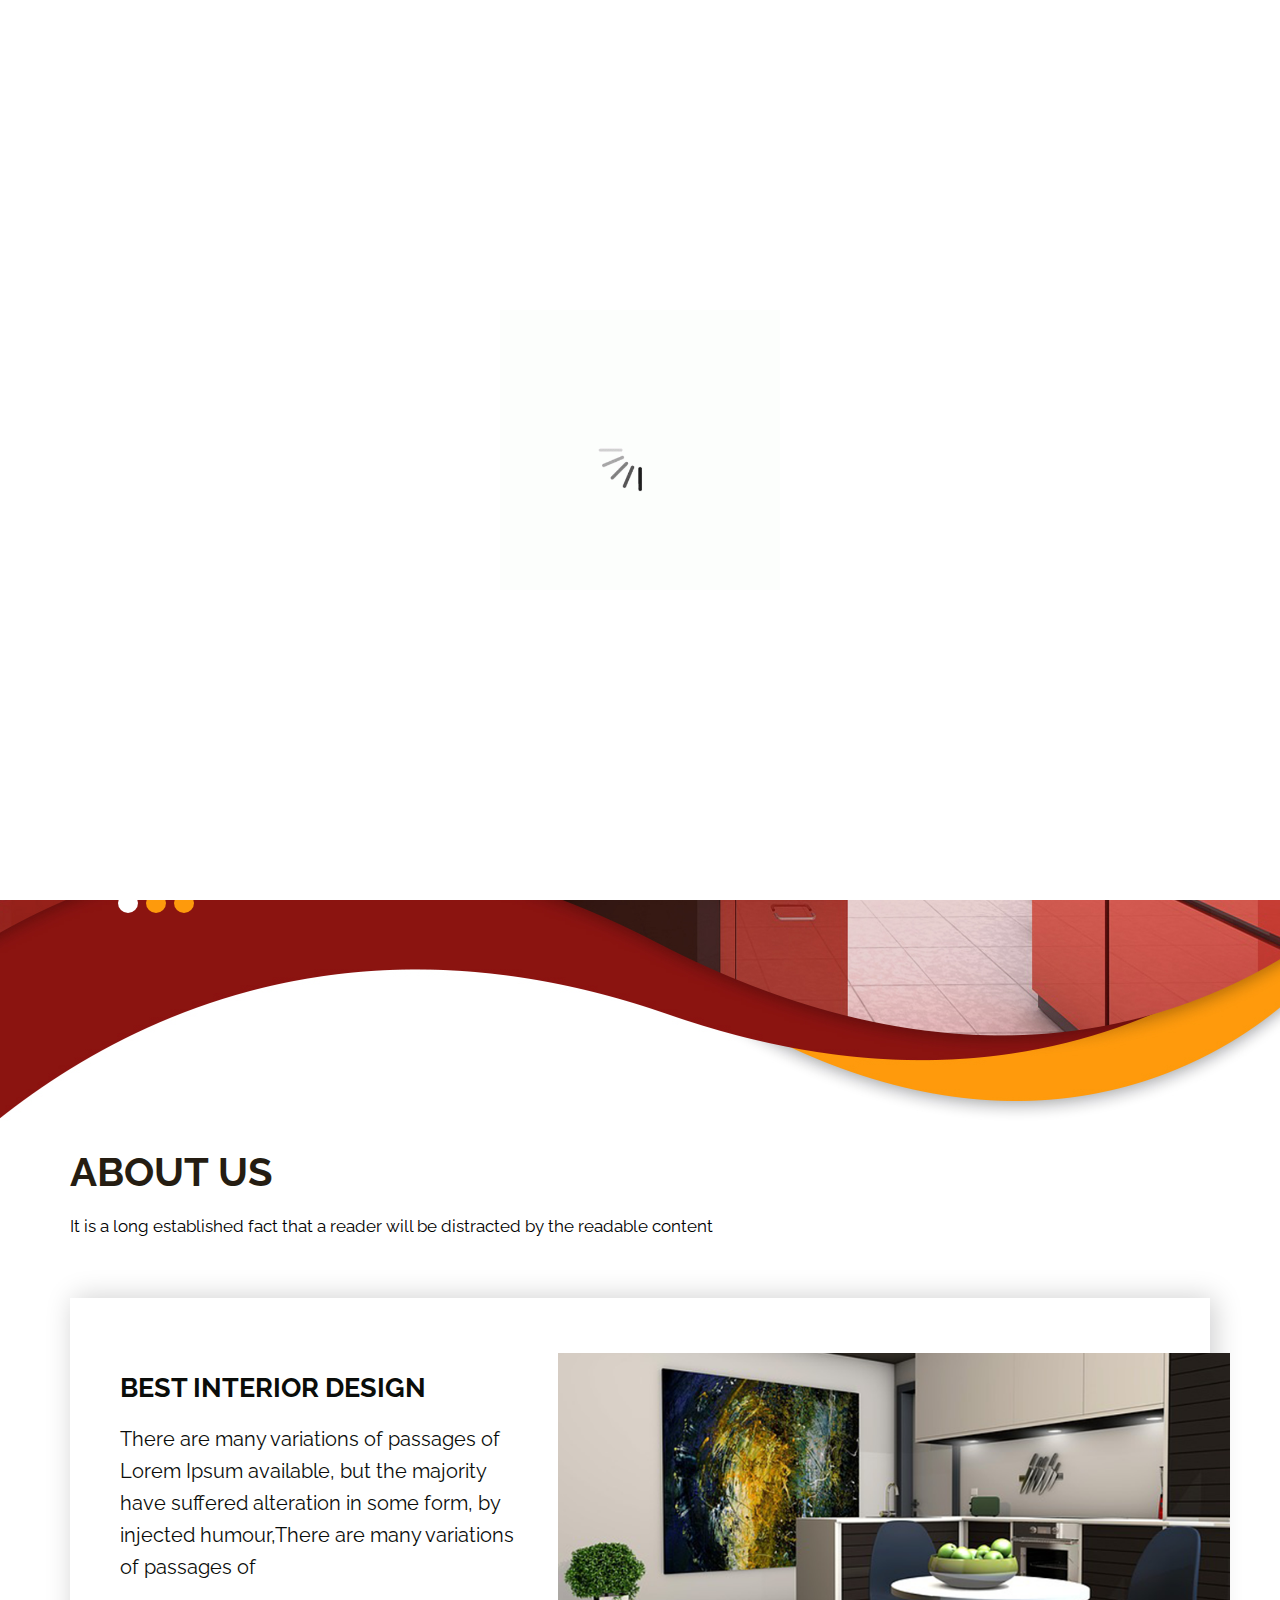
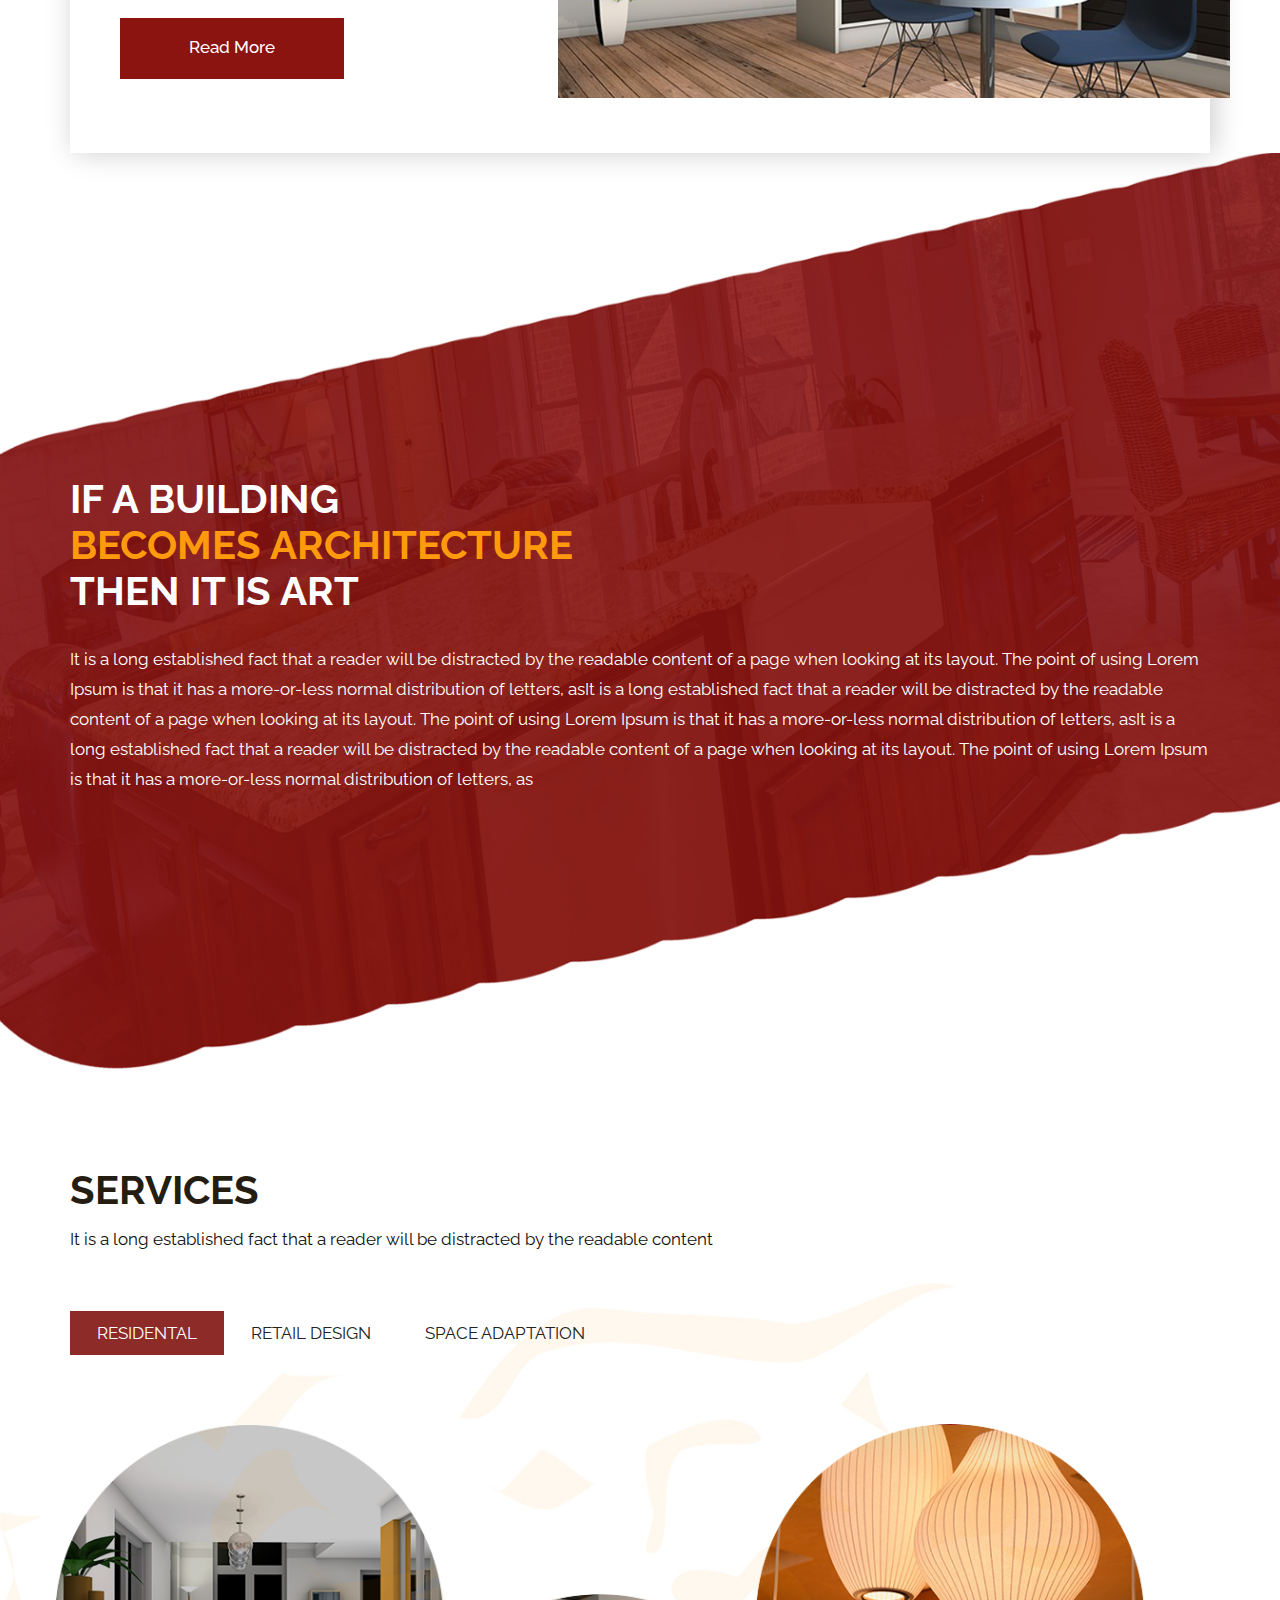
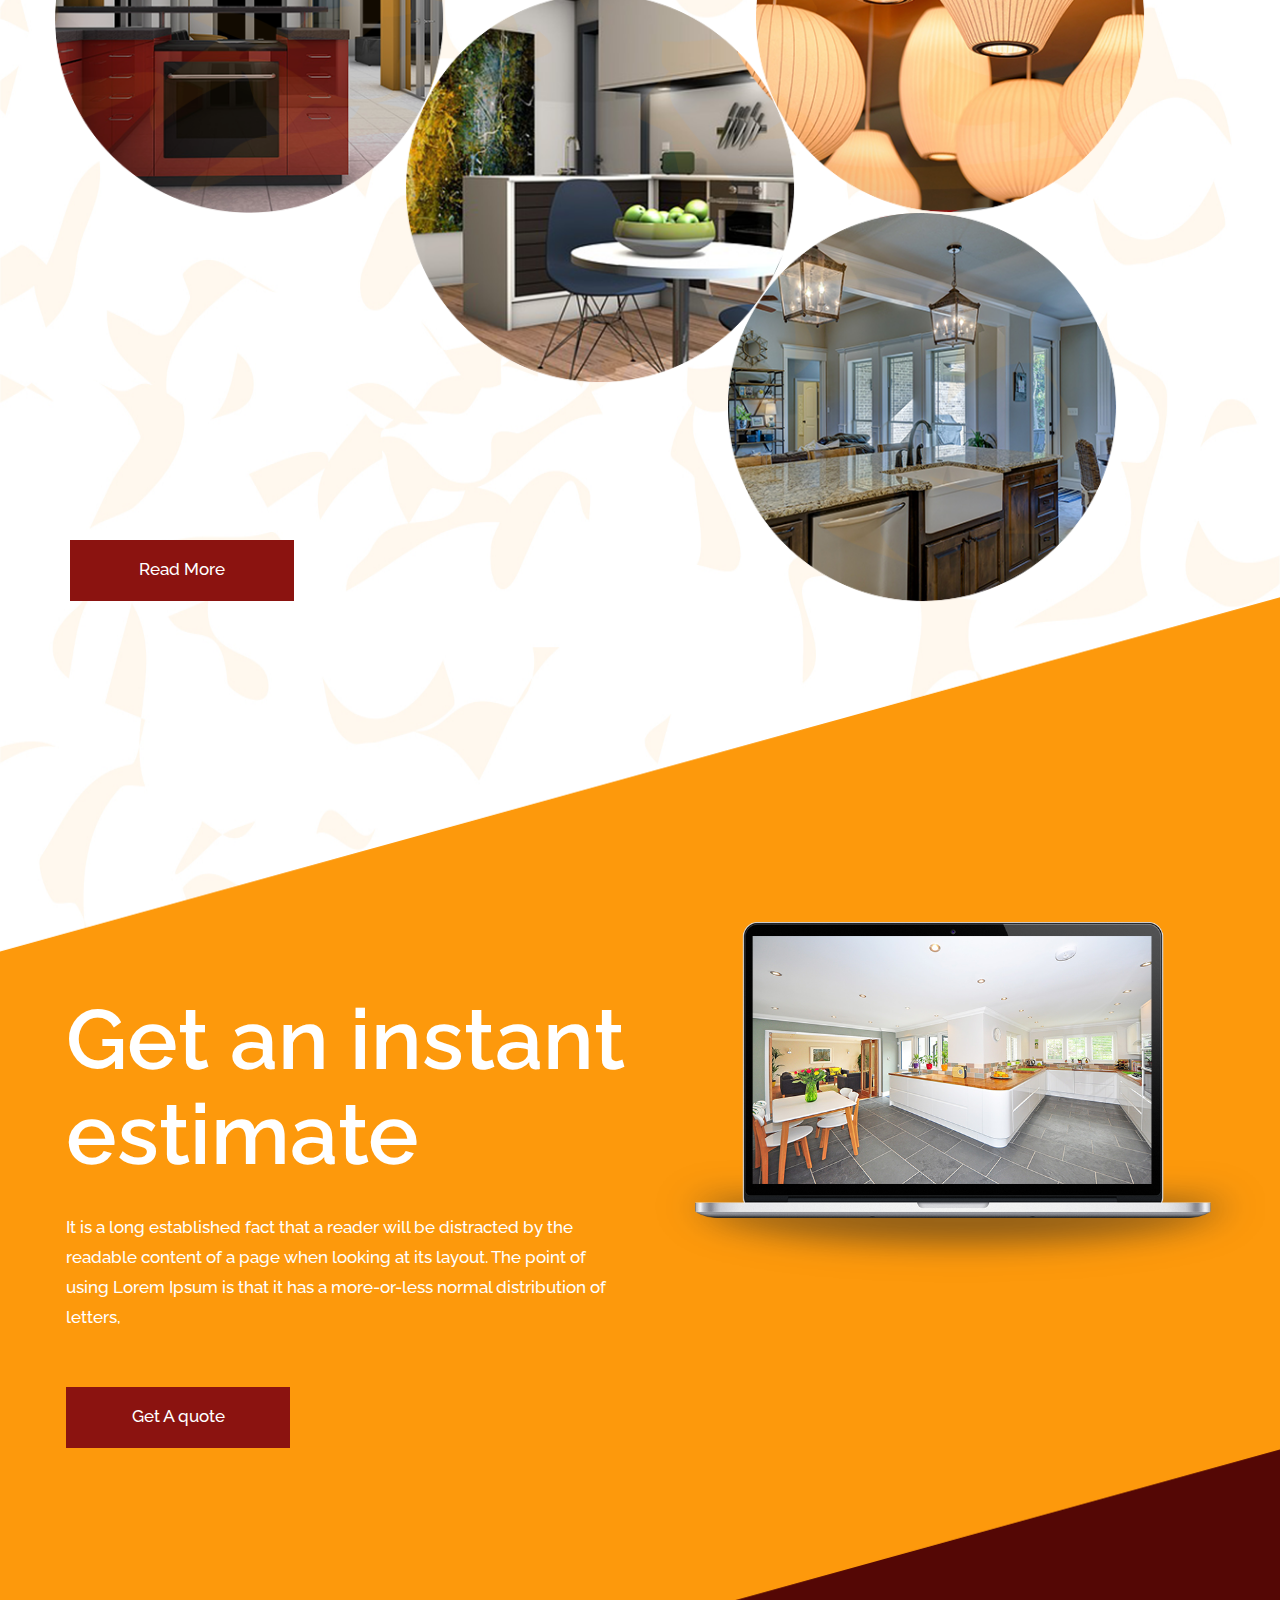
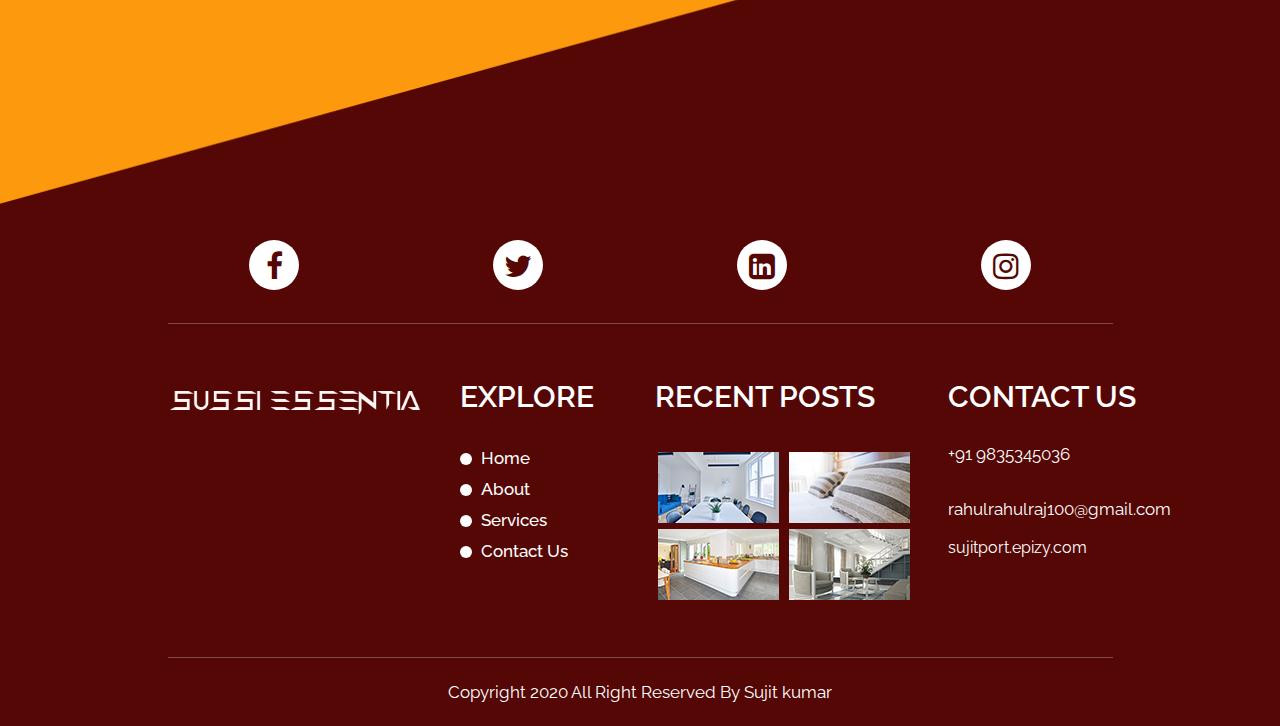
<file: Responsive architect design/index.html>
<!DOCTYPE html>
<html lang="en">
   <head>
      <!-- basic -->
      <meta charset="utf-8">
      <meta http-equiv="X-UA-Compatible" content="IE=edge">
      <!-- mobile metas -->
      <meta name="viewport" content="width=device-width, initial-scale=1">
      <meta name="viewport" content="initial-scale=1, maximum-scale=1">
      <!-- site metas -->
      <title>Susiessentia</title>
      <meta name="keywords" content="">
      <meta name="description" content="">
      <meta name="author" content="">
      <!-- bootstrap css -->
      <link rel="stylesheet" href="css/bootstrap.min.css">
      <!-- style css -->
      <link rel="stylesheet" href="css/style.css">
      <!-- responsive-->
      <link rel="stylesheet" href="css/responsive.css">
      <!-- awesome fontfamily -->
      <link rel="stylesheet" href="https://cdnjs.cloudflare.com/ajax/libs/font-awesome/4.7.0/css/font-awesome.min.css">
      <!--[if lt IE 9]>
      <script src="https://oss.maxcdn.com/html5shiv/3.7.3/html5shiv.min.js"></script>
      <script src="https://oss.maxcdn.com/respond/1.4.2/respond.min.js"></script><![endif]-->
   </head>
   <!-- body -->
   <body class="main-layout">
      <!-- loader  -->
      <div class="loader_bg">
         <div class="loader"><img src="images/loading.gif" alt="" /></div>
      </div>
      <!-- end loader -->
      <div id="mySidepanel" class="sidepanel">
         <a href="javascript:void(0)" class="closebtn" onclick="closeNav()">×</a>
         <a href="index.html">Home</a>
         <a href="about.html">About</a>
         <a href="services.html">Services</a>
         <a href="contact.html">Contact</a>
      </div>
      <!-- header -->
      <header>
         <!-- header inner -->
         <div class="head-top">
            <div class="container-fluid">
               <div class="row">
                  <div class="col-sm-3">
                     <div class="logo">
                        <a href="index.html"><img src="images/logo.png" /></a>
                     </div>
                  </div>
                  <div class="col-sm-9">
                     <ul class="email text_align_right">
                        <li class="d_none"> <i class="fa fa-map-marker" aria-hidden="true"></i>Bihar</li>
                        <li class="d_none"><i class="fa fa-phone" aria-hidden="true"></i>+91 9835345036</li>
                        <li class="d_none"> <a href="#"><i class="fa fa-envelope" aria-hidden="true"></i>rahulrahulraj100@gmail.com</a></li>
                        <li class="d_none"> <a href="#">Login <i class="fa fa-user" aria-hidden="true"></i></a> </li>
                        <li class="d_none"><i class="fa fa-search" style="cursor: pointer;" aria-hidden="true"></i></li>
                        <li> <button class="openbtn" onclick="openNav()"><img src="images/menu_btn.png"></button></li>
                     </ul>
                  </div>
               </div>
            </div>
         </div>
      </header>
      <!-- end header -->
      <!-- start slider section -->
      <div class=" banner_main">
         <div id="myCarousel" class="carousel slide" data-ride="carousel">
            <ol class="carousel-indicators">
               <li data-target="#myCarousel" data-slide-to="0" class="active"></li>
               <li data-target="#myCarousel" data-slide-to="1"></li>
               <li data-target="#myCarousel" data-slide-to="2"></li>
            </ol>
            <div class="carousel-inner">
               <div class="carousel-item active">
                  <div class="container">
                     <div class="carousel-caption relative">
                        <div class="bg_white">
                           <h1>Welcome To our <span class="yello">Interior Design</span></h1>
                           <p>It is a long established fact that a reader will be distracted by the readable content of a page when looking at its layout. The point of using Lorem Ipsum is that it has a more-or-less normal distribution of letters, as</p>
                        </div>
                        <a class="read_more ban_btn" href="Javascript:void(0)">Read More</a>
                     </div>
                  </div>
               </div>
               <div class="carousel-item">
                  <div class="container">
                     <div class="carousel-caption relative">
                        <div class="bg_white">
                           <h1>Welcome To our <span class="yello">Interior Design</span></h1>
                           <p>It is a long established fact that a reader will be distracted by the readable content of a page when looking at its layout. The point of using Lorem Ipsum is that it has a more-or-less normal distribution of letters, as</p>
                        </div>
                        <a class="read_more ban_btn" href="Javascript:void(0)">Read More</a>
                     </div>
                  </div>
               </div>
               <div class="carousel-item">
                  <div class="container">
                     <div class="carousel-caption relative">
                        <div class="bg_white">
                           <h1>Welcome To our <span class="yello">Interior Design</span></h1>
                           <p>It is a long established fact that a reader will be distracted by the readable content of a page when looking at its layout. The point of using Lorem Ipsum is that it has a more-or-less normal distribution of letters, as</p>
                        </div>
                        <a class="read_more ban_btn" href="Javascript:void(0)">Read More</a>
                     </div>
                  </div>
               </div>
            </div>
            <a class="carousel-control-prev" href="#myCarousel" role="button" data-slide="prev">
            <span class="carousel-control-prev-icon" aria-hidden="true"></span>
            <span class="sr-only">Previous</span>
            </a>
            <a class="carousel-control-next" href="#myCarousel" role="button" data-slide="next">
            <span class="carousel-control-next-icon" aria-hidden="true"></span>
            <span class="sr-only">Next</span>
            </a>
         </div>
      </div>
      <!-- end slider section -->
      <!-- six_box-->
      <div id="about" class="about top_layer">
         <div class="container">
            <div class="row">
               <div class="col-sm-12">
                  <div class="titlepage">
                     <h2>About us</h2>
                     <p>It is a long established fact that a reader will be distracted by the readable content </p>
                  </div>
               </div>
               <div class=" col-sm-12">
                  <div class="about_box">
                     <div class="row d_flex">
                        <div class="col-md-5">
                           <div class="about_box_text">
                              <h3>Best INTERIOR Design</h3>
                              <p>There are many variations of passages of 
                                 Lorem Ipsum available, but the majority 
                                 have suffered alteration in some 
                                 form, by injected humour,There are many 
                                 variations of passages of 
                              </p>
                              <a class="read_more" href="Javascript:void(0)">Read More</a>
                           </div>
                        </div>
                        <div class=" col-md-7  pppp">
                           <div class="about_box_img">
                              <figure><img src="images/about_img.png" alt="#" /></figure>
                           </div>
                        </div>
                     </div>
                  </div>
               </div>
            </div>
         </div>
      </div>
      <!-- end six_box-->
      <!-- building -->
      <div class="building">
         <div class="container">
            <div class="row">
               <div class="col-md-12">
                  <div class="titlepage">
                     <h2>IF A BUILDING <br><span class="yello">BECOMES ARCHITECTURE <br></span> THEN IT IS ART</h2>
                     <p>It is a long established fact that a reader will be distracted by the readable content of a page when looking at its layout. The point of using Lorem Ipsum is that it has a more-or-less normal distribution of letters, asIt is a long established fact that a reader will be distracted by the readable content of a page when looking at its layout. The point of using Lorem Ipsum is that it has a more-or-less normal distribution of letters, asIt is a long established fact that a reader will be distracted by the readable content of a page when looking at its layout. The point of using Lorem Ipsum is that it has a more-or-less normal distribution of letters, as</p>
                  </div>
               </div>
            </div>
         </div>
      </div>
      <!-- end building -->
      <!-- services -->
      <div class="services_main">
         <div class="container">
            <div class="row">
               <div class="col-md-12">
                  <div class="titlepage">
                     <h2>Services</h2>
                     <span>It is a long established fact that a reader will be distracted by the readable content </span>
                  </div>
               </div>
            </div>
            <div class="row">
               <div class="col-sm-12">
                  <ul class="nav nav-tabs md-tabs border_none" id="myTabMD" role="tablist">
                     <li class="nav-item lisertab">
                        <a class="nav-link servi_tab active" id="home-tab-md" data-toggle="tab" href="#home-md" role="tab" aria-controls="home-md"
                           aria-selected="true">RESIDENTAL</a>
                     </li>
                     <li class="nav-item lisertab">
                        <a class="nav-link servi_tab" id="profile-tab-md" data-toggle="tab" href="#profile-md" role="tab" aria-controls="profile-md"
                           aria-selected="false">RETAIL DESIGN</a>
                     </li>
                     <li class="nav-item lisertab">
                        <a class="nav-link servi_tab" id="contact-tab-md" data-toggle="tab" href="#contact-md" role="tab" aria-controls="contact-md"
                           aria-selected="false">SPACE ADAPTATION</a>
                     </li>
                  </ul>
                  <div class="tab-content card back_bg" id="myTabContentMD">
                     <div class="tab-pane fade show active" id="home-md" role="tabpanel" aria-labelledby="home-tab-md">
                        <div class="row">
                           <div class="col-md-4 col-sm-6 padding_0 margin_right20">
                              <div class="services">
                                 <div class="services_img">
                                    <figure><img src="images/service_img1.png" alt="#" />  </figure>
                                    <div class="ho_dist">
                                       <span>Reader will be distracted</span>
                                    </div>
                                 </div>
                              </div>
                           </div>
                           <div class="col-md-4 col-sm-6 padding_0 margin_top70p margin_right20 margin_left20">
                              <div class="services">
                                 <div class="services_img">
                                    <figure><img src="images/service_img2.png" alt="#" />  </figure>
                                    <div class="ho_dist">
                                       <span>Reader will be distracted</span>
                                    </div>
                                 </div>
                              </div>
                           </div>
                           <div class="col-md-4 col-sm-6 padding_0 margin_left20">
                              <div class="services">
                                 <div class="services_img">
                                    <figure><img src="images/service_img3.png" alt="#" />  </figure>
                                    <div class="ho_dist">
                                       <span>Reader will be distracted</span>
                                    </div>
                                 </div>
                              </div>
                           </div>
                           <div class="col-md-4 offset-md-8 col-sm-6 padding_0 margin_top170">
                              <div class="services margin_left60">
                                 <div class="services_img">
                                    <figure><img src="images/service_img4.png" alt="#" />  </figure>
                                    <div class="ho_dist">
                                       <span>Reader will be distracted</span>
                                    </div>
                                 </div>
                              </div>
                           </div>
                           <div class="col-sm-6 margin_top40">
                              <a class="read_more " href="Javascript:void(0)">Read More</a>
                           </div>
                        </div>
                     </div>
                     <div class="tab-pane fade" id="profile-md" role="tabpanel" aria-labelledby="profile-tab-md">
                        <div class="row">
                           <div class="col-md-4 col-sm-6 padding_0 margin_right20">
                              <div class="services">
                                 <div class="services_img">
                                    <figure><img src="images/service_img3.png" alt="#" />  </figure>
                                    <div class="ho_dist">
                                       <span>Reader will be distracted</span>
                                    </div>
                                 </div>
                              </div>
                           </div>
                           <div class="col-md-4 col-sm-6 padding_0 margin_top70p margin_right20 margin_left20">
                              <div class="services">
                                 <div class="services_img">
                                    <figure><img src="images/service_img2.png" alt="#" />  </figure>
                                    <div class="ho_dist">
                                       <span>Reader will be distracted</span>
                                    </div>
                                 </div>
                              </div>
                           </div>
                           <div class="col-md-4 col-sm-6 padding_0 margin_left20">
                              <div class="services">
                                 <div class="services_img">
                                    <figure><img src="images/service_img4.png" alt="#" />  </figure>
                                    <div class="ho_dist">
                                       <span>Reader will be distracted</span>
                                    </div>
                                 </div>
                              </div>
                           </div>
                           <div class="col-md-4 offset-md-8 col-sm-6 padding_0 margin_top170">
                              <div class="services margin_left60">
                                 <div class="services_img">
                                    <figure><img src="images/service_img1.png" alt="#" />  </figure>
                                    <div class="ho_dist">
                                       <span>Reader will be distracted</span>
                                    </div>
                                 </div>
                              </div>
                           </div>
                           <div class="col-sm-6 margin_top40">
                              <a class="read_more " href="Javascript:void(0)">Read More</a>
                           </div>
                        </div>
                     </div>
                     <div class="tab-pane fade" id="contact-md" role="tabpanel" aria-labelledby="contact-tab-md">
                        <div class="row">
                           <div class="col-md-4 col-sm-6 padding_0 margin_right20">
                              <div class="services">
                                 <div class="services_img">
                                    <figure><img src="images/service_img4.png" alt="#" />  </figure>
                                    <div class="ho_dist">
                                       <span>Reader will be distracted</span>
                                    </div>
                                 </div>
                              </div>
                           </div>
                           <div class="col-md-4 col-sm-6 padding_0 margin_top70p margin_right20 margin_left20">
                              <div class="services">
                                 <div class="services_img">
                                    <figure><img src="images/service_img2.png" alt="#" />  </figure>
                                    <div class="ho_dist">
                                       <span>Reader will be distracted</span>
                                    </div>
                                 </div>
                              </div>
                           </div>
                           <div class="col-md-4 col-sm-6 padding_0 margin_left20">
                              <div class="services">
                                 <div class="services_img">
                                    <figure><img src="images/service_img1.png" alt="#" />  </figure>
                                    <div class="ho_dist">
                                       <span>Reader will be distracted</span>
                                    </div>
                                 </div>
                              </div>
                           </div>
                           <div class="col-md-4 offset-md-8 col-sm-6 padding_0 margin_top170">
                              <div class="services margin_left60">
                                 <div class="services_img">
                                    <figure><img src="images/service_img3.png" alt="#" />  </figure>
                                    <div class="ho_dist">
                                       <span>Reader will be distracted</span>
                                    </div>
                                 </div>
                              </div>
                           </div>
                           <div class="col-sm-6 margin_top40">
                              <a class="read_more " href="Javascript:void(0)">Read More</a>
                           </div>
                        </div>
                     </div>
                  </div>
               </div>
            </div>
         </div>
      </div>
      <!-- end services -->
      <!-- instant -->
      <div class="instant">
         <div class="container-fluid">
            <div class="row">
               <div class="col-md-6">
                  <div class="titlepage text_align_left">
                     <h2>Get an instant estimate</h2>
                     <p>It is a long established fact that a reader will be distracted by the readable content of a page when looking at its layout. The point of using Lorem Ipsum is that it has a more-or-less normal distribution of letters,</p>
                     <a class="read_more" href="Javascript:void(0)">Get A quote</a>
                  </div>
               </div>
               <div class="col-md-6">
                  <div class="instant_img">
                     <figure><img src="images/pc.png" alt="#"/></figure>
                  </div>
               </div>
            </div>
         </div>
      </div>
      <!-- end instant -->
      <!-- footer -->
      <footer>
         <div class="footer">
            <div class="container">
               <div class="row">
                  <div class="col-md-10 offset-md-1">
                     <ul class="social_icon text_align_center">
                        <li> <a href="#"><i class="fa fa-facebook-f"></i></a></li>
                        <li> <a href="#"><i class="fa fa-twitter"></i></a></li>
                        <li> <a href="#"><i class="fa fa-linkedin-square" aria-hidden="true"></i></a></li>
                        <li> <a href="#"><i class="fa fa-instagram" aria-hidden="true"></i></a></li>
                     </ul>
                  </div>
                  <div class="col-md-4 col-sm-6">
                     <div class="reader">
                        <a href="index.html"><img src="images/logo.png" alt="#"/></a>
                        <p class="padd_flet40"></p>
                     </div>
                  </div>
                  <div class="col-md-2 col-sm-6">
                     <div class="reader">
                        <h3>Explore</h3>
                        <ul class="xple_menu">
                           <li><a href="index.html">Home</a></li>
                           <li><a href="about.html">About</a></li>
                           <li><a href="services.html">Services</a></li>
                           <li><a href="contact.html">Contact Us</a></li>
                        </ul>
                     </div>
                  </div>
                  <div class="col-md-3 col-sm-6">
                     <div class="reader">
                        <h3>Recent Posts</h3>
                        <ul class="re_post">
                           <li><img src="images/re_img1.jpg" alt="#"/></li>
                           <li><img src="images/re_img2.jpg" alt="#"/></li>
                           <li><img src="images/re_img3.jpg" alt="#"/></li>
                           <li><img src="images/re_img4.jpg" alt="#"/></li>
                        </ul>
                     </div>
                  </div>
                  <div class="col-md-3 col-sm-6">
                     <div class="reader">
                        <h3>Contact Us</h3>
                        <p>+91 9835345036 </p>
                        <p>rahulrahulraj100@gmail.com </p>
                        <a href="http://sujitport.epizy.com/?i=1">sujitport.epizy.com</a>
                     </div>
                  </div>
               </div>
            </div>
            <div class="copyright text_align_center">
               <div class="container">
                  <div class="row">
                     <div class="col-md-10 offset-md-1">
                        <p>Copyright 2020 All Right Reserved By <a href="http://sujitport.epizy.com/?i=1">Sujit kumar</a></p>
                     </div>
                  </div>
               </div>
            </div>
         </div>
      </footer>
      <!-- end footer -->
      <!-- Javascript files-->
      <script src="js/jquery.min.js"></script>
      <script src="js/bootstrap.bundle.min.js"></script>
      <script src="js/custom.js"></script>
      <script src="js/jquery-3.0.0.min.js"></script>
   </body>
</html>
</file>
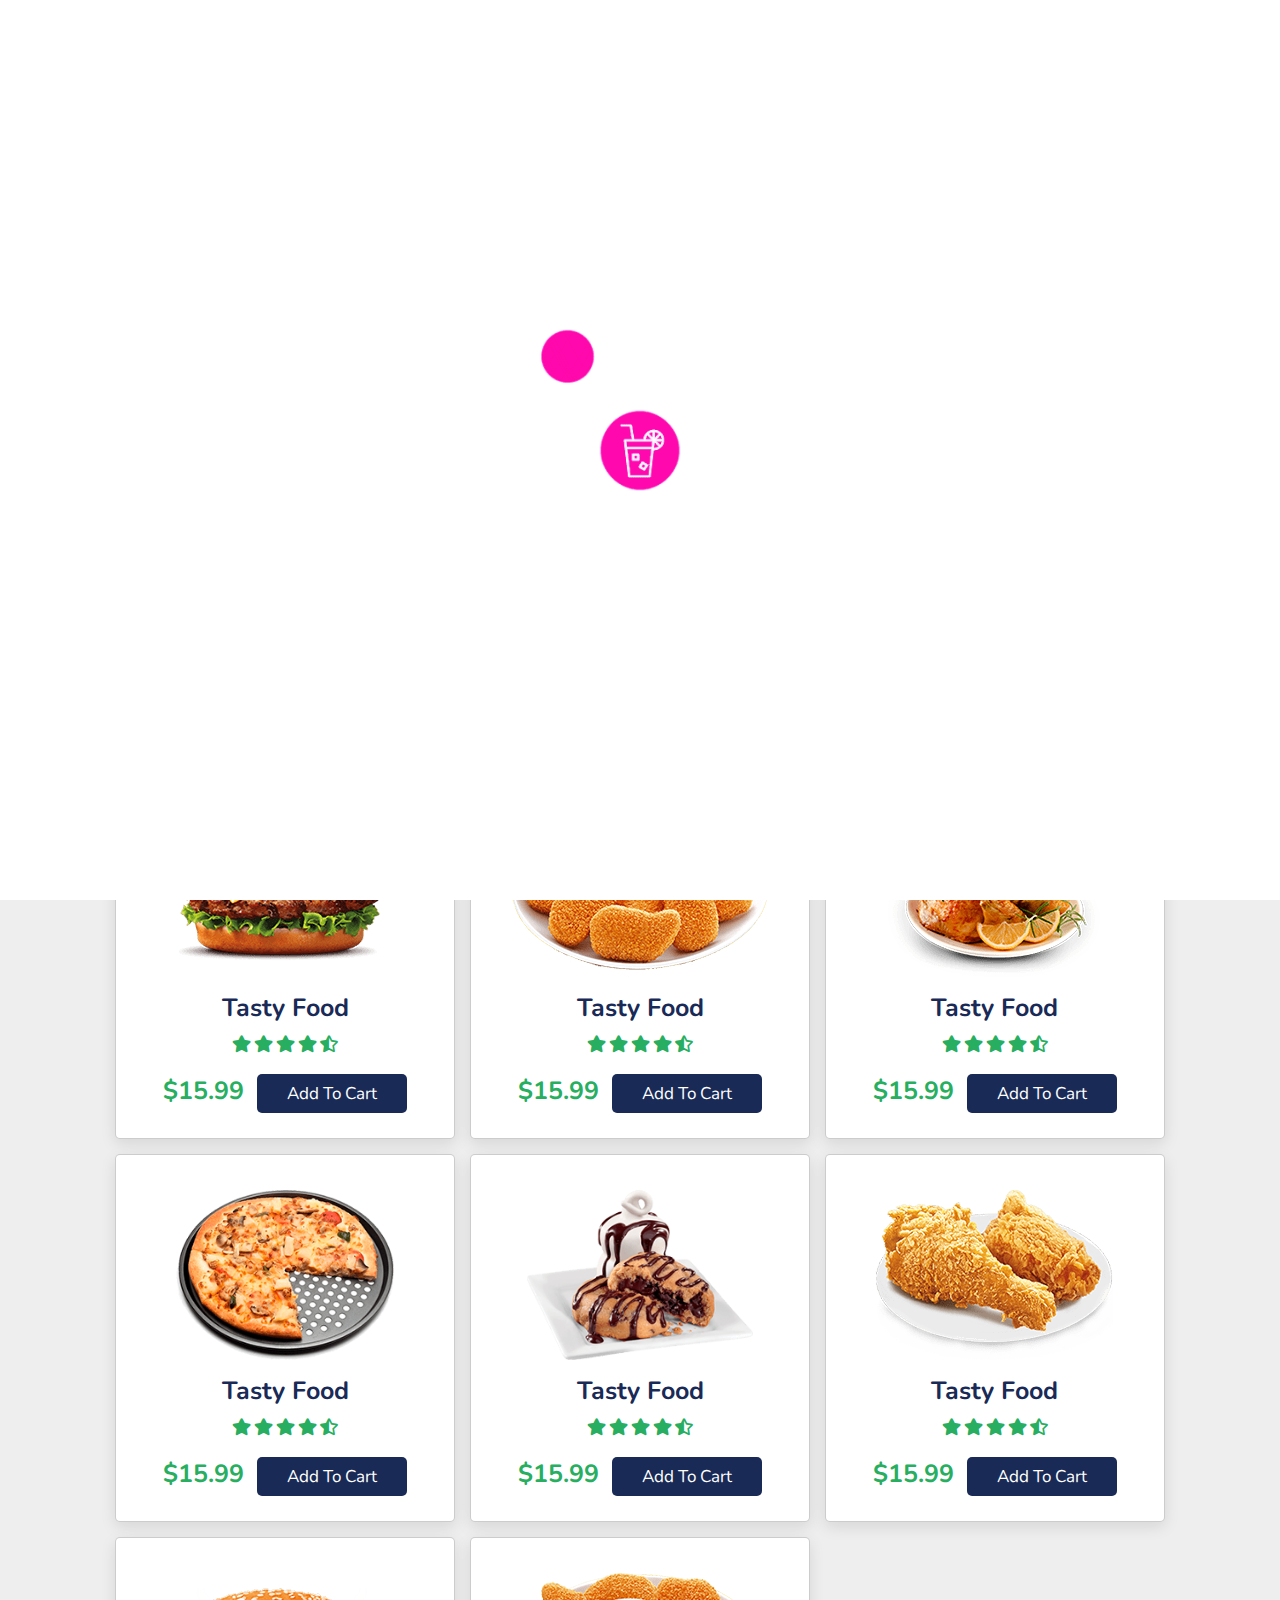
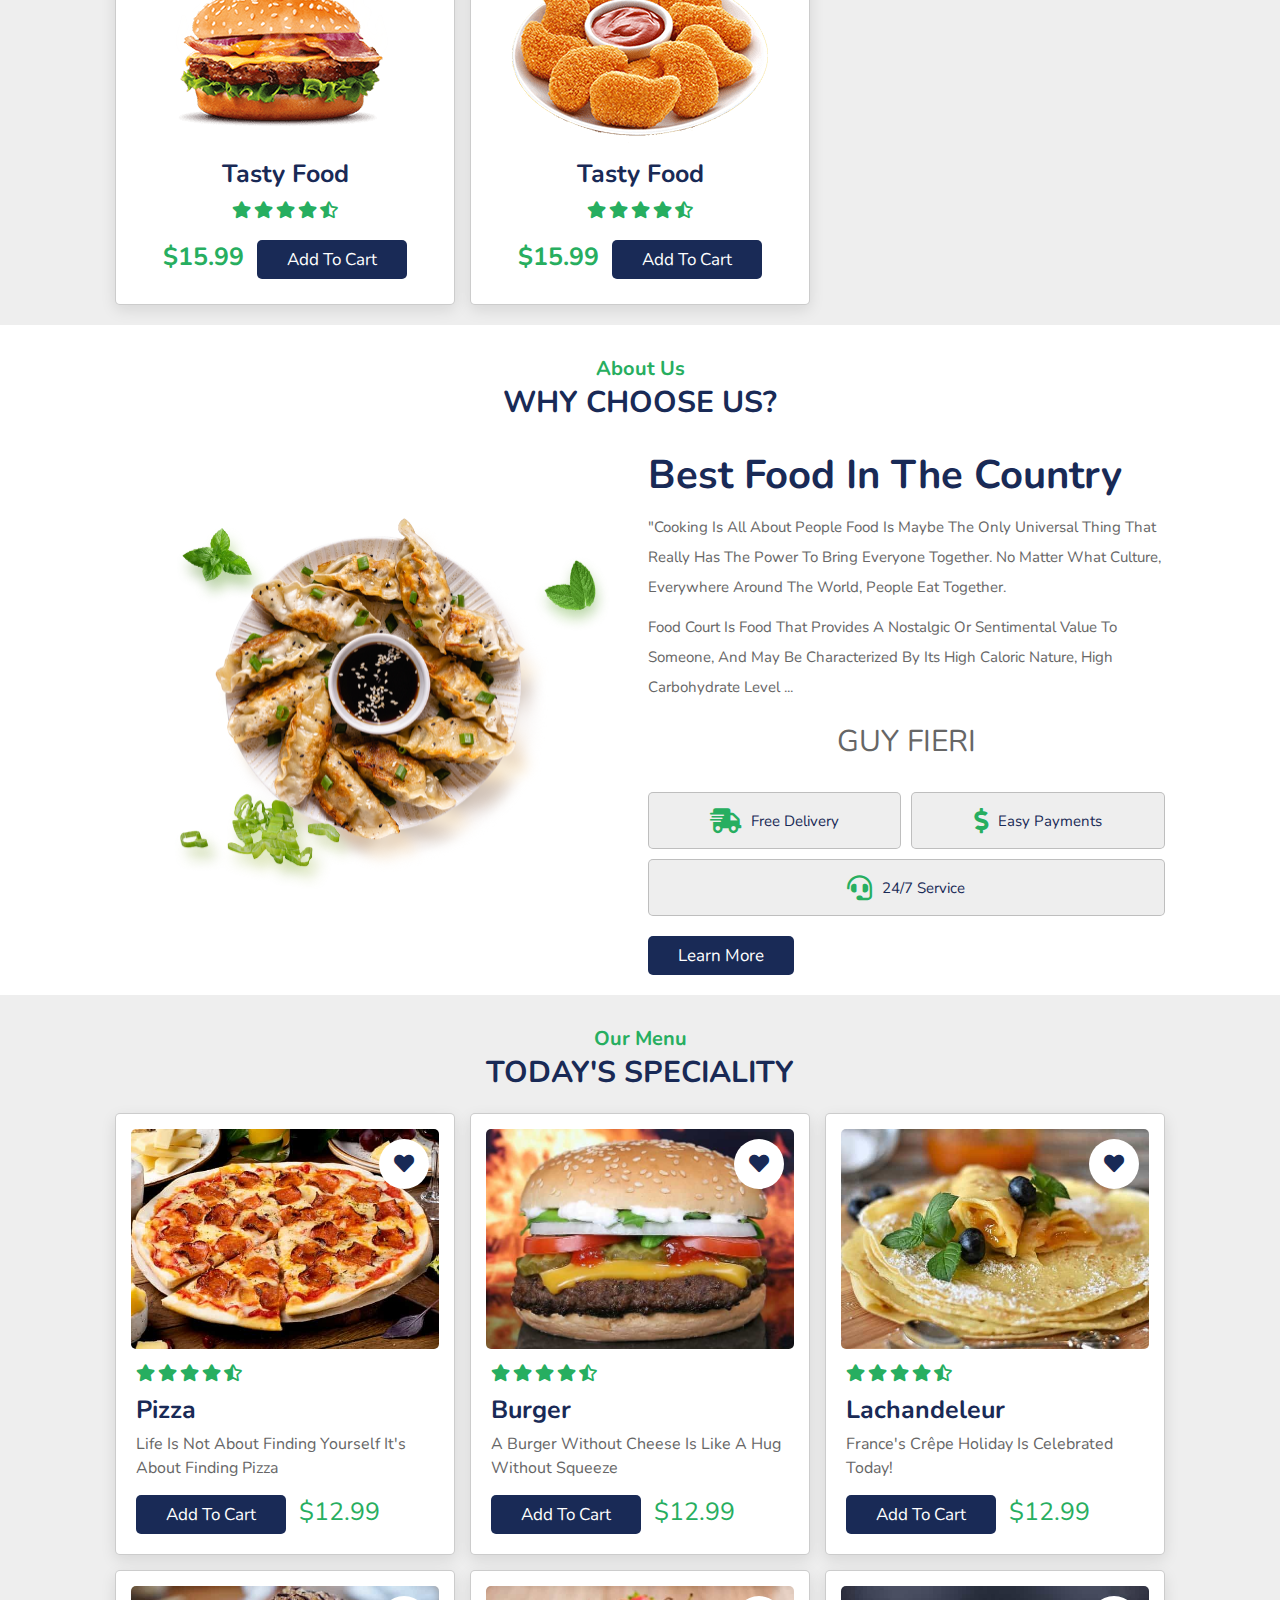
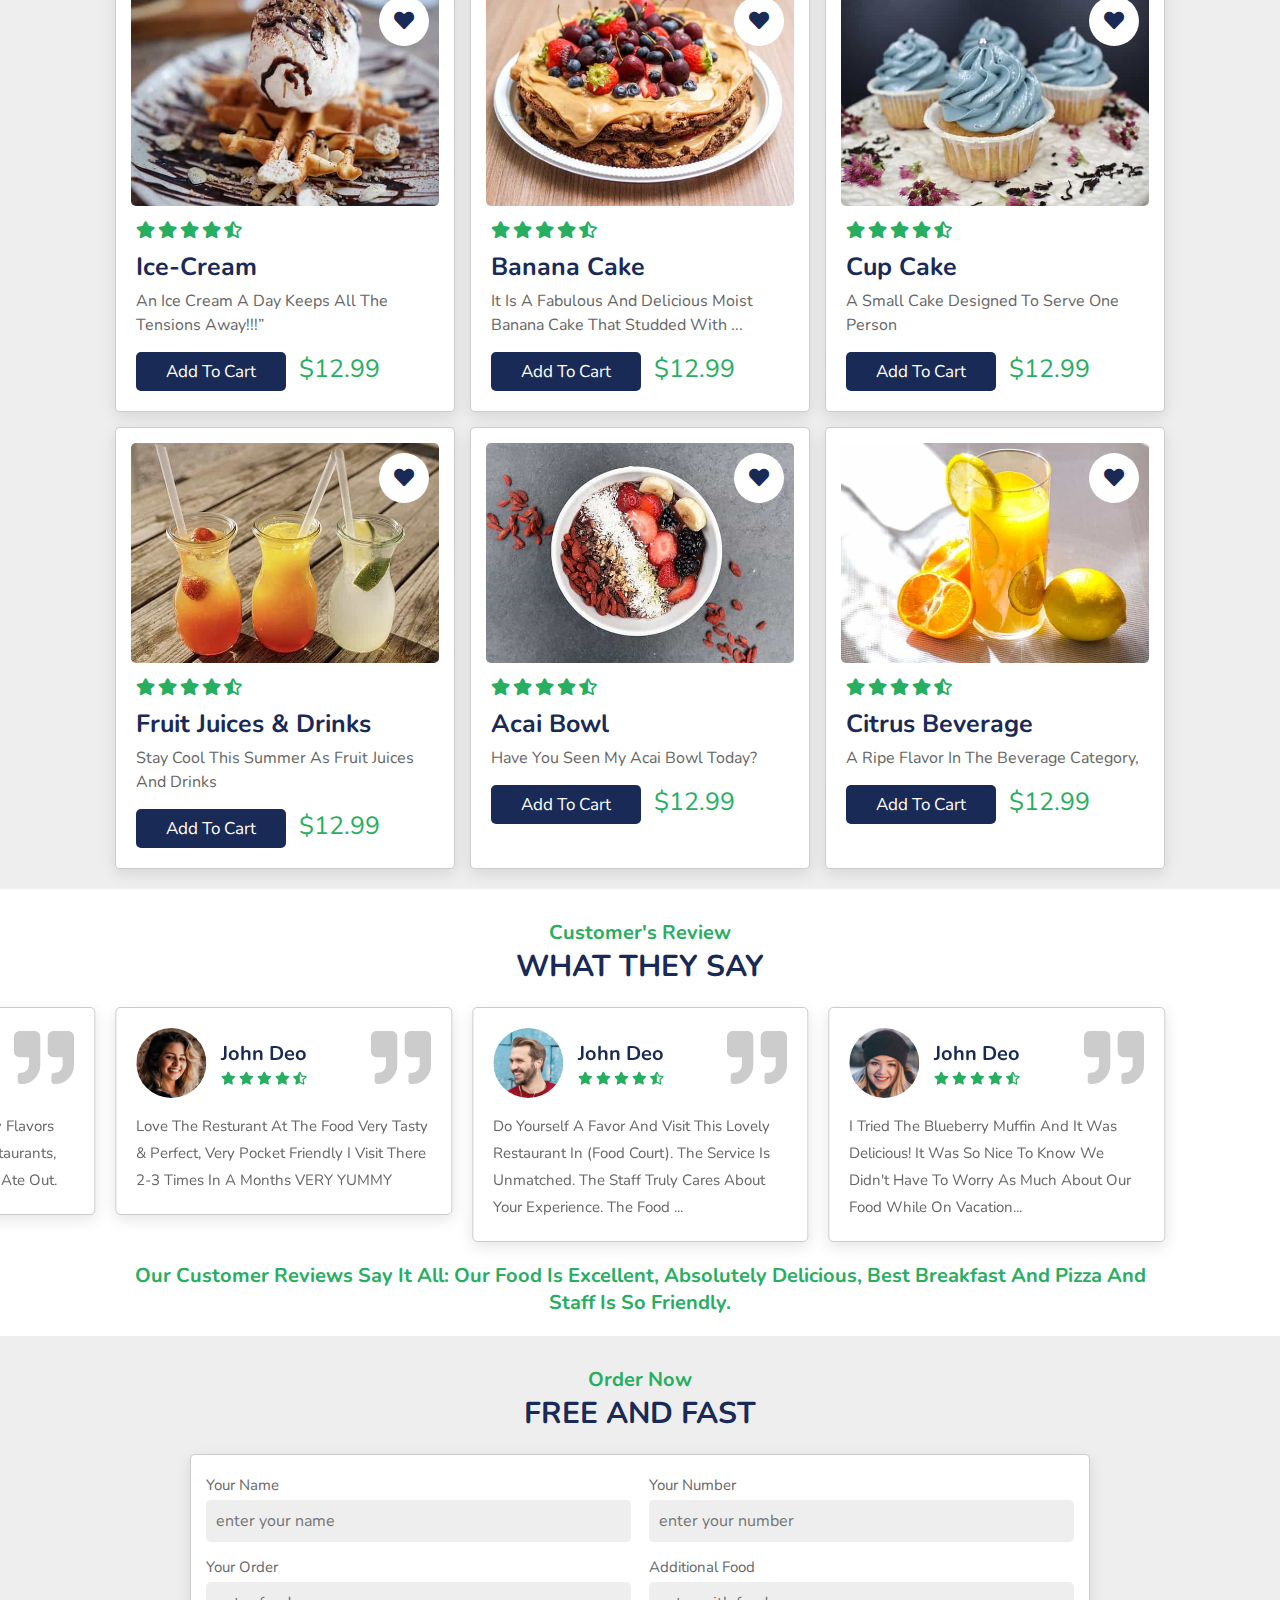
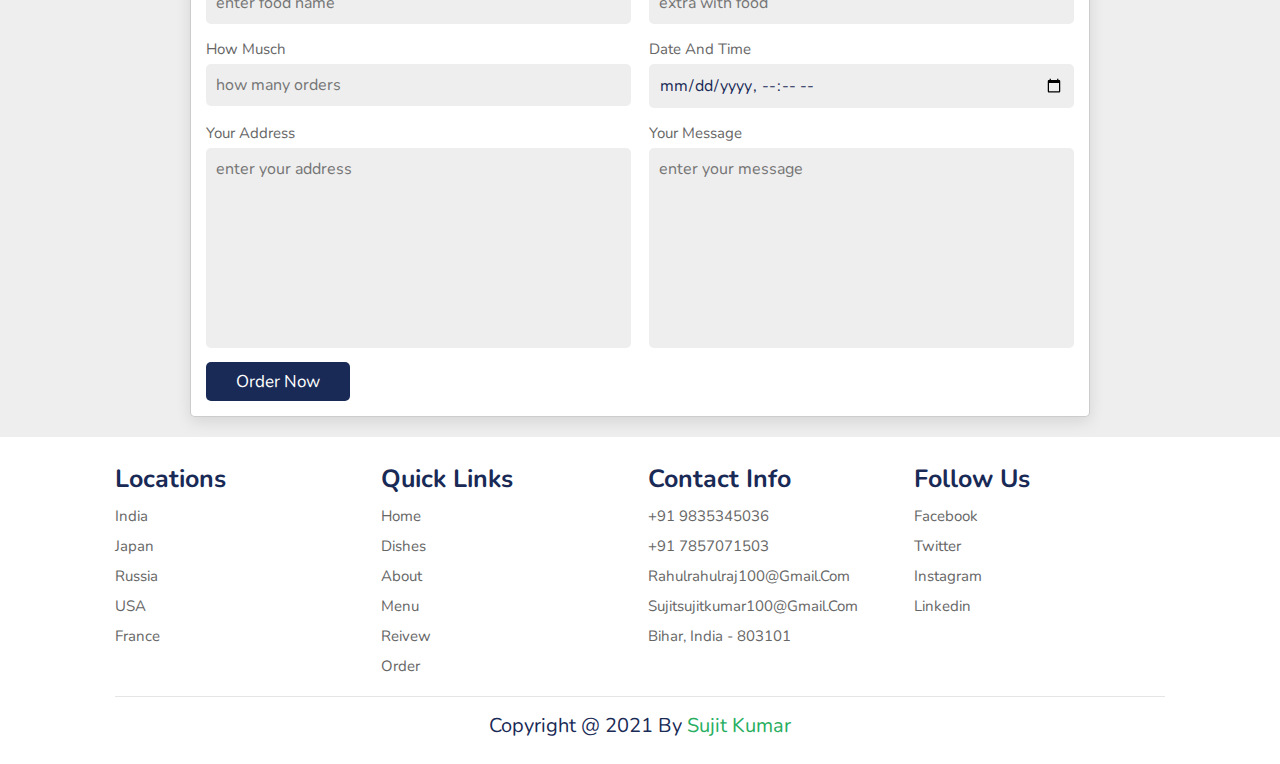
<file: Responsive restourant site/index.html>
<!DOCTYPE html>
<html lang="en">
<head>
    <meta charset="UTF-8">
    <meta http-equiv="X-UA-Compatible" content="IE=edge">
    <meta name="viewport" content="width=device-width, initial-scale=1.0">
    <title> Food Court</title>

    <link rel="stylesheet" href="https://unpkg.com/swiper/swiper-bundle.min.css" />

    <!-- font awesome cdn link  -->
    <link rel="stylesheet" href="https://cdnjs.cloudflare.com/ajax/libs/font-awesome/5.15.3/css/all.min.css">

    <!-- custom css file link  -->
    <link rel="stylesheet" href="css/style.css">

</head>
<body>
    
<!-- header section starts      -->

<header>

    <a href="#" class="logo"><i class="fas fa-utensils"></i>Food Court.</a>

    <nav class="navbar">
        <a class="active" href="#home">home</a>
        <a href="#dishes">dishes</a>
        <a href="#about">about</a>
        <a href="#menu">menu</a>
        <a href="#review">review</a>
        <a href="#order">order</a>
    </nav>

    <div class="icons">
        <i class="fas fa-bars" id="menu-bars"></i>
        <i class="fas fa-search" id="search-icon"></i>
        <a href="#" class="fas fa-heart"></a>
        <a href="#" class="fas fa-shopping-cart"></a>
    </div>

</header>

<!-- header section ends-->

<!-- search form  -->

<form action="" id="search-form">
    <input type="search" placeholder="search here..." name="" id="search-box">
    <label for="search-box" class="fas fa-search"></label>
    <i class="fas fa-times" id="close"></i>
</form>

<!-- home section starts  -->

<section class="home" id="home">

    <div class="swiper-container home-slider">

        <div class="swiper-wrapper wrapper">

            <div class="swiper-slide slide">
                <div class="content">
                    <span>our special dish</span>
                    <h3>spicy noodles</h3>
                    <p>All the dreamers in all the world are dizzy in the noodle</p>
                    <a href="#" class="btn">order now</a>
                </div>
                <div class="image">
                    <img src="images/home-img-1.png" alt="">
                </div>
            </div>

            <div class="swiper-slide slide">
                <div class="content">
                    <span>our special dish</span>
                    <h3>fried chicken</h3>
                    <p>I love eating chicken with my hand. It makes me want to snarl at people even more than usual.</p>
                    <a href="#" class="btn">order now</a>
                </div>
                <div class="image">
                    <img src="images/home-img-2.png" alt="">
                </div>
            </div>

            <div class="swiper-slide slide">
                <div class="content">
                    <span>our special dish</span>
                    <h3>hot pizza</h3>
                    <p>There's no better feeling in the world than a warm pizza box on your lap.</p>
                    <a href="#" class="btn">order now</a>
                </div>
                <div class="image">
                    <img src="images/home-img-3.png" alt="">
                </div>
            </div>

        </div>

        <div class="swiper-pagination"></div>

    </div>

</section>

<!-- home section ends -->

<!-- dishes section starts  -->

<section class="dishes" id="dishes">

    <h3 class="sub-heading"> our dishes </h3>
    <h1 class="heading"> popular dishes </h1>

    <div class="box-container">

        <div class="box">
            <a href="#" class="fas fa-heart"></a>
            <a href="#" class="fas fa-eye"></a>
            <img src="images/dish-1.png" alt="">
            <h3>tasty food</h3>
            <div class="stars">
                <i class="fas fa-star"></i>
                <i class="fas fa-star"></i>
                <i class="fas fa-star"></i>
                <i class="fas fa-star"></i>
                <i class="fas fa-star-half-alt"></i>
            </div>
            <span>$15.99</span>
            <a href="#" class="btn">add to cart</a>
        </div>

        <div class="box">
            <a href="#" class="fas fa-heart"></a>
            <a href="#" class="fas fa-eye"></a>
            <img src="images/dish-2.png" alt="">
            <h3>tasty food</h3>
            <div class="stars">
                <i class="fas fa-star"></i>
                <i class="fas fa-star"></i>
                <i class="fas fa-star"></i>
                <i class="fas fa-star"></i>
                <i class="fas fa-star-half-alt"></i>
            </div>
            <span>$15.99</span>
            <a href="#" class="btn">add to cart</a>
        </div>

        <div class="box">
            <a href="#" class="fas fa-heart"></a>
            <a href="#" class="fas fa-eye"></a>
            <img src="images/dish-3.png" alt="">
            <h3>tasty food</h3>
            <div class="stars">
                <i class="fas fa-star"></i>
                <i class="fas fa-star"></i>
                <i class="fas fa-star"></i>
                <i class="fas fa-star"></i>
                <i class="fas fa-star-half-alt"></i>
            </div>
            <span>$15.99</span>
            <a href="#" class="btn">add to cart</a>
        </div>

        <div class="box">
            <a href="#" class="fas fa-heart"></a>
            <a href="#" class="fas fa-eye"></a>
            <img src="images/dish-4.png" alt="">
            <h3>tasty food</h3>
            <div class="stars">
                <i class="fas fa-star"></i>
                <i class="fas fa-star"></i>
                <i class="fas fa-star"></i>
                <i class="fas fa-star"></i>
                <i class="fas fa-star-half-alt"></i>
            </div>
            <span>$15.99</span>
            <a href="#" class="btn">add to cart</a>
        </div>

        <div class="box">
            <a href="#" class="fas fa-heart"></a>
            <a href="#" class="fas fa-eye"></a>
            <img src="images/dish-5.png" alt="">
            <h3>tasty food</h3>
            <div class="stars">
                <i class="fas fa-star"></i>
                <i class="fas fa-star"></i>
                <i class="fas fa-star"></i>
                <i class="fas fa-star"></i>
                <i class="fas fa-star-half-alt"></i>
            </div>
            <span>$15.99</span>
            <a href="#" class="btn">add to cart</a>
        </div>

        <div class="box">
            <a href="#" class="fas fa-heart"></a>
            <a href="#" class="fas fa-eye"></a>
            <img src="images/dish-6.png" alt="">
            <h3>tasty food</h3>
            <div class="stars">
                <i class="fas fa-star"></i>
                <i class="fas fa-star"></i>
                <i class="fas fa-star"></i>
                <i class="fas fa-star"></i>
                <i class="fas fa-star-half-alt"></i>
            </div>
            <span>$15.99</span>
            <a href="#" class="btn">add to cart</a>
        </div>
        
        <div class="box">
            <a href="#" class="fas fa-heart"></a>
            <a href="#" class="fas fa-eye"></a>
            <img src="images/dish-1.png" alt="">
            <h3>tasty food</h3>
            <div class="stars">
                <i class="fas fa-star"></i>
                <i class="fas fa-star"></i>
                <i class="fas fa-star"></i>
                <i class="fas fa-star"></i>
                <i class="fas fa-star-half-alt"></i>
            </div>
            <span>$15.99</span>
            <a href="#" class="btn">add to cart</a>
        </div>

        <div class="box">
            <a href="#" class="fas fa-heart"></a>
            <a href="#" class="fas fa-eye"></a>
            <img src="images/dish-2.png" alt="">
            <h3>tasty food</h3>
            <div class="stars">
                <i class="fas fa-star"></i>
                <i class="fas fa-star"></i>
                <i class="fas fa-star"></i>
                <i class="fas fa-star"></i>
                <i class="fas fa-star-half-alt"></i>
            </div>
            <span>$15.99</span>
            <a href="#" class="btn">add to cart</a>
        </div>


    </div>

</section>

<!-- dishes section ends -->

<!-- about section starts  -->

<section class="about" id="about">

    <h3 class="sub-heading"> about us </h3>
    <h1 class="heading"> why choose us? </h1>

    <div class="row">

        <div class="image">
            <img src="images/about-img.png" alt="">
        </div>

        <div class="content">
            <h3>best food in the country</h3>
            <p>"Cooking is all about people food is maybe the only universal thing that really has the power to bring everyone together. No matter what culture, everywhere around the world, people eat together.</p>
            <p> food Court is food that provides a nostalgic or sentimental value to someone, and may be characterized by its high caloric nature, high carbohydrate level ...</p>
            <p style="text-align: center; font-size:3em">GUY FIERI</p>
            <div class="icons-container">
                <div class="icons">
                    <i class="fas fa-shipping-fast"></i>
                    <span>free delivery</span>
                </div>
                <div class="icons">
                    <i class="fas fa-dollar-sign"></i>
                    <span>easy payments</span>
                </div>
                <div class="icons">
                    <i class="fas fa-headset"></i>
                    <span>24/7 service</span>
                </div>
            </div>
            <a href="#" class="btn">learn more</a>
        </div>

    </div>

</section>

<!-- about section ends -->

<!-- menu section starts  -->

<section class="menu" id="menu">

    <h3 class="sub-heading"> our menu </h3>
    <h1 class="heading"> today's speciality </h1>

    <div class="box-container">

        <div class="box">
            <div class="image">
                <img src="images/menu-1.jpg" alt="">
                <a href="#" class="fas fa-heart"></a>
            </div>
            <div class="content">
                <div class="stars">
                    <i class="fas fa-star"></i>
                    <i class="fas fa-star"></i>
                    <i class="fas fa-star"></i>
                    <i class="fas fa-star"></i>
                    <i class="fas fa-star-half-alt"></i>
                </div>
                <h3>pizza</h3>
                <p>Life is not about finding yourself It's about finding pizza</p>
                <a href="#" class="btn">add to cart</a>
                <span class="price">$12.99</span>
            </div>
        </div>

        <div class="box">
            <div class="image">
                <img src="images/menu-2.jpg" alt="">
                <a href="#" class="fas fa-heart"></a>
            </div>
            <div class="content">
                <div class="stars">
                    <i class="fas fa-star"></i>
                    <i class="fas fa-star"></i>
                    <i class="fas fa-star"></i>
                    <i class="fas fa-star"></i>
                    <i class="fas fa-star-half-alt"></i>
                </div>
                <h3>Burger</h3>
                <p>A burger without cheese is like a hug without squeeze</p>
                <a href="#" class="btn">add to cart</a>
                <span class="price">$12.99</span>
            </div>
        </div>

        <div class="box">
            <div class="image">
                <img src="images/menu-3.jpg" alt="">
                <a href="#" class="fas fa-heart"></a>
            </div>
            <div class="content">
                <div class="stars">
                    <i class="fas fa-star"></i>
                    <i class="fas fa-star"></i>
                    <i class="fas fa-star"></i>
                    <i class="fas fa-star"></i>
                    <i class="fas fa-star-half-alt"></i>
                </div>
                <h3>lachandeleur</h3>
                <p>France's Crêpe Holiday is celebrated today!</p>
                <a href="#" class="btn">add to cart</a>
                <span class="price">$12.99</span>
            </div>
        </div>

        <div class="box">
            <div class="image">
                <img src="images/menu-4.jpg" alt="">
                <a href="#" class="fas fa-heart"></a>
            </div>
            <div class="content">
                <div class="stars">
                    <i class="fas fa-star"></i>
                    <i class="fas fa-star"></i>
                    <i class="fas fa-star"></i>
                    <i class="fas fa-star"></i>
                    <i class="fas fa-star-half-alt"></i>
                </div>
                <h3> Ice-cream</h3>
                <p>An ice cream a day keeps all the tensions away!!!”</p>
                <a href="#" class="btn">add to cart</a>
                <span class="price">$12.99</span>
            </div>
        </div>

        <div class="box">
            <div class="image">
                <img src="images/menu-5.jpg" alt="">
                <a href="#" class="fas fa-heart"></a>
            </div>
            <div class="content">
                <div class="stars">
                    <i class="fas fa-star"></i>
                    <i class="fas fa-star"></i>
                    <i class="fas fa-star"></i>
                    <i class="fas fa-star"></i>
                    <i class="fas fa-star-half-alt"></i>
                </div>
                <h3> Banana Cake</h3>
                <p>It is a fabulous and delicious moist banana cake that studded with ...</p>
                <a href="#" class="btn">add to cart</a>
                <span class="price">$12.99</span>
            </div>
        </div>

        <div class="box">
            <div class="image">
                <img src="images/menu-6.jpg" alt="">
                <a href="#" class="fas fa-heart"></a>
            </div>
            <div class="content">
                <div class="stars">
                    <i class="fas fa-star"></i>
                    <i class="fas fa-star"></i>
                    <i class="fas fa-star"></i>
                    <i class="fas fa-star"></i>
                    <i class="fas fa-star-half-alt"></i>
                </div>
                <h3>Cup Cake</h3>
                <p>A small cake designed to serve one person</p>
                <a href="#" class="btn">add to cart</a>
                <span class="price">$12.99</span>
            </div>
        </div>

        <div class="box">
            <div class="image">
                <img src="images/menu-7.jpg" alt="">
                <a href="#" class="fas fa-heart"></a>
            </div>
            <div class="content">
                <div class="stars">
                    <i class="fas fa-star"></i>
                    <i class="fas fa-star"></i>
                    <i class="fas fa-star"></i>
                    <i class="fas fa-star"></i>
                    <i class="fas fa-star-half-alt"></i>
                </div>
                <h3>Fruit Juices &amp; Drinks</h3>
                <p>Stay cool this summer as Fruit juices and Drinks</p>
                <a href="#" class="btn">add to cart</a>
                <span class="price">$12.99</span>
            </div>
        </div>

        <div class="box">
            <div class="image">
                <img src="images/menu-8.jpg" alt="">
                <a href="#" class="fas fa-heart"></a>
            </div>
            <div class="content">
                <div class="stars">
                    <i class="fas fa-star"></i>
                    <i class="fas fa-star"></i>
                    <i class="fas fa-star"></i>
                    <i class="fas fa-star"></i>
                    <i class="fas fa-star-half-alt"></i>
                </div>
                <h3>Acai Bowl</h3>
                <p>Have you seen my acai bowl today?</p>
                <a href="#" class="btn">add to cart</a>
                <span class="price">$12.99</span>
            </div>
        </div>

        <div class="box">
            <div class="image">
                <img src="images/menu-9.jpg" alt="">
                <a href="#" class="fas fa-heart"></a>
            </div>
            <div class="content">
                <div class="stars">
                    <i class="fas fa-star"></i>
                    <i class="fas fa-star"></i>
                    <i class="fas fa-star"></i>
                    <i class="fas fa-star"></i>
                    <i class="fas fa-star-half-alt"></i>
                </div>
                <h3>Citrus beverage</h3>
                <p>A ripe flavor in the beverage category, </p>
                <a href="#" class="btn">add to cart</a>
                <span class="price">$12.99</span>
            </div>
        </div>

    </div>

</section>

<!-- menu section ends -->

<!-- review section starts  -->

<section class="review" id="review">

    <h3 class="sub-heading"> customer's review </h3>
    <h1 class="heading"> what they say </h1>

    <div class="swiper-container review-slider">

        <div class="swiper-wrapper">

            <div class="swiper-slide slide">
                <i class="fas fa-quote-right"></i>
                <div class="user">
                    <img src="images/pic-1.png" alt="">
                    <div class="user-info">
                        <h3>john deo</h3>
                        <div class="stars">
                            <i class="fas fa-star"></i>
                            <i class="fas fa-star"></i>
                            <i class="fas fa-star"></i>
                            <i class="fas fa-star"></i>
                            <i class="fas fa-star-half-alt"></i>
                        </div>
                    </div>
                </div>
                <p>Do yourself a favor and visit this lovely restaurant in (Food Court). The service is unmatched. The staff truly cares about your experience. The food ...</p>
            </div>

            <div class="swiper-slide slide">
                <i class="fas fa-quote-right"></i>
                <div class="user">
                    <img src="images/pic-2.png" alt="">
                    <div class="user-info">
                        <h3>john deo</h3>
                        <div class="stars">
                            <i class="fas fa-star"></i>
                            <i class="fas fa-star"></i>
                            <i class="fas fa-star"></i>
                            <i class="fas fa-star"></i>
                            <i class="fas fa-star-half-alt"></i>
                        </div>
                    </div>
                </div>
                <p>I tried the blueberry muffin and it was delicious! It was so nice to know we didn't have to worry as much about our food while on vacation...</p>
            </div>

            <div class="swiper-slide slide">
                <i class="fas fa-quote-right"></i>
                <div class="user">
                    <img src="images/pic-3.png" alt="">
                    <div class="user-info">
                        <h3>john deo</h3>
                        <div class="stars">
                            <i class="fas fa-star"></i>
                            <i class="fas fa-star"></i>
                            <i class="fas fa-star"></i>
                            <i class="fas fa-star"></i>
                            <i class="fas fa-star-half-alt"></i>
                        </div>
                    </div>
                </div>
                <p>My family and I like to try new flavors and visit different types of restaurants, so every weekend we liked to ate out. </p>
            </div>

            <div class="swiper-slide slide">
                <i class="fas fa-quote-right"></i>
                <div class="user">
                    <img src="images/pic-4.png" alt="">
                    <div class="user-info">
                        <h3>john deo</h3>
                        <div class="stars">
                            <i class="fas fa-star"></i>
                            <i class="fas fa-star"></i>
                            <i class="fas fa-star"></i>
                            <i class="fas fa-star"></i>
                            <i class="fas fa-star-half-alt"></i>
                        </div>
                    </div>
                </div>
                <p>Love the Resturant at the food very tasty &amp; perfect, very pocket friendly i visit there 2-3 times in a months VERY YUMMY</p>
            </div>

        </div>
        
        <h3 class="sub-heading" style="margin-top: 10px;">Our customer reviews say it all: our food is excellent, absolutely delicious, best breakfast and pizza and staff is so friendly.</h3>

    </div>
    
</section>

<!-- review section ends -->

<!-- order section starts  -->

<section class="order" id="order">

    <h3 class="sub-heading"> order now </h3>
    <h1 class="heading"> free and fast </h1>

    <form action="">

        <div class="inputBox">
            <div class="input">
                <span>your name</span>
                <input type="text" placeholder="enter your name">
            </div>
            <div class="input">
                <span>your number</span>
                <input type="number" placeholder="enter your number">
            </div>
        </div>
        <div class="inputBox">
            <div class="input">
                <span>your order</span>
                <input type="text" placeholder="enter food name">
            </div>
            <div class="input">
                <span>additional food</span>
                <input type="test" placeholder="extra with food">
            </div>
        </div>
        <div class="inputBox">
            <div class="input">
                <span>how musch</span>
                <input type="number" placeholder="how many orders">
            </div>
            <div class="input">
                <span>date and time</span>
                <input type="datetime-local">
            </div>
        </div>
        <div class="inputBox">
            <div class="input">
                <span>your address</span>
                <textarea name="" placeholder="enter your address" id="" cols="30" rows="10"></textarea>
            </div>
            <div class="input">
                <span>your message</span>
                <textarea name="" placeholder="enter your message" id="" cols="30" rows="10"></textarea>
            </div>
        </div>

        <input type="submit" value="order now" class="btn">

    </form>

</section>

<!-- order section ends -->

<!-- footer section starts  -->

<section class="footer">

    <div class="box-container">

        <div class="box">
            <h3>locations</h3>
            <a href="#">india</a>
            <a href="#">japan</a>
            <a href="#">russia</a>
            <a href="#">USA</a>
            <a href="#">france</a>
        </div>

        <div class="box">
            <h3>quick links</h3>
            <a href="#">home</a>
            <a href="#">dishes</a>
            <a href="#">about</a>
            <a href="#">menu</a>
            <a href="#">reivew</a>
            <a href="#">order</a>
        </div>

        <div class="box">
            <h3>contact info</h3>
            <a href="#">+91 9835345036</a>
            <a href="#">+91 7857071503</a>
            <a href="#">rahulrahulraj100@gmail.com</a>
            <a href="#">sujitsujitkumar100@gmail.com</a>
            <a href="#">Bihar, india - 803101</a>
        </div>

        <div class="box">
            <h3>follow us</h3>
            <a href="#">facebook</a>
            <a href="#">twitter</a>
            <a href="#">instagram</a>
            <a href="#">linkedin</a>
        </div>

    </div>

    <div class="credit"> copyright @ 2021 by <span>Sujit Kumar</span> </div>

</section>

<!-- footer section ends -->

<!-- loader part  -->
<div class="loader-container">
    <img src="images/loader.gif" alt="">
</div>





















<script src="https://unpkg.com/swiper/swiper-bundle.min.js"></script>

<!-- custom js file link  -->
<script src="js/script.js"></script>

</body>
</html>
</file>
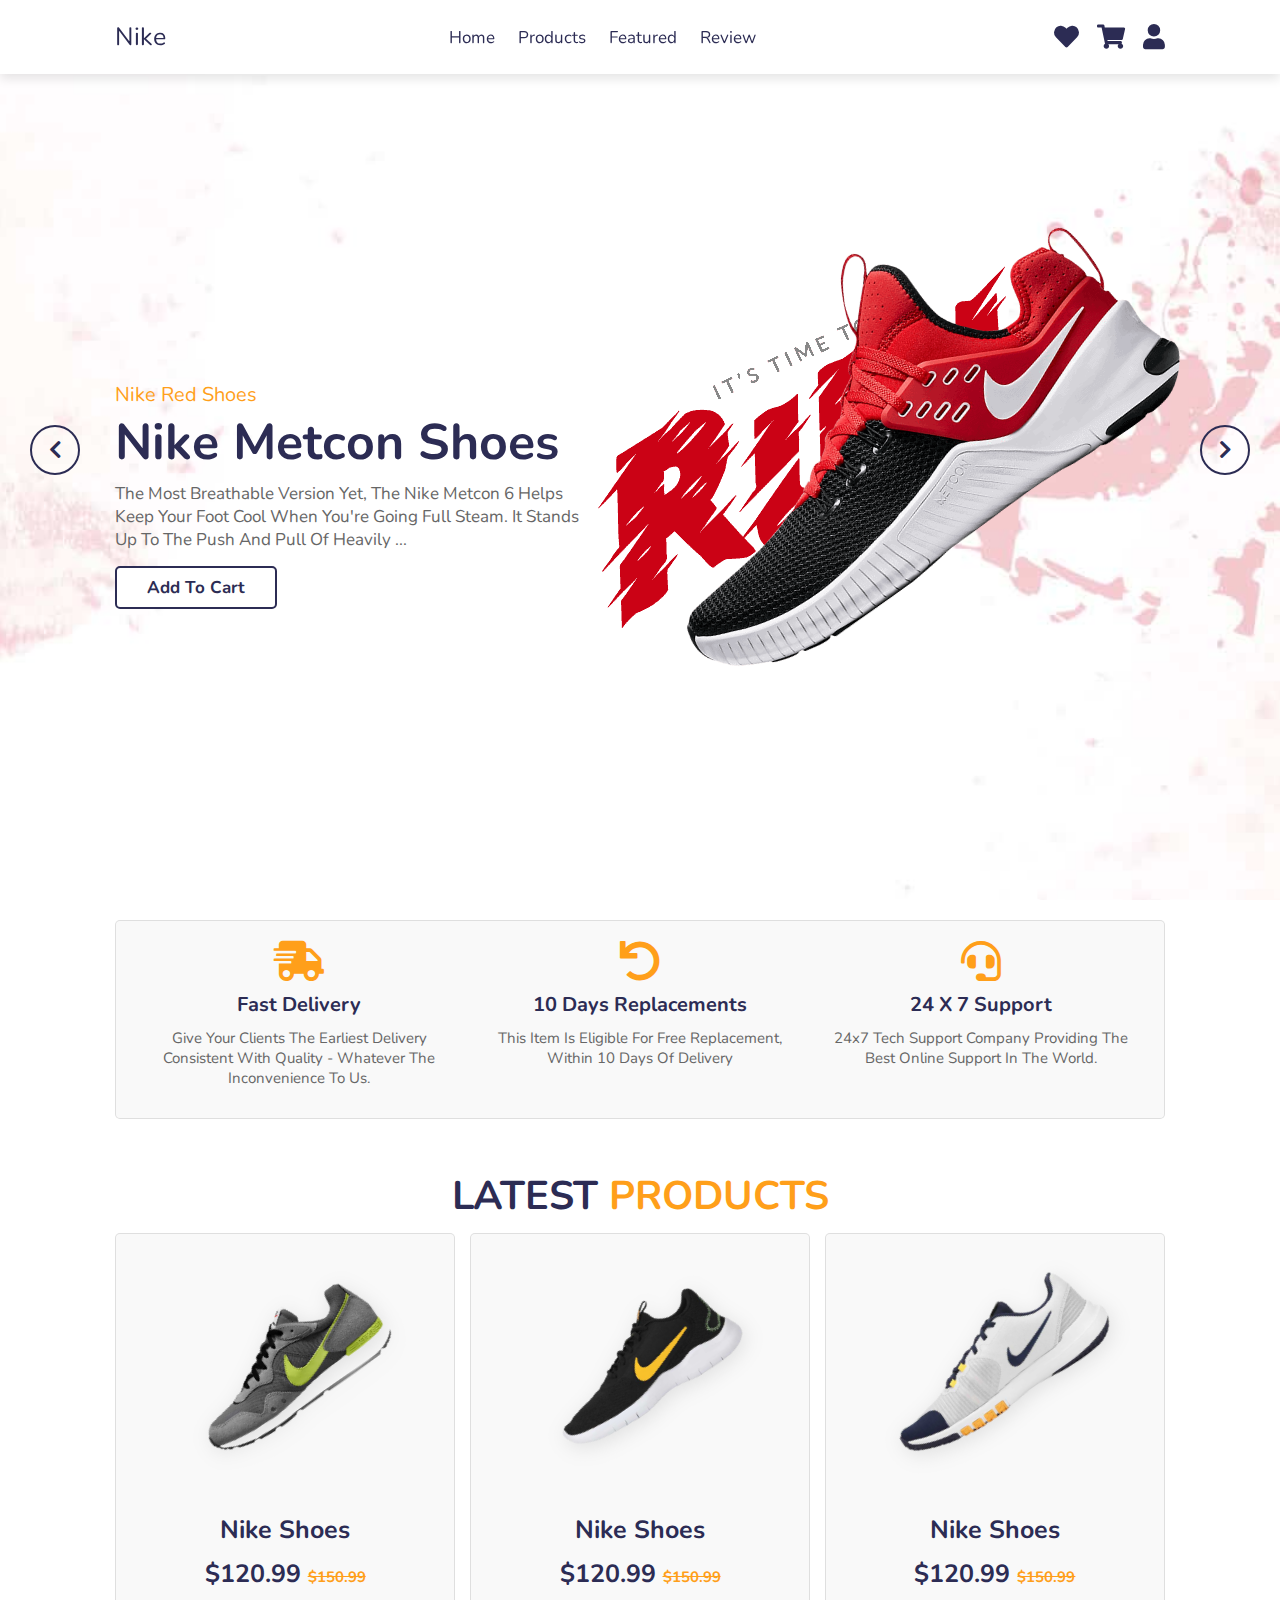
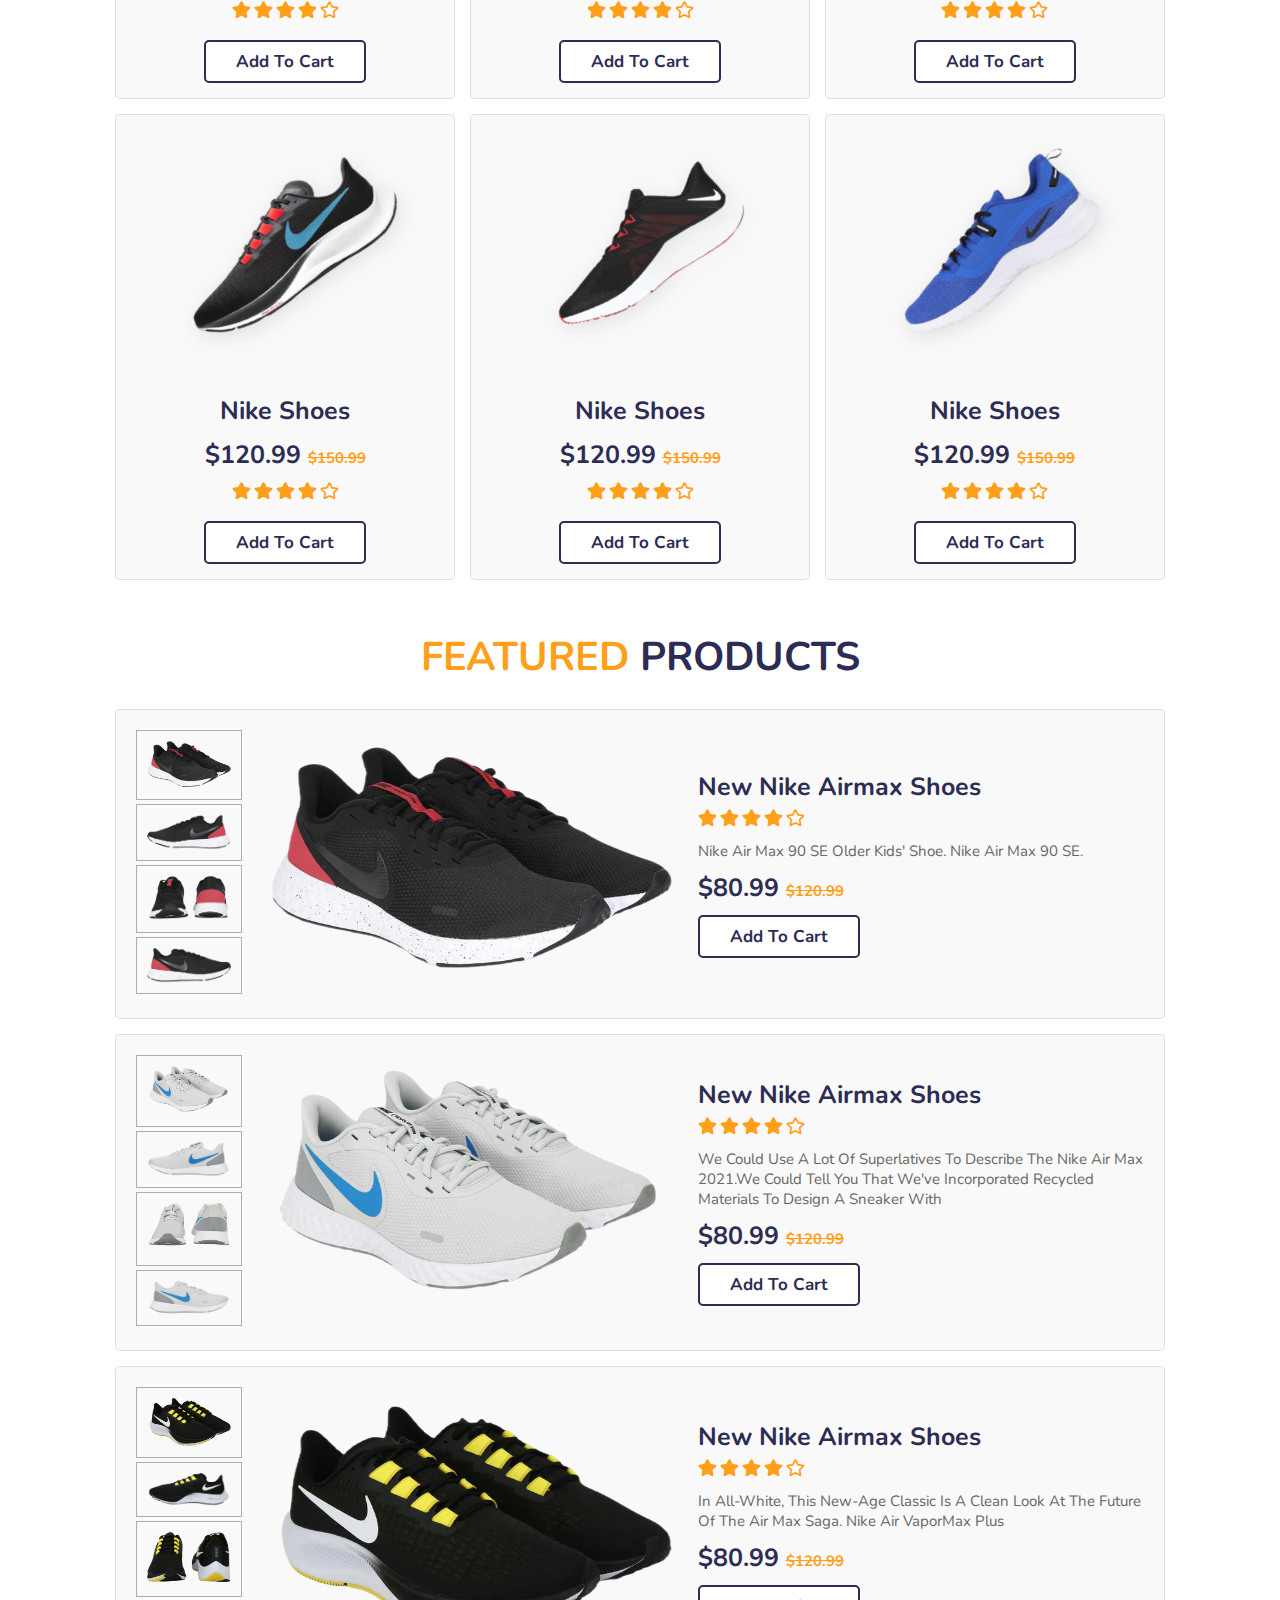
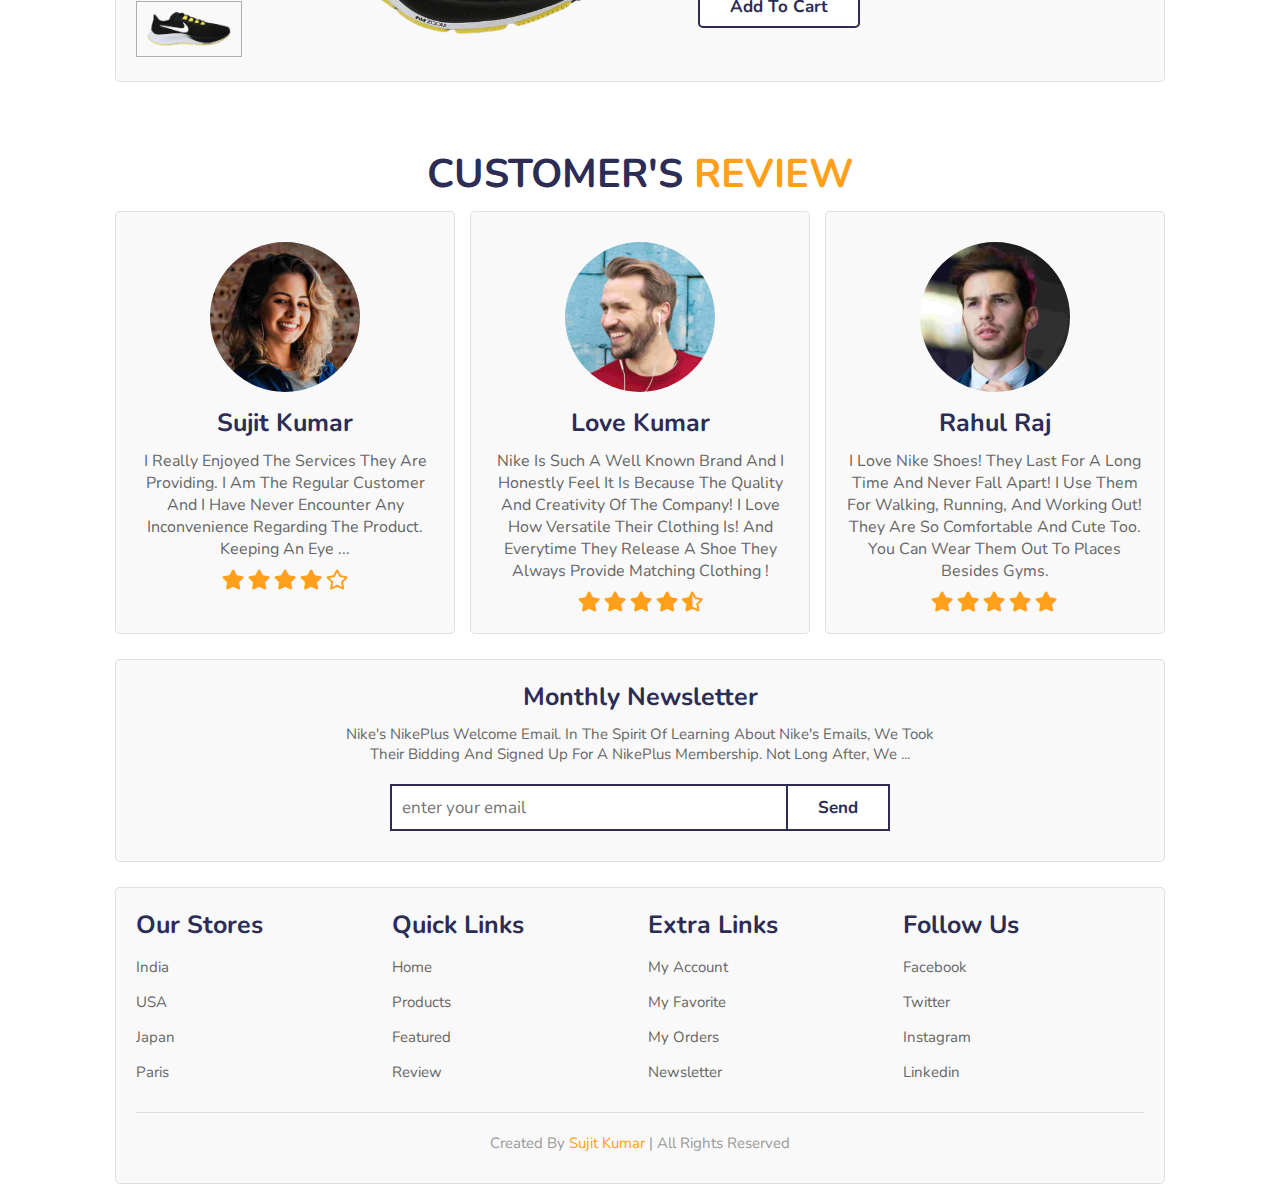
<file: Responsive shoe store/index.html>
<!DOCTYPE html>
<html lang="en">
<head>
    <meta charset="UTF-8">
    <meta name="viewport" content="width=device-width, initial-scale=1.0">
    <title>complete responsive ecommerce website design tutorial</title>

    <!-- font awesome cdn link  -->
    <link rel="stylesheet" href="https://cdnjs.cloudflare.com/ajax/libs/font-awesome/5.15.3/css/all.min.css">

    <!-- custom css file link  -->
    <link rel="stylesheet" href="style.css">

</head>
<body>

<!-- header section starts  -->

<header>

    <div id="menu-bar" class="fas fa-bars"></div>

    <a href="#" class="logo">nike</a>

    <nav class="navbar">
        <a href="#home">home</a>
        <a href="#products">products</a>
        <a href="#featured">featured</a>
        <a href="#review">review</a>
    </nav>

    <div class="icons">
        <a href="#" class="fas fa-heart"></a>
        <a href="#" class="fas fa-shopping-cart"></a>
        <a href="#" class="fas fa-user"></a>
    </div>

</header>

<!-- header section ends -->

<!-- home section starts  -->

<section class="home" id="home">

    <div class="slide-container active">
        <div class="slide">
            <div class="content">
                <span>nike red shoes</span>
                <h3>nike metcon shoes</h3>
                <p>The most breathable version yet, the Nike Metcon 6 helps keep your foot cool when you're going full steam. It stands up to the push and pull of heavily ...</p>
                <a href="#" class="btn">add to cart</a>
            </div>
            <div class="image">
                <img src="images/home-shoe-1.png" class="shoe" alt="">
                <img src="images/home-text-1.png" class="text" alt="">
            </div>
        </div>
    </div>

    <div class="slide-container">
        <div class="slide">
            <div class="content">
                <span>nike blue shoes</span>
                <h3>nike metcon shoes</h3>
                <p>Your personal Nike co-creation starts here. Make something they've never seen before by creating your own iconic sneakers with Nike By You.</p>
                <a href="#" class="btn">add to cart</a>
            </div>
            <div class="image">
                <img src="images/home-shoe-2.png" class="shoe" alt="">
                <img src="images/home-text-2.png" class="text" alt="">
            </div>
        </div>
    </div>

    <div class="slide-container">
        <div class="slide">
            <div class="content">
                <span>nike yellow shoes</span>
                <h3>nike metcon shoes</h3>
                <p>Modern &amp; Bold Yellow NIKE Product Flyer Idea - Venngage Flyer Examples - New ... Creative Front-end Developer from Portugal - Nike Air Hub Instagram, Shoe.</p>
                <a href="#" class="btn">add to cart</a>
            </div>
            <div class="image">
                <img src="images/home-shoe-3.png" class="shoe" alt="">
                <img src="images/home-text-3.png" class="text" alt="">
            </div>
        </div>
    </div>

    <div id="prev" class="fas fa-chevron-left" onclick="prev()"></div>
    <div id="next" class="fas fa-chevron-right" onclick="next()"></div>

</section>

<!-- home section ends -->

<!-- service section starts  -->

<section class="service">

    <div class="box-container">

        <div class="box">
            <i class="fas fa-shipping-fast"></i>
            <h3>fast delivery</h3>
            <p>Give your clients the earliest delivery consistent with quality - whatever the inconvenience to us. </p>
        </div>

        <div class="box">
            <i class="fas fa-undo"></i>
            <h3>10 days replacements</h3>
            <p>This item is eligible for free replacement, within 10 days of delivery</p>
        </div>

        <div class="box">
            <i class="fas fa-headset"></i>
            <h3>24 x 7 support</h3>
            <p>24x7 Tech Support company providing the best online support in the world.</p>
        </div>

    </div>

</section>

<!-- service section ends -->

<!-- products section starts  -->

<section class="products" id="products">

    <h1 class="heading"> latest <span>products</span> </h1>

    <div class="box-container">

        <div class="box">
            <div class="icons">
                <a href="#" class="fas fa-heart"></a>
                <a href="#" class="fas fa-share"></a>
                <a href="#" class="fas fa-eye"></a>
            </div>
            <img src="images/product-1.png" alt="">
            <div class="content">
                <h3>nike shoes</h3>
                <div class="price">$120.99 <span>$150.99</span></div>
                <div class="stars">
                    <i class="fas fa-star"></i>
                    <i class="fas fa-star"></i>
                    <i class="fas fa-star"></i>
                    <i class="fas fa-star"></i>
                    <i class="far fa-star"></i>
                </div>
                <a href="#" class="btn">add to cart</a>
            </div>
        </div>

        <div class="box">
            <div class="icons">
                <a href="#" class="fas fa-heart"></a>
                <a href="#" class="fas fa-share"></a>
                <a href="#" class="fas fa-eye"></a>
            </div>
            <img src="images/product-2.png" alt="">
            <div class="content">
                <h3>nike shoes</h3>
                <div class="price">$120.99 <span>$150.99</span></div>
                <div class="stars">
                    <i class="fas fa-star"></i>
                    <i class="fas fa-star"></i>
                    <i class="fas fa-star"></i>
                    <i class="fas fa-star"></i>
                    <i class="far fa-star"></i>
                </div>
                <a href="#" class="btn">add to cart</a>
            </div>
        </div>

        <div class="box">
            <div class="icons">
                <a href="#" class="fas fa-heart"></a>
                <a href="#" class="fas fa-share"></a>
                <a href="#" class="fas fa-eye"></a>
            </div>
            <img src="images/product-3.png" alt="">
            <div class="content">
                <h3>nike shoes</h3>
                <div class="price">$120.99 <span>$150.99</span></div>
                <div class="stars">
                    <i class="fas fa-star"></i>
                    <i class="fas fa-star"></i>
                    <i class="fas fa-star"></i>
                    <i class="fas fa-star"></i>
                    <i class="far fa-star"></i>
                </div>
                <a href="#" class="btn">add to cart</a>
            </div>
        </div>

        <div class="box">
            <div class="icons">
                <a href="#" class="fas fa-heart"></a>
                <a href="#" class="fas fa-share"></a>
                <a href="#" class="fas fa-eye"></a>
            </div>
            <img src="images/product-4.png" alt="">
            <div class="content">
                <h3>nike shoes</h3>
                <div class="price">$120.99 <span>$150.99</span></div>
                <div class="stars">
                    <i class="fas fa-star"></i>
                    <i class="fas fa-star"></i>
                    <i class="fas fa-star"></i>
                    <i class="fas fa-star"></i>
                    <i class="far fa-star"></i>
                </div>
                <a href="#" class="btn">add to cart</a>
            </div>
        </div>

        <div class="box">
            <div class="icons">
                <a href="#" class="fas fa-heart"></a>
                <a href="#" class="fas fa-share"></a>
                <a href="#" class="fas fa-eye"></a>
            </div>
            <img src="images/product-5.png" alt="">
            <div class="content">
                <h3>nike shoes</h3>
                <div class="price">$120.99 <span>$150.99</span></div>
                <div class="stars">
                    <i class="fas fa-star"></i>
                    <i class="fas fa-star"></i>
                    <i class="fas fa-star"></i>
                    <i class="fas fa-star"></i>
                    <i class="far fa-star"></i>
                </div>
                <a href="#" class="btn">add to cart</a>
            </div>
        </div>

        <div class="box">
            <div class="icons">
                <a href="#" class="fas fa-heart"></a>
                <a href="#" class="fas fa-share"></a>
                <a href="#" class="fas fa-eye"></a>
            </div>
            <img src="images/product-6.png" alt="">
            <div class="content">
                <h3>nike shoes</h3>
                <div class="price">$120.99 <span>$150.99</span></div>
                <div class="stars">
                    <i class="fas fa-star"></i>
                    <i class="fas fa-star"></i>
                    <i class="fas fa-star"></i>
                    <i class="fas fa-star"></i>
                    <i class="far fa-star"></i>
                </div>
                <a href="#" class="btn">add to cart</a>
            </div>
        </div>

    </div>

</section>

<!-- products section ends -->

<!-- featured section starts  -->

<section class="featured" id="featured">

    <h1 class="heading"> <span>featured</span> products </h1>

    <div class="row">
        <div class="image-container">
            <div class="small-image">
                <img src="images/f-img-1.1.png" class="featured-image-1" alt="">
                <img src="images/f-img-1.2.png" class="featured-image-1" alt="">
                <img src="images/f-img-1.3.png" class="featured-image-1" alt="">
                <img src="images/f-img-1.4.png" class="featured-image-1" alt="">
            </div>
            <div class="big-image">
                <img src="images/f-img-1.1.png" class="big-image-1" alt="">
            </div>
        </div>
        <div class="content">
            <h3>new nike airmax shoes</h3>
            <div class="stars">
                <i class="fas fa-star"></i>
                <i class="fas fa-star"></i>
                <i class="fas fa-star"></i>
                <i class="fas fa-star"></i>
                <i class="far fa-star"></i>
            </div>
            <p>Nike Air Max 90 SE Older Kids' Shoe. Nike Air Max 90 SE.</p>
            <div class="price">$80.99 <span>$120.99</span></div>
            <a href="#" class="btn">add to cart</a>
        </div>
    </div>

    <div class="row">
        <div class="image-container">
            <div class="small-image">
                <img src="images/f-img-2.1.png" class="featured-image-2" alt="">
                <img src="images/f-img-2.2.png" class="featured-image-2" alt="">
                <img src="images/f-img-2.3.png" class="featured-image-2" alt="">
                <img src="images/f-img-2.4.png" class="featured-image-2" alt="">
            </div>
            <div class="big-image">
                <img src="images/f-img-2.1.png" class="big-image-2" alt="">
            </div>
        </div>
        <div class="content">
            <h3>new nike airmax shoes</h3>
            <div class="stars">
                <i class="fas fa-star"></i>
                <i class="fas fa-star"></i>
                <i class="fas fa-star"></i>
                <i class="fas fa-star"></i>
                <i class="far fa-star"></i>
            </div>
            <p>We could use a lot of superlatives to describe the Nike Air Max 2021.We could tell you that we've incorporated recycled materials to design a sneaker with</p>
            <div class="price">$80.99 <span>$120.99</span></div>
            <a href="#" class="btn">add to cart</a>
        </div>
    </div>

    <div class="row">
        <div class="image-container">
            <div class="small-image">
                <img src="images/f-img-3.1.png" class="featured-image-3" alt="">
                <img src="images/f-img-3.2.png" class="featured-image-3" alt="">
                <img src="images/f-img-3.3.png" class="featured-image-3" alt="">
                <img src="images/f-img-3.4.png" class="featured-image-3" alt="">
            </div>
            <div class="big-image">
                <img src="images/f-img-3.1.png" class="big-image-3" alt="">
            </div>
        </div>
        <div class="content">
            <h3>new nike airmax shoes</h3>
            <div class="stars">
                <i class="fas fa-star"></i>
                <i class="fas fa-star"></i>
                <i class="fas fa-star"></i>
                <i class="fas fa-star"></i>
                <i class="far fa-star"></i>
            </div>
            <p>In all-white, this new-age classic is a clean look at the future of the Air Max saga. Nike Air VaporMax Plus</p>
            <div class="price">$80.99 <span>$120.99</span></div>
            <a href="#" class="btn">add to cart</a>
        </div>
    </div>

</section>

<!-- featured section ends -->

<!-- review section starts  -->

<section class="review" id="review">

    <h1 class="heading"> customer's <span>review</span> </h1>

    <div class="box-container">

        <div class="box">
            <img src="images/pic1.png" alt="">
            <h3>Sujit Kumar</h3>
            <p>I really enjoyed the services they are providing. I am the regular customer and I have never encounter any inconvenience regarding the product. Keeping an eye ...</p>
            <div class="stars">
                <i class="fas fa-star"></i>
                <i class="fas fa-star"></i>
                <i class="fas fa-star"></i>
                <i class="fas fa-star"></i>
                <i class="far fa-star"></i>
            </div>
        </div>

        <div class="box">
            <img src="images/pic2.png" alt="">
            <h3>Love kumar</h3>
            <p>Nike is such a well known brand and I honestly feel it is because the quality and creativity of the company! I love how versatile their clothing is! And everytime they release a shoe they always provide matching clothing !</p>
            <div class="stars">
                <i class="fas fa-star"></i>
                <i class="fas fa-star"></i>
                <i class="fas fa-star"></i>
                <i class="fas fa-star"></i>
                <i class="fas fa-star-half-alt"></i>
            </div>
        </div>

        <div class="box">
            <img src="images/pic3.png" alt="">
            <h3>Rahul Raj</h3>
            <p>I love Nike shoes! They last for a long time and never fall apart! I use them for walking, running, and working out! They are so comfortable and cute too. You can wear them out to places besides gyms. </p>
            <div class="stars">
                <i class="fas fa-star"></i>
                <i class="fas fa-star"></i>
                <i class="fas fa-star"></i>
                <i class="fas fa-star"></i>
                <i class="fas fa-star"></i>
            </div>
        </div>

    </div>

</section>

<!-- review section ends -->

<!-- newsletter section starts  -->

<section class="newsletter">

    <div class="content">
        <h3>monthly newsletter</h3>
        <p>Nike's NikePlus Welcome Email. In the spirit of learning about Nike's emails, we took their bidding and signed up for a NikePlus membership. Not long after, we ...</p>
        <form action="">
            <input type="email" placeholder="enter your email" class="box">
            <input type="submit" value="send" class="btn">
        </form>
    </div>

</section>

<!-- newsletter section ends -->

<!-- footer section  -->

<section class="footer">

    <div class="box-container">

        <div class="box">
            <h3>our stores</h3>
            <a href="#">india</a>
            <a href="#">USA</a>
            <a href="#">japan</a>
            <a href="#">paris</a>
        </div>

        <div class="box">
            <h3>quick links</h3>
            <a href="#">home</a>
            <a href="#">products</a>
            <a href="#">featured</a>
            <a href="#">review</a>
        </div>

        <div class="box">
            <h3>extra links</h3>
            <a href="#">my account</a>
            <a href="#">my favorite</a>
            <a href="#">my orders</a>
            <a href="#">newsletter</a>
        </div>

        <div class="box">
            <h3>follow us</h3>
            <a href="#">facebook</a>
            <a href="#">twitter</a>
            <a href="#">instagram</a>
            <a href="#">linkedin</a>
        </div>

        <div class="credit">created by <span> Sujit Kumar </span> | all rights reserved</div>

    </div>
</section>


















<!-- custom js file link  -->
<script src="script.js"></script>

</body>
</html>
</file>
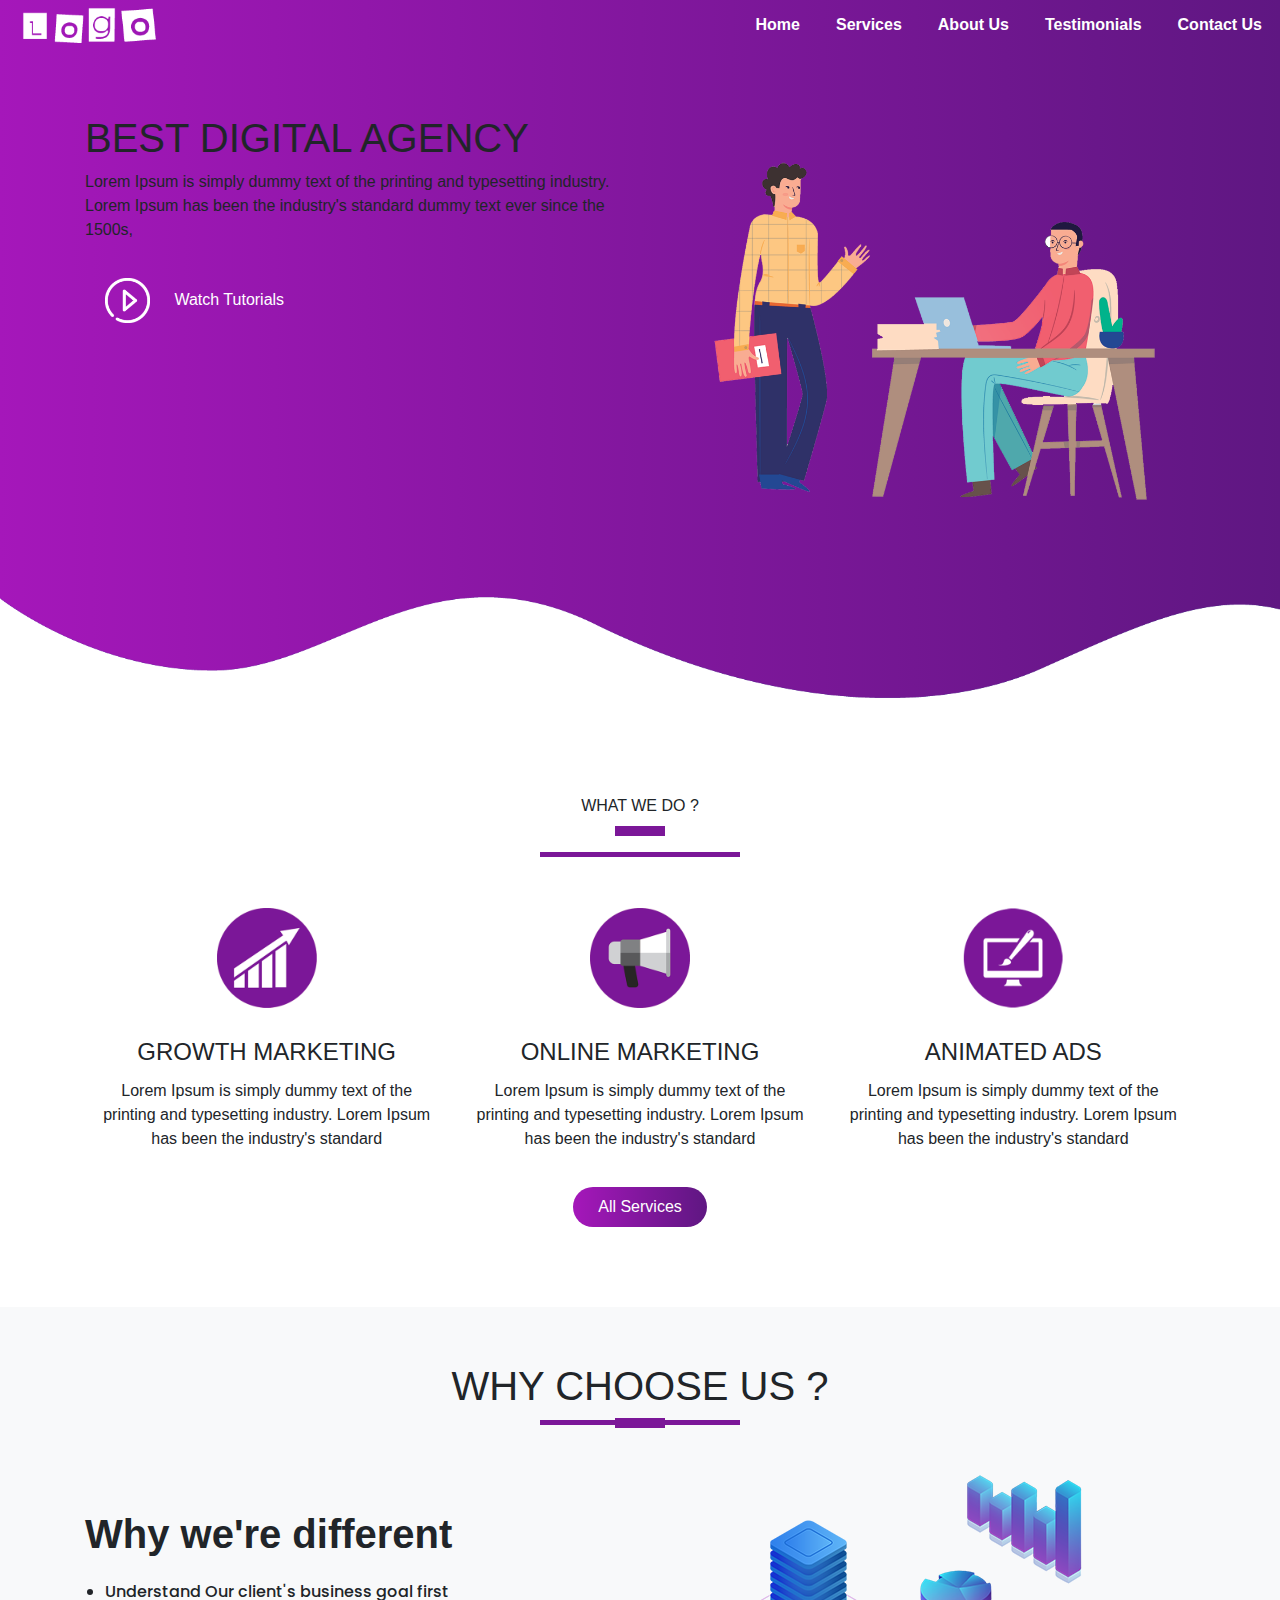
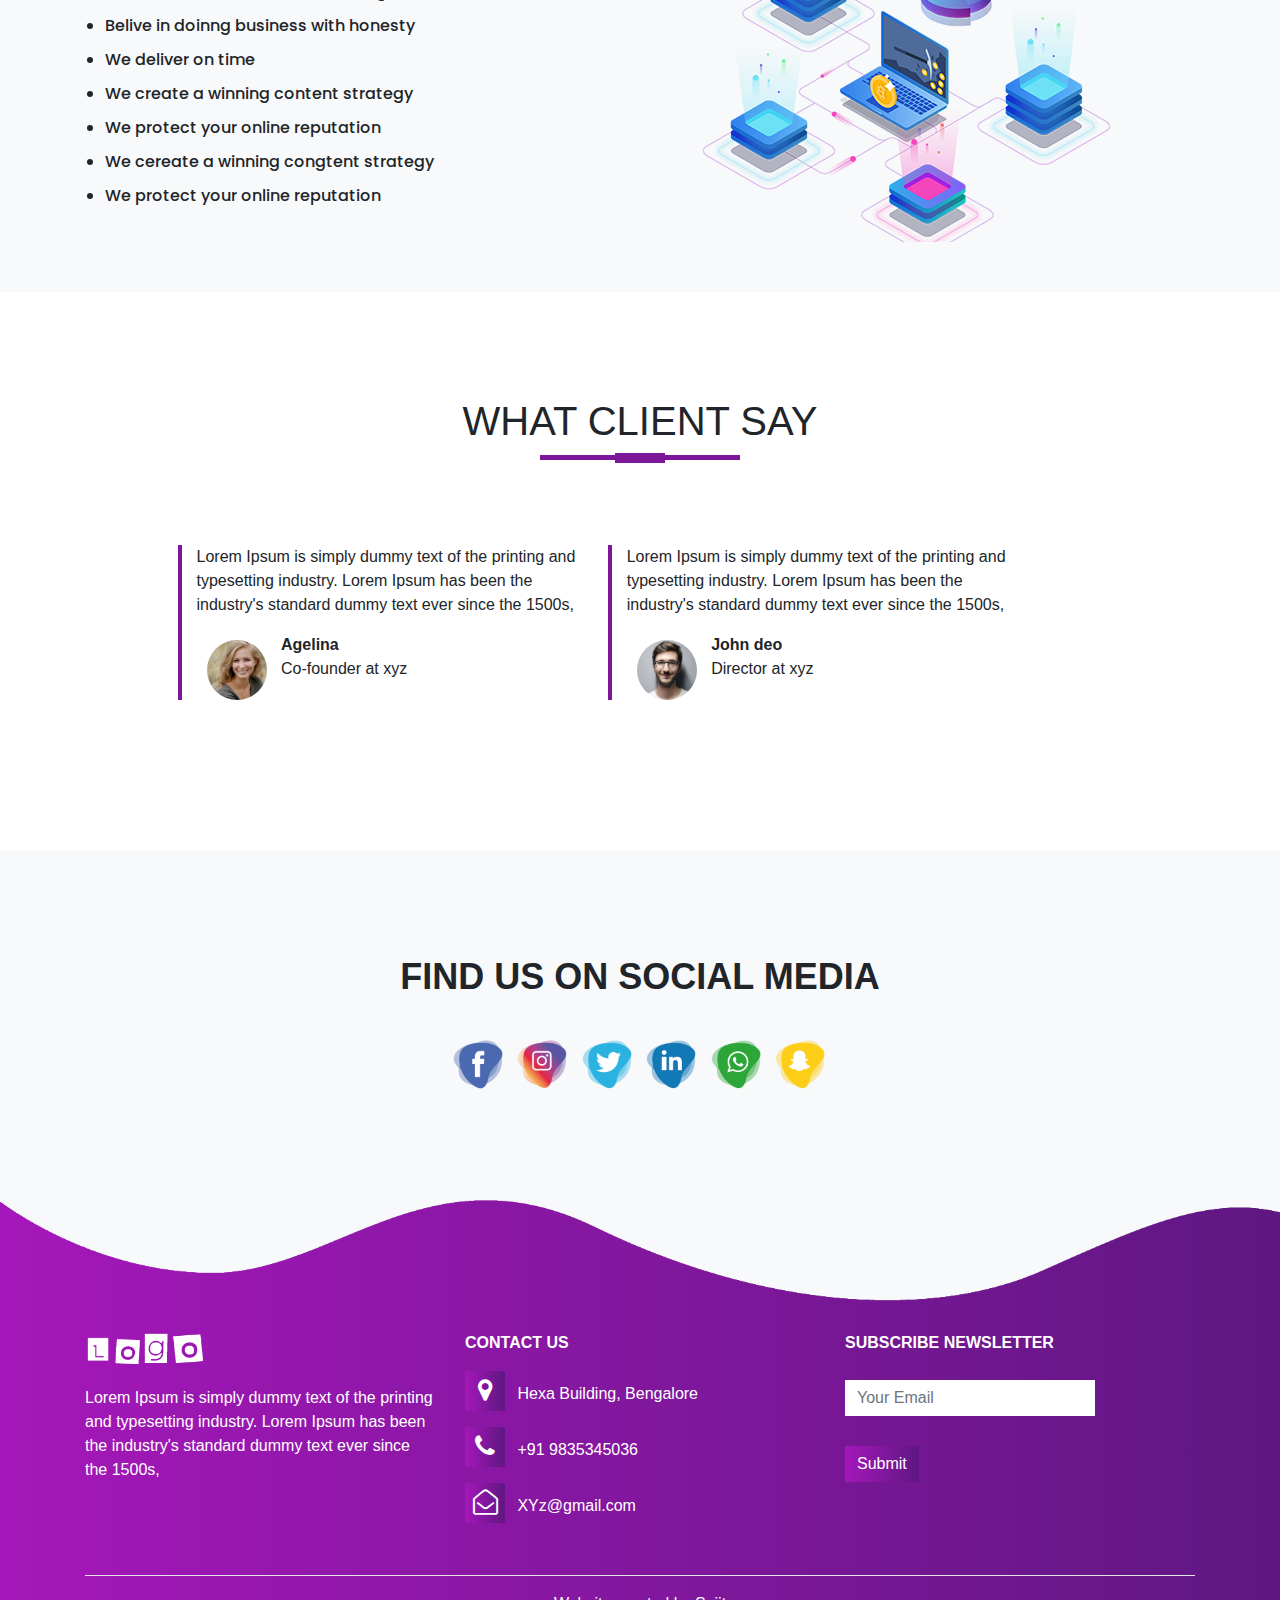
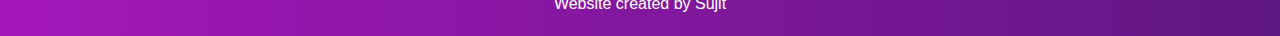
<file: Responsive wedesign/index.html>
<!DOCTYPE html>

<html lang="en">
<head>

<title>Responsive design</title>    

<!--================ ICONS  ===================================-->

<link rel="stylesheet" href="https://stackpath.bootstrapcdn.com/font-awesome/4.7.0/css/font-awesome.min.css">

<!--================  CSS  ===================================-->    

<link rel="stylesheet" href="style.css">

<!--================  BOOTSTRAP  ===================================-->

<link rel="stylesheet" href="https://stackpath.bootstrapcdn.com/bootstrap/4.2.1/css/bootstrap.min.css">
<script src="https://code.jquery.com/jquery-3.3.1.slim.min.js"></script>
<script src="https://stackpath.bootstrapcdn.com/bootstrap/4.2.1/js/bootstrap.min.js"></script>

</head>
<body>

<!--========================   NAVIGATION  ===================================-->

<section id="nav-bar">
<nav class="navbar navbar-expand-lg navbar-light">
  <a class="navbar-brand" href="#"><img src="images/demo-logo.png"></a>
  <button class="navbar-toggler" type="button" data-toggle="collapse" data-target="#navbarNav" aria-controls="navbarNav" aria-expanded="false" aria-label="Toggle navigation">
   <i class="fa fa-bars"></i>
    </button>
  <div class="collapse navbar-collapse" id="navbarNav">
    <ul class="navbar-nav ml-auto">
      <li class="nav-item">
        <a class="nav-link" href="#top">Home</a>
      </li>
      <li class="nav-item">
        <a class="nav-link" href="#services">Services</a>
      </li>
      <li class="nav-item">
        <a class="nav-link" href="#about-us">About Us</a>
      </li>
      <li class="nav-item">
        <a class="nav-link" href="#testimonials">Testimonials</a>
      </li>
      <li class="nav-item">
        <a class="nav-link" href="#footer">Contact Us</a>
      </li>    
    </ul>
  </div>
</nav>
</section>

<!--========================   NAVIGATION  ===================================-->

<section id="banner">
    <div class="container">
        <div class="row">
            <div class="col-md-6">
                <h1 class="promo-title">BEST DIGITAL AGENCY</h1>
                <p>Lorem Ipsum is simply dummy text of the printing and typesetting industry. Lorem Ipsum has been the industry's standard dummy text ever since the 1500s, </p>
                <a href="#"><img src="images/play.png" class="play-btn"> Watch Tutorials</a>
            </div>
            <div class="col-md-6">
                <img src="images/home2.png" class="img-fluid">
            </div>
        </div>
    </div>
    
    <img src="images/wave1.png" class="bottom-img">
</section>  
    
<!--========================   BANNER  ===================================-->
<section id="services">
    <div class="container text-center">
        <p class="title">WHAT WE DO ?</p>
        <div class="row text-center">
            <div class="col-md-4 services">
                <img src="images/service1.png" class="service-img">
                <h4>Growth Marketing</h4>
                <p>Lorem Ipsum is simply dummy text of the printing and typesetting industry. Lorem Ipsum has been the industry's standard</p>
            </div>
            <div class="col-md-4 services">
                <img src="images/service2.png" class="service-img">
                <h4>Online Marketing</h4>
                <p>Lorem Ipsum is simply dummy text of the printing and typesetting industry. Lorem Ipsum has been the industry's standard</p>
            </div>
            <div class="col-md-4 services">
                <img src="images/service3.png" class="service-img">
                <h4>Animated Ads</h4>
                <p>Lorem Ipsum is simply dummy text of the printing and typesetting industry. Lorem Ipsum has been the industry's standard</p>
            </div>
        </div>
        <button type="button" class="btn btn-primary">All Services</button>
    </div>
    
</section>    

<!--========================   ABOUT US  ===================================-->
    
<section id="about-us">
    <div class="container">
        <h1 class="title text-center">WHY CHOOSE US ?</h1>
    <div class="row">
        <div class="col-md-6">
        <p class="about-title">Why we're different</p>
            <ul>
                <li>Understand Our client's business goal first</li>
                <li>Belive in doinng business with honesty</li>
                <li>We deliver on time</li>
                <li>We create a winning content strategy</li>
                <li>We protect your online reputation</li>
                <li>We cereate a winning congtent strategy</li>
                <li>We protect your online reputation</li>
            </ul>
        </div>
        <div class="col-md-6">
            <img src="images/network.png" class="img-fluid">
        </div>
    </div>
    </div>
</section>
    
    <!--========================   TESTIMONIALS  ===================================-->
<section id="testimonials">    
    <div class="container">
        <h1 class="title text-center">WHAT CLIENT SAY</h1>
        <div class="row offset-1">
        <div class="col-md-5 testimonials">
            <p>Lorem Ipsum is simply dummy text of the printing and typesetting industry. Lorem Ipsum has been the industry's standard dummy text ever since the 1500s,</p>
        <img src="images/user1.jpg">
        <p class="user-details"><b>Agelina</b><br> Co-founder at xyz</p>    
        </div>
        <div class="col-md-5 testimonials">
            <p>Lorem Ipsum is simply dummy text of the printing and typesetting industry. Lorem Ipsum has been the industry's standard dummy text ever since the 1500s,</p>
        <img src="images/user2.jpg">
        <p class="user-details"><b>John deo</b><br> Director at xyz</p>    
        </div>
        </div>
    </div>
</section>    
    
 <!------------ Social Media section ----------------->   
    
<section id="social-media">
    <div class="container text-center">
        <p>FIND US ON SOCIAL MEDIA</p>
        <div class="social-icons">
        <a href="#"><img src="images/facebook-icon.png"> </a>
        <a href="#"><img src="images/instagram-icon.png"> </a>
        <a href="#"><img src="images/twitter-icon.png"> </a>
        <a href="#"><img src="images/linkedin-icon.png"> </a>
        <a href="#"><img src="images/whatsapp-icon.png"> </a>
        <a href="#"><img src="images/snapchat-icon.png"> </a>
        </div>
    </div>
</section>    
    
<!------------ Social Media section -----------------> 

<section id="footer">
    <img src="images/wave2.png" class="footer-img">    
    <div class="container">
        <div class="row">
        <div class="col-md-4 footer-box">
            <img src="images/demo-logo.png">
             <p>Lorem Ipsum is simply dummy text of the printing and typesetting industry. Lorem Ipsum has been the industry's standard dummy text ever since the 1500s,</p>
        </div>
        
        <div class="col-md-4 footer-box">
            <p><b>CONTACT US</b></p>
            <P><i class="fa fa-map-marker"></i> Hexa Building, Bengalore</P>
            <P><i class="fa fa-phone"></i> +91 9835345036</P>
            <p><i class="fa fa-envelope-open-o"></i> XYz@gmail.com</p>
            
            </div>
         <div class="col-md-4 footer-box">
            <p><b>SUBSCRIBE NEWSLETTER</b></p>
            <input type="email" class="form-control" placeholder="Your Email">
            <button type="button" class="btn btn-primary">Submit</button>            
            </div>

        
        </div>
    <hr>
        <p class="copyright">Website created by Sujit</p>
    </div>
    
</section> 
    
    <!------------ Scroll js ----------------->
    <script src="smooth-scroll.js"></script>
    <script>
	var scroll = new SmoothScroll('a[href*="#"]');
    </script>
    
</body>
</html>
</file>
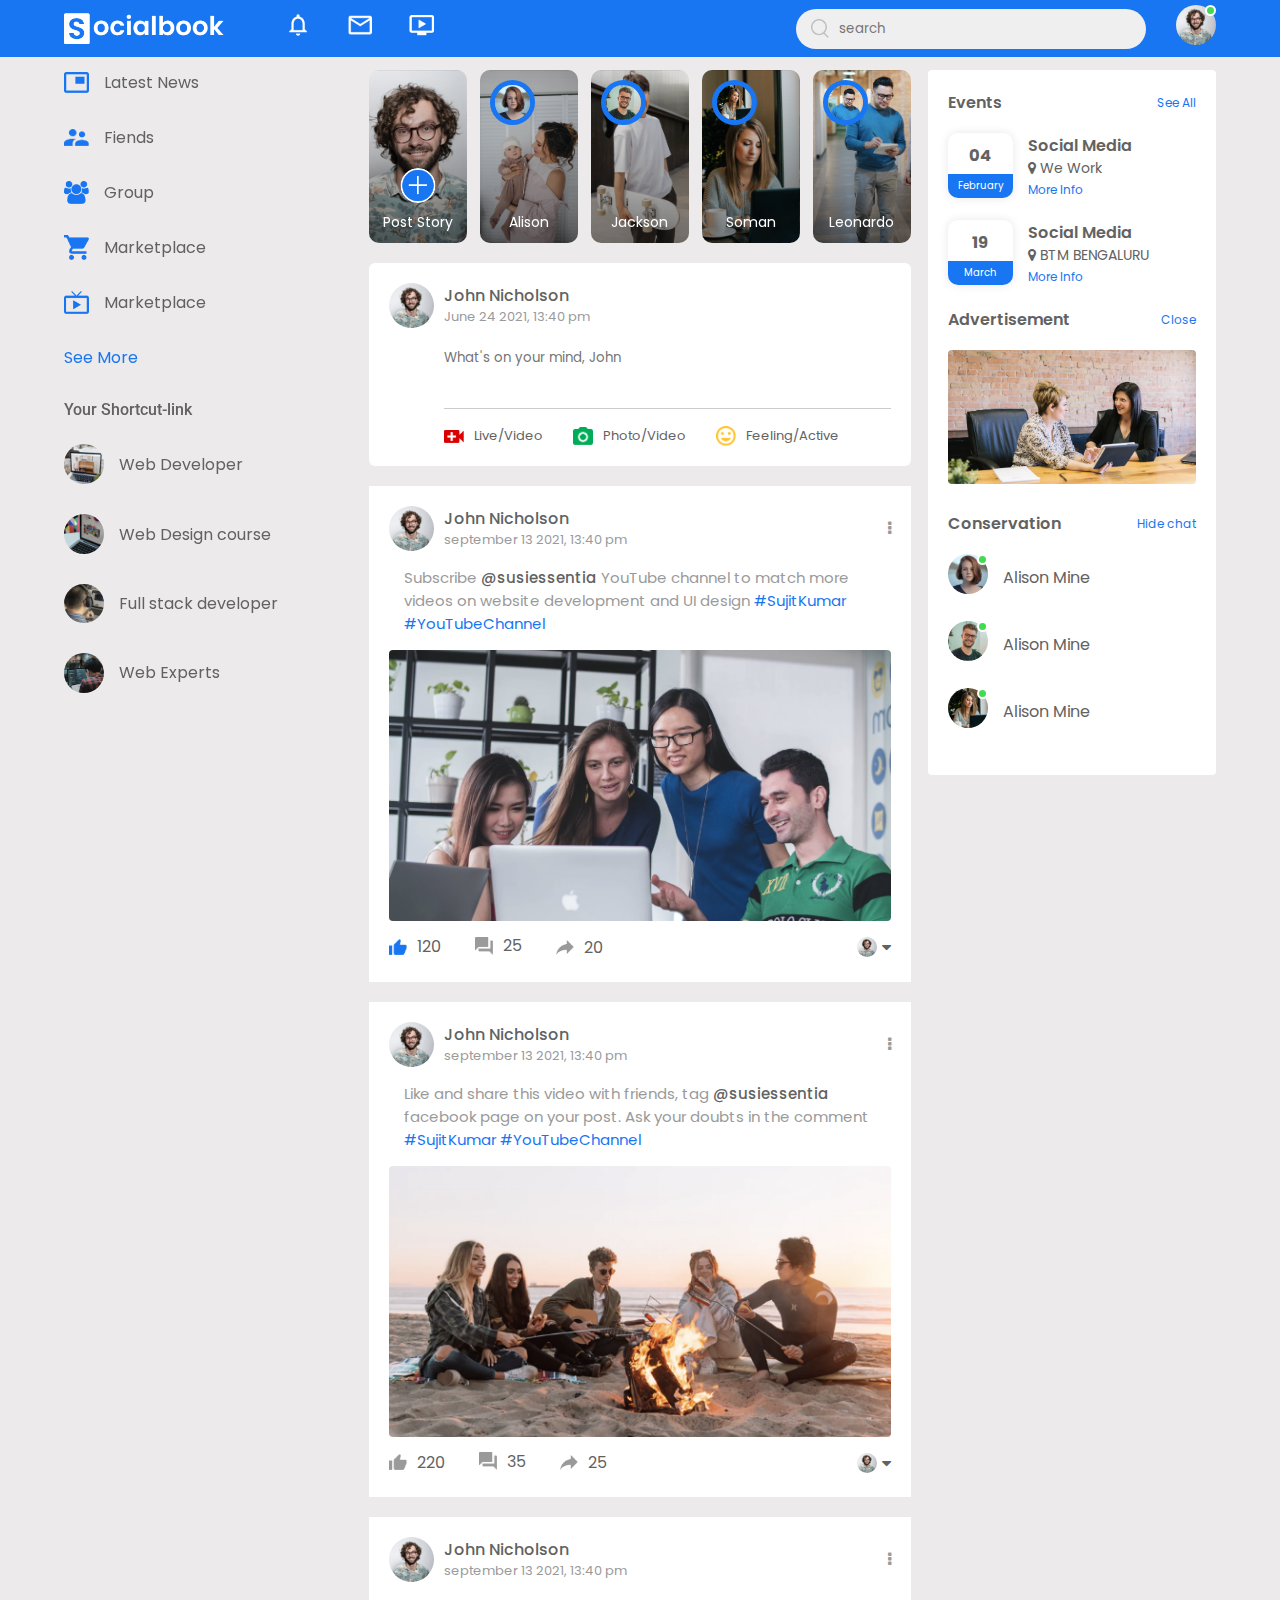
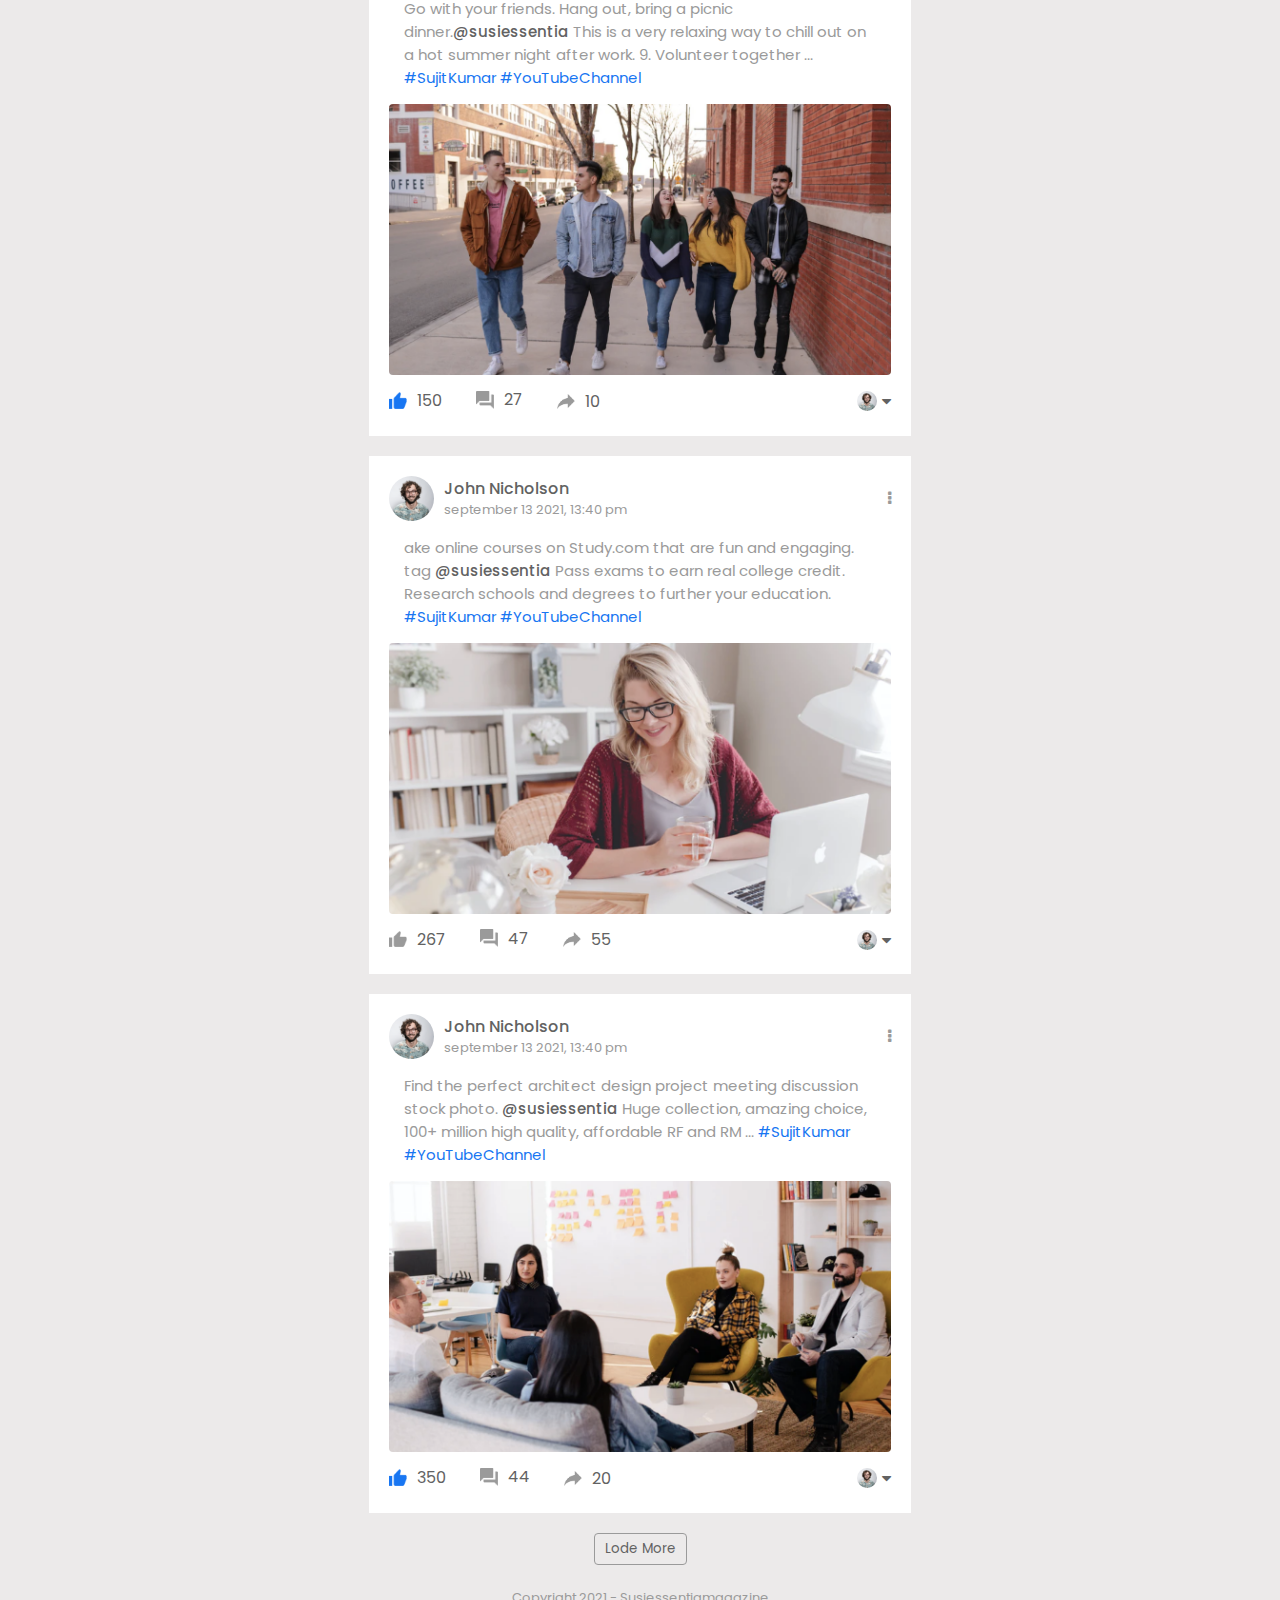
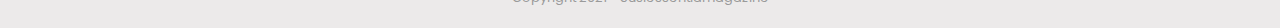
<file: Social book/index.html>
<!DOCTYPE html>
<html lang="en">

<head>
    <meta charset="utf-8">
    <meta http-equiv="X-UA-Compatible" content="IE=edge">
    <meta name="viewport" content="width=device-width, initial-scale=1.0">
    <!--================ ICONS  ===================================-->
   <link rel="stylesheet" href="https://stackpath.bootstrapcdn.com/font-awesome/4.7.0/css/font-awesome.min.css" integrity="sha384-wvfXpqpZZVQGK6TAh5PVlGOfQNHSoD2xbE+QkPxCAFlNEevoEH3Sl0sibVcOQVnN" crossorigin="anonymous">
    <!--================  CSS  ===================================-->
    <link rel="stylesheet" href="style.css">
    
    <title>Social book</title>   
</head>
    <body>
    
       <!--================  NAVIGATION  ===================================-->
    
        <nav>
        <div class="nav-left">
            
            <img src="images/logo.png" class="logo">    
            
            <ul>
                <li><img src="images/notification.png"></li>
                <li><img src="images/inbox.png"></li>
                <li><img src="images/video.png"></li>
            
            </ul>
            
            </div>
        <div class="nav-right">
        
            <div class="search-box">
                <img src="images/search.png">
                <input type="text" placeholder="search">
            </div>
            <div class="nav-user-icon online" onclick="settingsMenuToggle()">
                <img src="images/profile-pic.png">
            </div>
            </div>
            <!------------------ setting-menu ------------------------>
            <div class="settings-menu">
                
                <div id="dark-btn">
                    <span></span>
                    
                </div>
                
                <div class="settings-menu-inner">
                    <div class="user-profile">
                        <img src="images/profile-pic.png">
                        <div>
                            <p>John Nicholson</p>
                            <a href="#">See your Profile</a>
                        </div>
                    </div>
                   <hr> 
                <div class="user-profile">
                        <img src="images/feedback.png">
                        <div>
                            <p>Give Feedback</p>
                            <a href="#">Help us to improvr the new design</a>
                        </div>
                    </div> 
                    <hr>
                    <div class="settings-links">
                        <img src="images/setting.png" class="settings-icon">
                        <a href="#">Setting &amp; Privacy <img src="images/arrow.png" width="10px"> </a>
                    </div>
                    <div class="settings-links">
                        <img src="images/help.png" class="settings-icon">
                        <a href="#">Help &amp; Support <img src="images/arrow.png" width="10px"> </a>
                    </div>
                    <div class="settings-links">
                        <img src="images/display.png" class="settings-icon">
                        <a href="#">Display &amp; Assesbility <img src="images/arrow.png" width="10px"> </a>
                    </div>
                    <div class="settings-links">
                        <img src="images/logout.png" class="settings-icon">
                        <a href="#">Logout &amp; Assesbility <img src="images/arrow.png" width="10px"> </a>
                    </div>
                </div>
            </div>
        </nav>
        
        <!--================  CONTENT  ===================================-->
        
        <div class="container">
    
        <!------------------ left-sidebar------------------------>    
            <div class="left-sidebar">
                <div class="imp-links">
                    <a href="#"><img src="images/news.png">Latest News</a>
                    <a href="#"><img src="images/friends.png">Fiends</a>
                    <a href="#"><img src="images/group.png">Group</a>
                    <a href="#"><img src="images/marketplace.png">Marketplace</a>
                    <a href="#"><img src="images/watch.png">Marketplace</a>
                    <a href="#">See More</a>
                </div>
                <div class="shortcut-links">
                    <p>Your Shortcut-link</p>
                    <a href="#"><img src="images/shortcut-1.png"> Web Developer </a>
                    <a href="#"><img src="images/shortcut-2.png"> Web Design course </a>
                    <a href="#"><img src="images/shortcut-3.png"> Full stack developer </a>
                    <a href="#"><img src="images/shortcut-4.png"> Web Experts</a>
                
                </div>
            </div>
        <!------------------ Main-Content------------------------>
            <div class="main-content">
                <div class="story-gallery">
                <div class="story story1">
                    <img src="images/upload.png" alt="">
                    <p>Post Story</p>
                </div>
                <div class="story story2">
                    <img src="images/member-1.png" alt="">
                    <p>Alison</p>
                </div>
                <div class="story story3">
                    <img src="images/member-2.png" alt="">
                    <p>Jackson</p>
                </div>
                <div class="story story4">
                    <img src="images/member-3.png" alt="">
                    <p>Soman</p>
                </div>
                <div class="story story5">
                    <img src="images/member-4.png" alt="">
                    <p>Leonardo</p>
                </div>
               </div>
            
                
                <div class="write-post-container">
                    <div class="user-profile">
                        <img src="images/profile-pic.png">
                        <div>
                            <p>John Nicholson</p>
                            <span>June 24 2021, 13:40 pm</span>
                        </div>
                    </div>
                
                <div class="post-input-container">
                        <textarea rows="3" placeholder="What's on your mind, John"></textarea>
                        <div class="add-post-links">
                            <a href="#"><img src="images/live-video.png">Live/Video</a>
                            <a href="#"><img src="images/photo.png">Photo/Video</a>
                            <a href="#"><img src="images/feeling.png">Feeling/Active</a>
                        </div>
                    </div>
                </div>
                
            <div class="post-container">
                <div class="post-row">
                    <div class="user-profile">
                    <img src="images/profile-pic.png">
                    <div>
                    <p>John Nicholson</p>
                         <span>september 13 2021, 13:40 pm</span>
                    </div>
                </div>
                    <a href=""><i class="fa fa-ellipsis-v"></i></a>
                </div>
                <p class="post-text">Subscribe <span>@susiessentia</span> YouTube channel to match more videos on website development and UI design <a href="#"> #SujitKumar</a> <a href="#"> #YouTubeChannel</a></p>
                <img src="images/feed-image-1.png" class="post-img">
                <div class="post-row">
                    <div class="activity-icons">
                        <div><img src="images/like-blue.png">120 </div>
                        <div><img src="images/comments.png">25 </div>
                        <div><img src="images/share.png">20 </div>
                    </div>
                    <div class="post-profile-icon">
                        <img src="images/profile-pic.png">  <i class="fa fa-caret-down"></i>  
                    </div>
                </div>
            </div>
                
                <div class="post-container">
                <div class="post-row">
                    <div class="user-profile">
                    <img src="images/profile-pic.png">
                    <div>
                    <p>John Nicholson</p>
                         <span>september 13 2021, 13:40 pm</span>
                    </div>
                </div>
                    <a href=""><i class="fa fa-ellipsis-v"></i></a>
                </div>
                <p class="post-text">Like and share this video with friends, tag <span>@susiessentia</span> facebook page on your post. Ask your doubts in the comment  <a href="#"> #SujitKumar</a> <a href="#"> #YouTubeChannel</a></p>
                <img src="images/feed-image-2.png" class="post-img">
                <div class="post-row">
                    <div class="activity-icons">
                        <div><img src="images/like.png">220 </div>
                        <div><img src="images/comments.png">35 </div>
                        <div><img src="images/share.png">25 </div>
                    </div>
                    <div class="post-profile-icon">
                        <img src="images/profile-pic.png">  <i class="fa fa-caret-down"></i>  
                    </div>
                </div>
            </div>
                
                <div class="post-container">
                <div class="post-row">
                    <div class="user-profile">
                    <img src="images/profile-pic.png">
                    <div>
                    <p>John Nicholson</p>
                         <span>september 13 2021, 13:40 pm</span>
                    </div>
                </div>
                    <a href=""><i class="fa fa-ellipsis-v"></i></a>
                </div>
                <p class="post-text">Go with your friends. Hang out, bring a picnic dinner.<span>@susiessentia</span> This is a very relaxing way to chill out on a hot summer night after work. 9. Volunteer together ...  <a href="#"> #SujitKumar</a> <a href="#"> #YouTubeChannel</a></p>
                <img src="images/feed-image-3.png" class="post-img">
                <div class="post-row">
                    <div class="activity-icons">
                        <div><img src="images/like-blue.png">150 </div>
                        <div><img src="images/comments.png">27 </div>
                        <div><img src="images/share.png">10 </div>
                    </div>
                    <div class="post-profile-icon">
                        <img src="images/profile-pic.png">  <i class="fa fa-caret-down"></i>  
                    </div>
                </div>
            </div>
                
                <div class="post-container">
                <div class="post-row">
                    <div class="user-profile">
                    <img src="images/profile-pic.png">
                    <div>
                    <p>John Nicholson</p>
                         <span>september 13 2021, 13:40 pm</span>
                    </div>
                </div>
                    <a href=""><i class="fa fa-ellipsis-v"></i></a>
                </div>
                <p class="post-text">ake online courses on Study.com that are fun and engaging. tag <span>@susiessentia</span> Pass exams to earn real college credit. Research schools and degrees to further your education.  <a href="#"> #SujitKumar</a> <a href="#"> #YouTubeChannel</a></p>
                <img src="images/feed-image-4.png" class="post-img">
                <div class="post-row">
                    <div class="activity-icons">
                        <div><img src="images/like.png">267 </div>
                        <div><img src="images/comments.png">47 </div>
                        <div><img src="images/share.png">55 </div>
                    </div>
                    <div class="post-profile-icon">
                        <img src="images/profile-pic.png">  <i class="fa fa-caret-down"></i>  
                    </div>
                </div>
            </div>
                
                <div class="post-container">
                <div class="post-row">
                    <div class="user-profile">
                    <img src="images/profile-pic.png">
                    <div>
                    <p>John Nicholson</p>
                         <span>september 13 2021, 13:40 pm</span>
                    </div>
                </div>
                    <a href=""><i class="fa fa-ellipsis-v"></i></a>
                </div>
                <p class="post-text">Find the perfect architect design project meeting discussion stock photo. <span>@susiessentia</span> Huge collection, amazing choice, 100+ million high quality, affordable RF and RM ...<a href="#"> #SujitKumar</a> <a href="#"> #YouTubeChannel</a></p>
                <img src="images/feed-image-5.png" class="post-img">
                <div class="post-row">
                    <div class="activity-icons">
                        <div><img src="images/like-blue.png">350 </div>
                        <div><img src="images/comments.png">44 </div>
                        <div><img src="images/share.png">20 </div>
                    </div>
                    <div class="post-profile-icon">
                        <img src="images/profile-pic.png">  <i class="fa fa-caret-down"></i>  
                    </div>
                </div>
            </div>
                
                <button type="button" class="lode-more-btn">Lode More </button>
        </div>
            
        <!------------------ Right-sidebar------------------------>
            
            <div class="right-sidebar">
                <div class="sidebar-title">
                    <h4>Events</h4>
                    <a href="`#">See All</a>    
                </div>
            
                <div class="event">
                    <div class="left-event">
                        <h3>04</h3>
                        <span>February</span>
                    </div>
                    <div class="right-event">
                        <h4>Social Media</h4>
                        <p><i class="fa fa-map-marker"></i> We Work</p>
                        <a href="#">More Info</a>
                    </div>
                </div>    
                
                <div class="event">
                    <div class="left-event">
                        <h3>19</h3>
                        <span>March</span>
                    </div>
                    <div class="right-event">
                        <h4>Social Media</h4>
                        <p><i class="fa fa-map-marker" aria-hidden="true"></i> BTM BENGALURU</p>
                        <a href="#">More Info</a>
                    </div>
                </div>    
                <div class="sidebar-title">
                    <h4>Advertisement</h4>
                    <a href="#">Close</a>
                </div>
                    <img src="images/advertisement.png" class="sidebar-ads">
                
                 <div class="sidebar-title">
                    <h4>Conservation</h4>
                    <a href="#">Hide chat</a>
                </div>
                
                <div class="online-list">
                    <div class="online">
                        <img src="images/member-1.png">
                    </div>
                        <p>Alison Mine</p>
                </div>
                
                <div class="online-list">
                    <div class="online">
                        <img src="images/member-2.png">
                    </div>
                        <p>Alison Mine</p>
                </div>
                
                <div class="online-list">
                    <div class="online">
                        <img src="images/member-3.png">
                    </div>
                        <p>Alison Mine</p>
                </div>
            </div>
    </div>
        
        
    <div class="footer">
    <p>Copyright 2021 - Susiessentiamagazine</p>    
    </div> 
        
    <script src="script.js"></script>    
    </body>
</html>
</file>
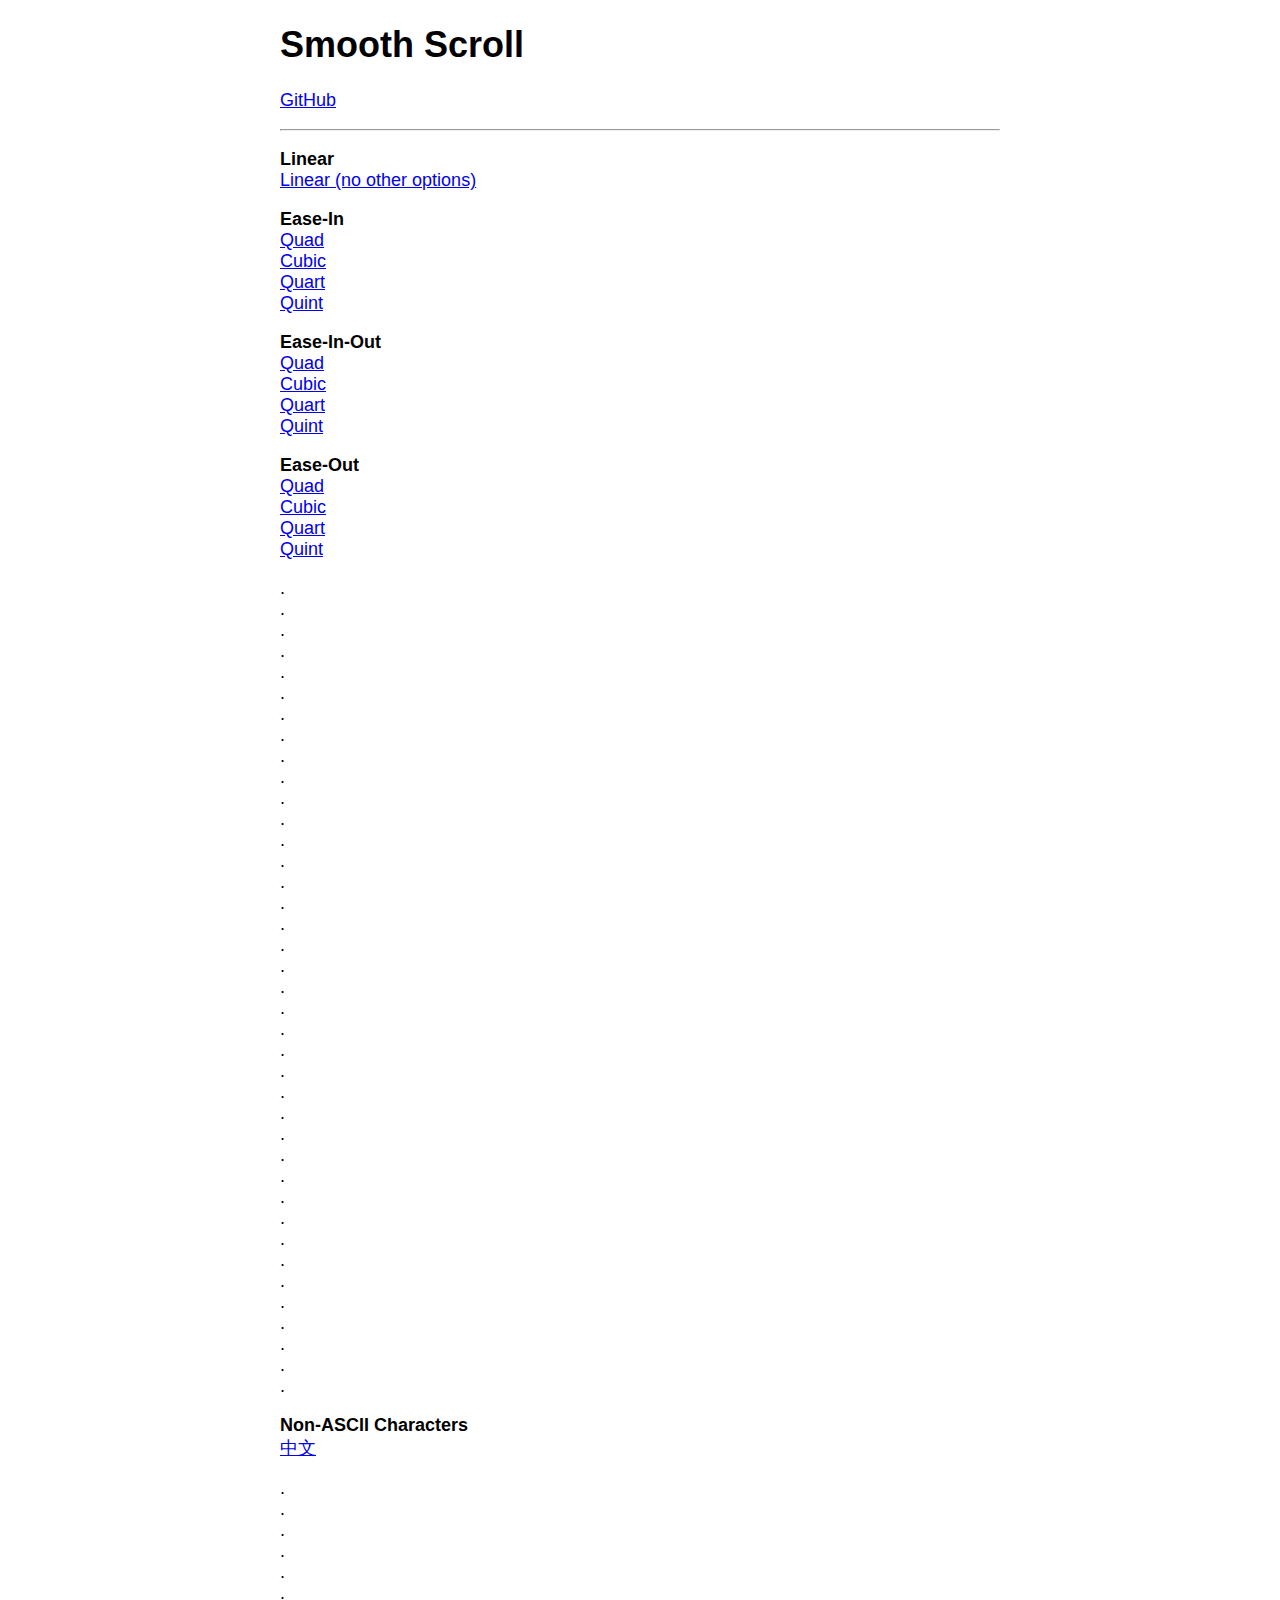
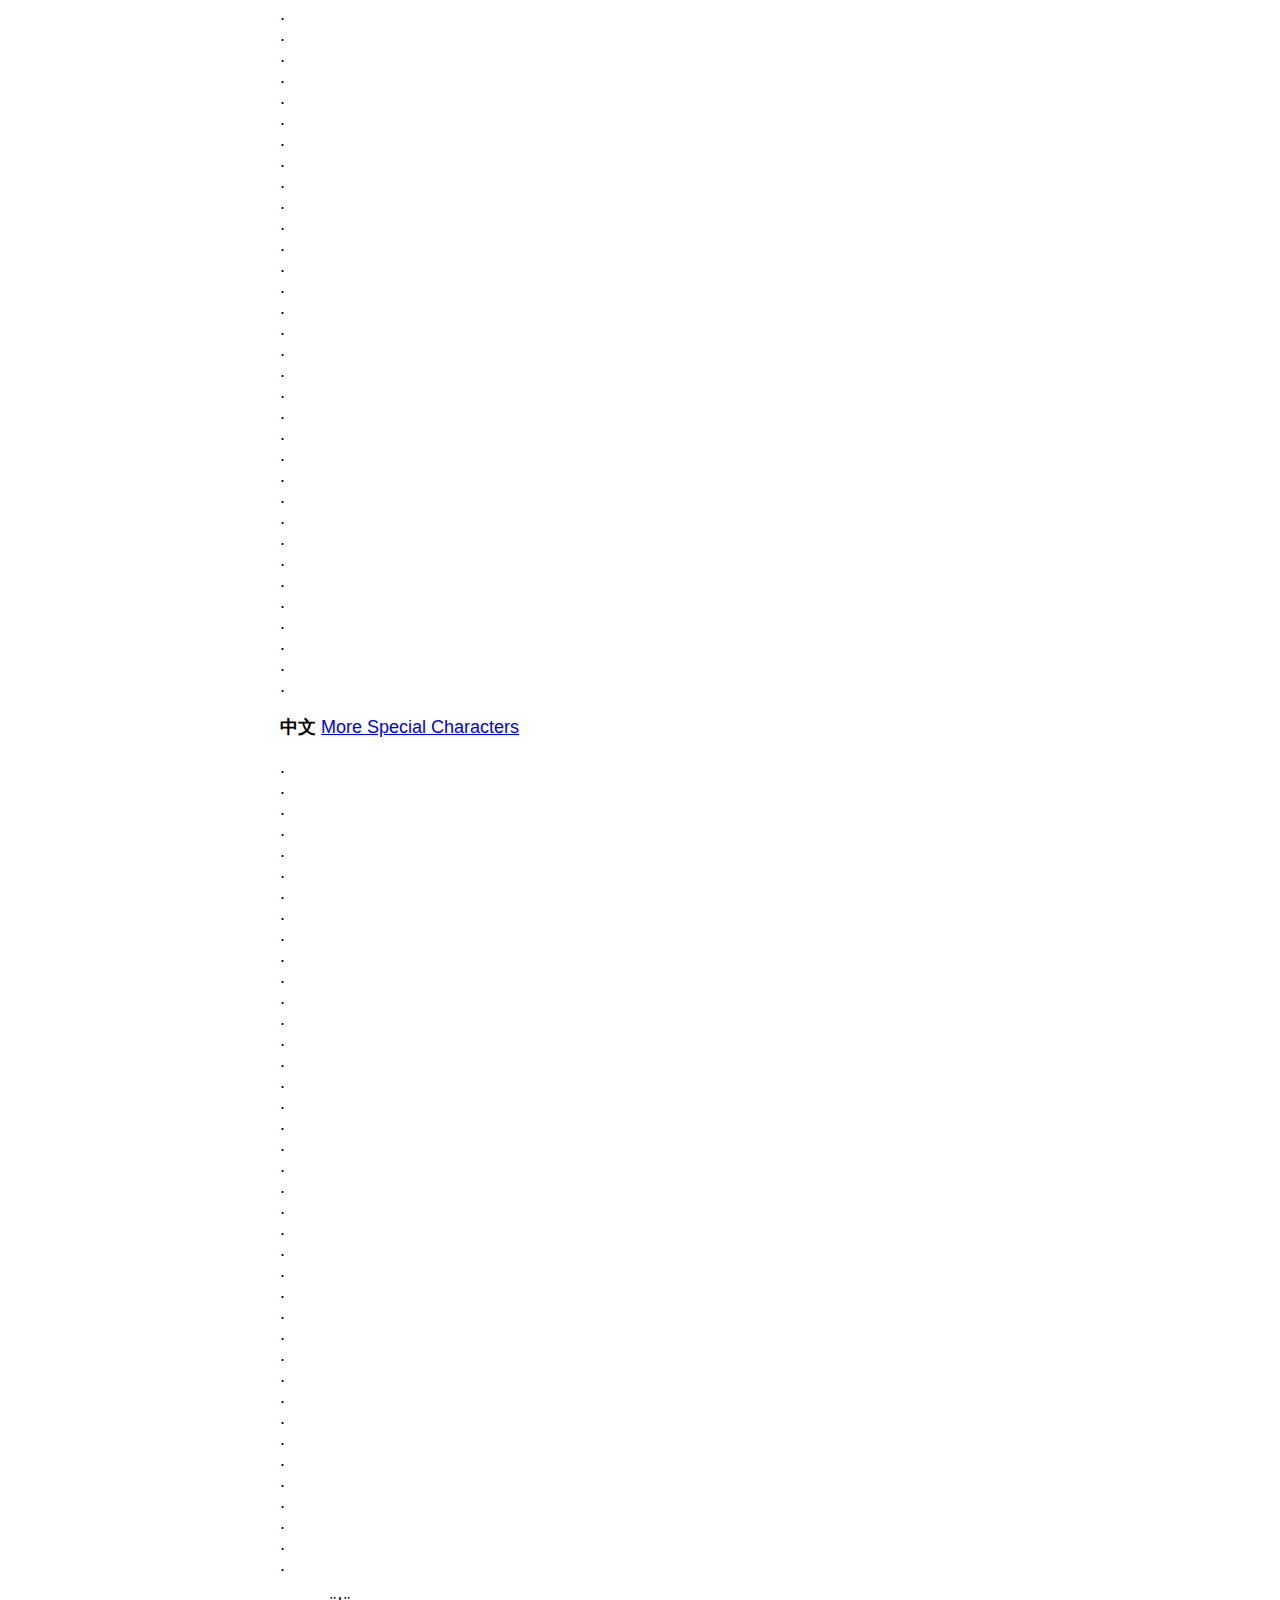
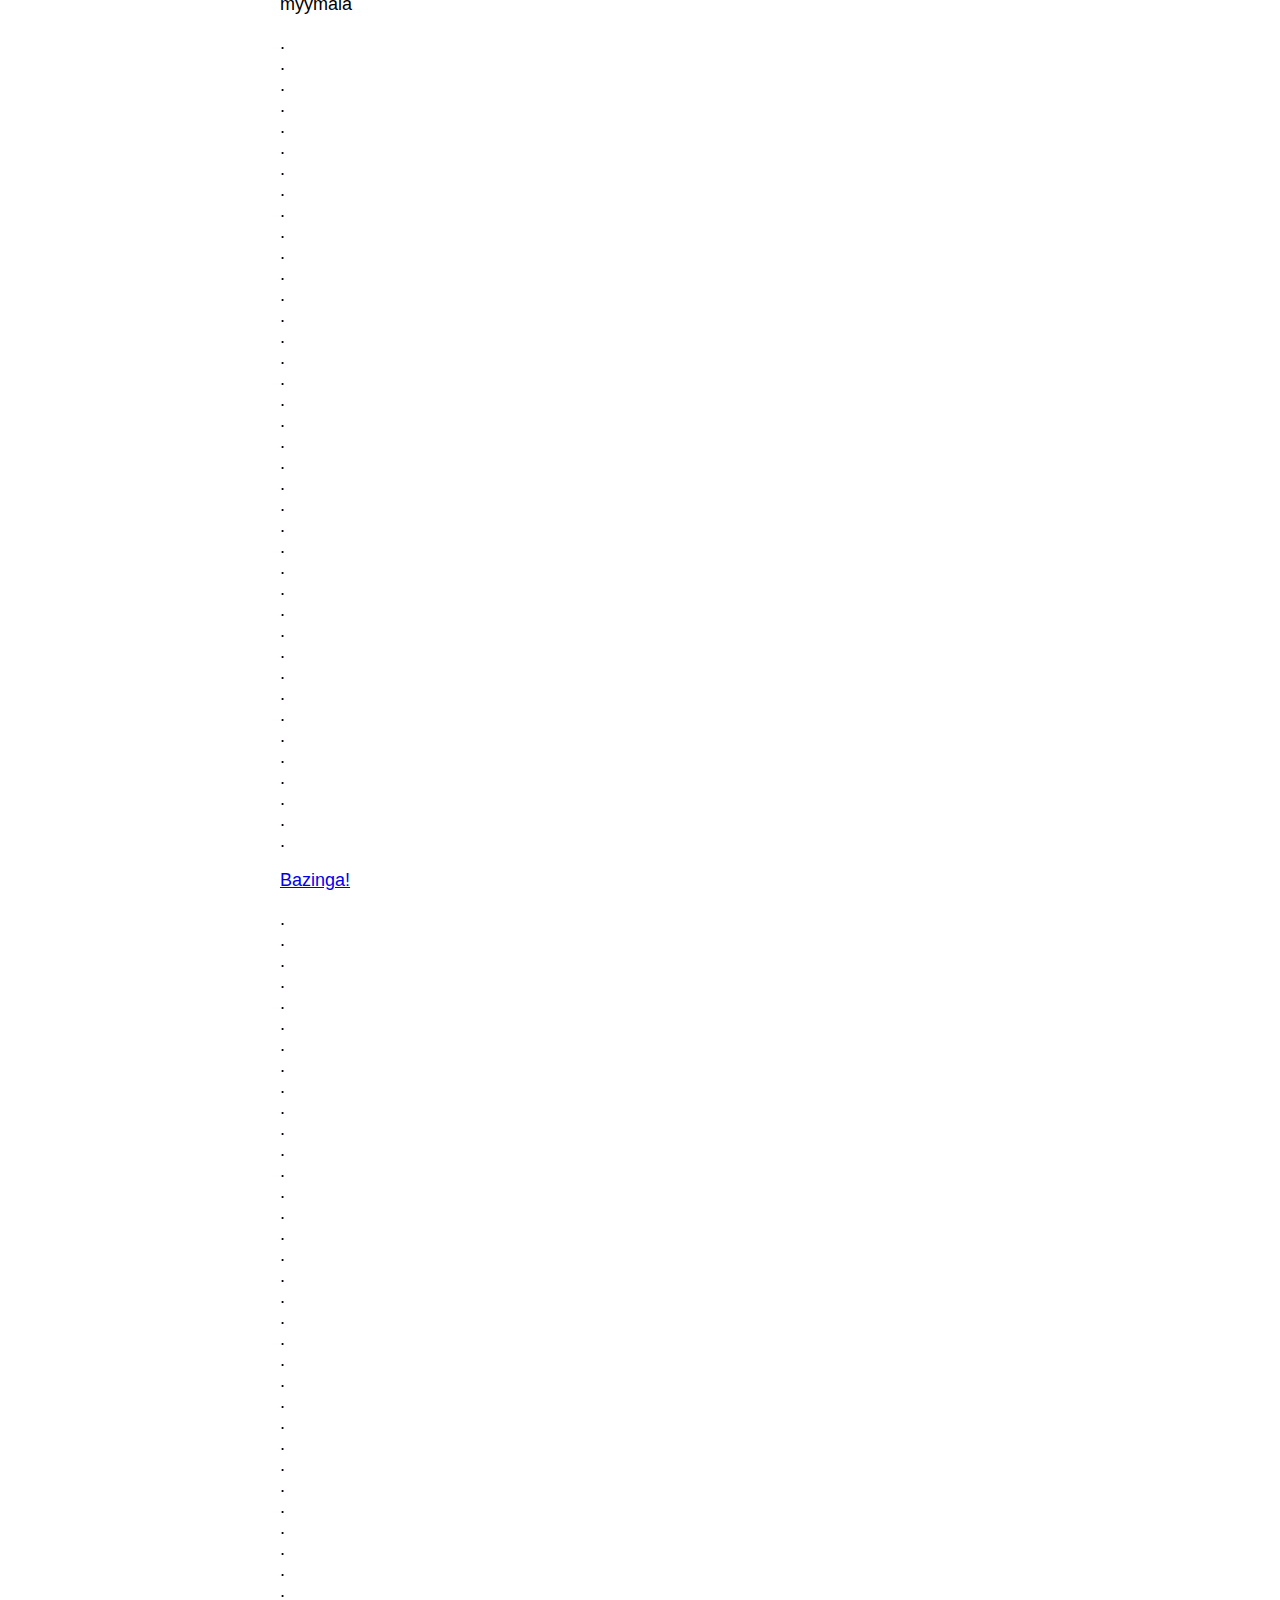
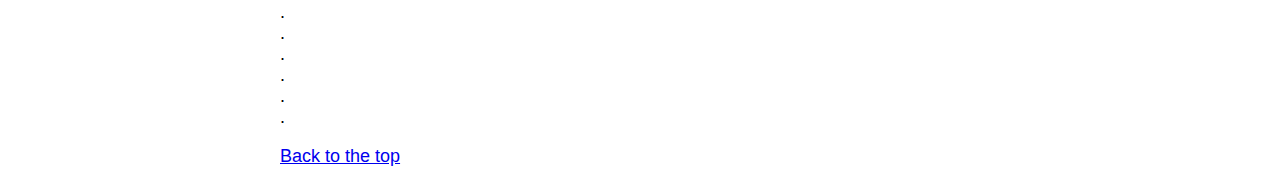
<file: Responsive potfolio/smooth-scroll-master/index.html>
<!DOCTYPE html>
<html lang="en">

	<head>
		<meta charset="utf-8">
		<title>Smooth Scroll</title>
		<meta name="viewport" content="width=device-width, initial-scale=1.0">

		<!-- stylesheets -->
		<style type="text/css">
			body {
				font-family: -apple-system, BlinkMacSystemFont, "Segoe UI", "Roboto", "Oxygen", "Ubuntu", "Cantarell", "Fira Sans", "Droid Sans", "Helvetica Neue", sans-serif;
				font-size: 112.5%;
				margin-left: auto;
				margin-right: auto;
				max-width: 40em;
				width: 88%;
			}
		</style>
	</head>

	<body>

		<main id="top">

			<nav>
				<h1>Smooth Scroll</h1>
				<p><a href="https://github.com/cferdinandi/smooth-scroll">GitHub</a></p>
				<hr>
			</nav>

			<section>
				<p>
				    <strong>Linear</strong><br>
				    <a data-easing="linear" href="#bazinga">Linear (no other options)</a><br>
				</p>

				<p>
				    <strong>Ease-In</strong><br>
				    <a data-easing="easeInQuad" href="#bazinga">Quad</a><br>
				    <a data-easing="easeInCubic" href="#bazinga">Cubic</a><br>
				    <a data-easing="easeInQuart" href="#bazinga">Quart</a><br>
				    <a data-easing="easeInQuint" href="#bazinga">Quint</a>
				</p>

				<p>
				    <strong>Ease-In-Out</strong><br>
				    <a data-easing="easeInOutQuad" href="#bazinga">Quad</a><br>
				    <a data-easing="easeInOutCubic" href="#bazinga">Cubic</a><br>
				    <a data-easing="easeInOutQuart" href="#bazinga">Quart</a><br>
				    <a data-easing="easeInOutQuint" href="#bazinga">Quint</a>
				</p>

				<p>
				    <strong>Ease-Out</strong><br>
				    <a data-easing="easeOutQuad" href="#bazinga">Quad</a><br>
				    <a data-easing="easeOutCubic" href="#bazinga">Cubic</a><br>
				    <a data-easing="easeOutQuart" href="#bazinga">Quart</a><br>
				    <a data-easing="easeOutQuint" href="#bazinga">Quint</a>
				</p>

				<p>
				    .<br>.<br>.<br>.<br>.<br>.<br>.<br>.<br>.<br>.<br>.<br>.<br>.<br>
				    .<br>.<br>.<br>.<br>.<br>.<br>.<br>.<br>.<br>.<br>.<br>.<br>.<br>
				    .<br>.<br>.<br>.<br>.<br>.<br>.<br>.<br>.<br>.<br>.<br>.<br>.
				</p>

				<p>
				    <strong>Non-ASCII Characters</strong><br>
				    <a href="#中文">中文</a>
				</p>

				<p>
				    .<br>.<br>.<br>.<br>.<br>.<br>.<br>.<br>.<br>.<br>.<br>.<br>.<br>
				    .<br>.<br>.<br>.<br>.<br>.<br>.<br>.<br>.<br>.<br>.<br>.<br>.<br>
				    .<br>.<br>.<br>.<br>.<br>.<br>.<br>.<br>.<br>.<br>.<br>.<br>.
				</p>

				<p id="中文">
					<strong>中文</strong>
					<a href="#myymälä">More Special Characters</a>
				</p>

				<p>
				    .<br>.<br>.<br>.<br>.<br>.<br>.<br>.<br>.<br>.<br>.<br>.<br>.<br>
				    .<br>.<br>.<br>.<br>.<br>.<br>.<br>.<br>.<br>.<br>.<br>.<br>.<br>
				    .<br>.<br>.<br>.<br>.<br>.<br>.<br>.<br>.<br>.<br>.<br>.<br>.
				</p>

				<p id="myymälä">myymälä</p>

				<p>
				    .<br>.<br>.<br>.<br>.<br>.<br>.<br>.<br>.<br>.<br>.<br>.<br>.<br>
				    .<br>.<br>.<br>.<br>.<br>.<br>.<br>.<br>.<br>.<br>.<br>.<br>.<br>
				    .<br>.<br>.<br>.<br>.<br>.<br>.<br>.<br>.<br>.<br>.<br>.<br>.
				</p>

				<p id="bazinga"><a href="#1@#%^-bottom">Bazinga!</a></p>

				<p>
				    .<br>.<br>.<br>.<br>.<br>.<br>.<br>.<br>.<br>.<br>.<br>.<br>.<br>
				    .<br>.<br>.<br>.<br>.<br>.<br>.<br>.<br>.<br>.<br>.<br>.<br>.<br>
				    .<br>.<br>.<br>.<br>.<br>.<br>.<br>.<br>.<br>.<br>.<br>.<br>.
				</p>

				<p id="1@#%^-bottom"><a href="#top">Back to the top</a></p>
			</section>
		</main>

		<!-- Javascript -->
		<script src="dist/smooth-scroll.polyfills.js"></script>
		<script>

			// Instantiate Scrolls
			var scroll = new SmoothScroll('a[href*="#"]:not([data-easing])');

			if (document.querySelector('[data-easing]')) {
				var linear = new SmoothScroll('[data-easing="linear"]', {easing: 'linear'});

				var easeInQuad = new SmoothScroll('[data-easing="easeInQuad"]', {easing: 'easeInQuad'});
				var easeInCubic = new SmoothScroll('[data-easing="easeInCubic"]', {easing: 'easeInCubic'});
				var easeInQuart = new SmoothScroll('[data-easing="easeInQuart"]', {easing: 'easeInQuart'});
				var easeInQuint = new SmoothScroll('[data-easing="easeInQuint"]', {easing: 'easeInQuint'});

				var easeInOutQuad = new SmoothScroll('[data-easing="easeInOutQuad"]', {easing: 'easeInOutQuad'});
				var easeInOutCubic = new SmoothScroll('[data-easing="easeInOutCubic"]', {easing: 'easeInOutCubic'});
				var easeInOutQuart = new SmoothScroll('[data-easing="easeInOutQuart"]', {easing: 'easeInOutQuart'});
				var easeInOutQuint = new SmoothScroll('[data-easing="easeInOutQuint"]', {easing: 'easeInOutQuint'});

				var easeOutQuad = new SmoothScroll('[data-easing="easeOutQuad"]', {easing: 'easeOutQuad'});
				var easeOutCubic = new SmoothScroll('[data-easing="easeOutCubic"]', {easing: 'easeOutCubic'});
				var easeOutQuart = new SmoothScroll('[data-easing="easeOutQuart"]', {easing: 'easeOutQuart'});
				var easeOutQuint = new SmoothScroll('[data-easing="easeOutQuint"]', {easing: 'easeOutQuint'});
			}

			// // Log scroll events
			// var logScrollEvent = function (event) {
			// 	console.log('type:', event.type);
			// 	console.log('anchor:', event.detail.anchor);
			// 	console.log('toggle:', event.detail.toggle);
			// };
			// document.addEventListener('scrollStart', logScrollEvent, false);
			// document.addEventListener('scrollStop', logScrollEvent, false);
			// document.addEventListener('scrollCancel', logScrollEvent, false);
		</script>


	</body>
</html>
</file>
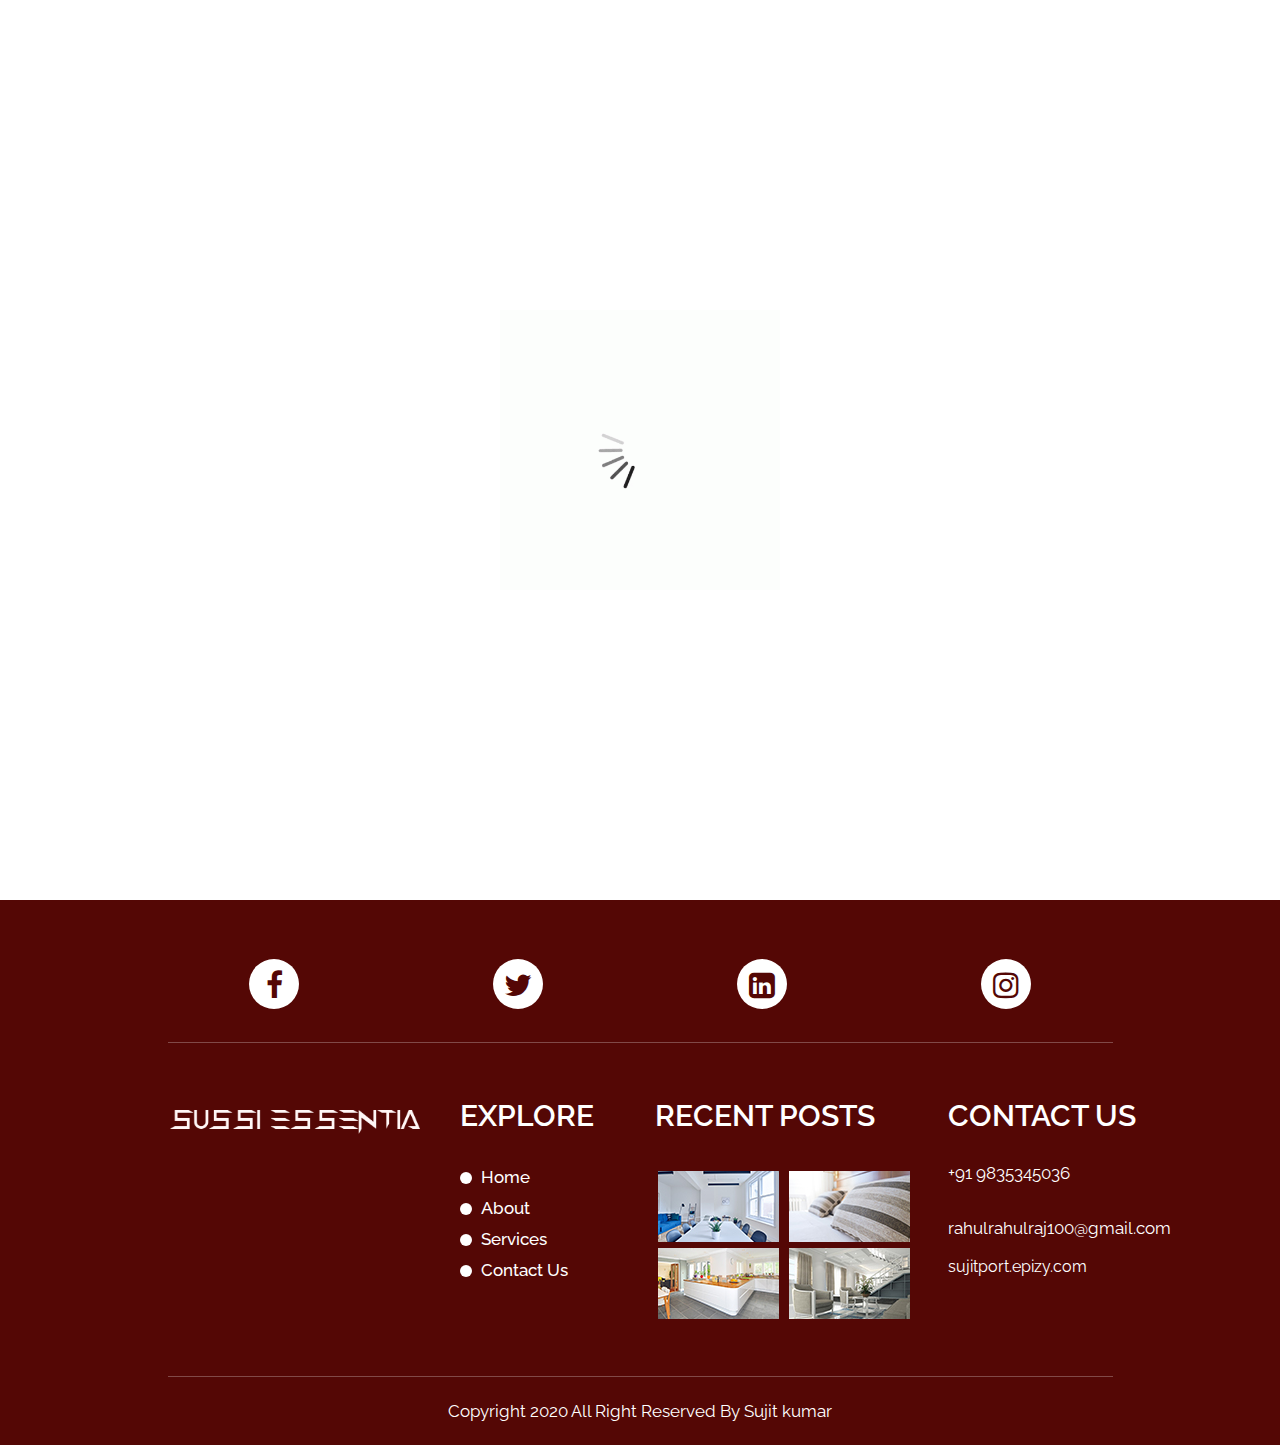
<file: Responsive architect design/about.html>
<!DOCTYPE html>
<html lang="en">
   <head>
      <!-- basic -->
      <meta charset="utf-8">
      <meta http-equiv="X-UA-Compatible" content="IE=edge">
      <!-- mobile metas -->
      <meta name="viewport" content="width=device-width, initial-scale=1">
      <meta name="viewport" content="initial-scale=1, maximum-scale=1">
      <!-- site metas -->
      <title>Susiessentia</title>
      <meta name="keywords" content="">
      <meta name="description" content="">
      <meta name="author" content="">
      <!-- bootstrap css -->
      <link rel="stylesheet" href="css/bootstrap.min.css">
      <!-- style css -->
      <link rel="stylesheet" href="css/style.css">
      <!-- responsive-->
      <link rel="stylesheet" href="css/responsive.css">
      <!-- awesome fontfamily -->
      <link rel="stylesheet" href="https://cdnjs.cloudflare.com/ajax/libs/font-awesome/4.7.0/css/font-awesome.min.css">
      <!--[if lt IE 9]>
      <script src="https://oss.maxcdn.com/html5shiv/3.7.3/html5shiv.min.js"></script>
      <script src="https://oss.maxcdn.com/respond/1.4.2/respond.min.js"></script><![endif]-->
   </head>
   <!-- body -->
   <body class="main-layout inner_page">
      <!-- loader  -->
      <div class="loader_bg">
         <div class="loader"><img src="images/loading.gif" alt="" /></div>
      </div>
      <!-- end loader -->
      <div id="mySidepanel" class="sidepanel">
         <a href="javascript:void(0)" class="closebtn" onclick="closeNav()">×</a>
         <a href="index.html">Home</a>
         <a href="about.html">About</a>
         <a href="services.html">Services</a>
         <a href="contact.html">Contact</a>
      </div>
      <!-- header -->
      <header>
         <!-- header inner -->
         <div class="head-top">
            <div class="container-fluid">
               <div class="row">
                  <div class="col-sm-3">
                     <div class="logo">
                        <a href="index.html"><img src="images/logo.png" /></a>
                     </div>
                  </div>
                  <div class="col-sm-9">
                     <ul class="email text_align_right">
                        <li class="d_none"><a href="#"><i class="fa fa-map-marker" aria-hidden="true"></i>Bihar</a></li>
                        <li class="d_none"><a href="#"><i class="fa fa-phone" aria-hidden="true"></i>+91 9835345036</a></li>
                        <li class="d_none"> <a href="#"><i class="fa fa-envelope" aria-hidden="true"></i>rahulrahulraj100@gmail.com</a></li>
                        <li class="d_none"> <a href="#">Login <i class="fa fa-user" aria-hidden="true"></i></a> </li>
                        <li class="d_none"><i class="fa fa-search" style="cursor: pointer;" aria-hidden="true"></i></li>
                        <li> <button class="openbtn" onclick="openNav()"><img src="images/menu_btn.png"></button></li>
                     </ul>
                  </div>
               </div>
            </div>
         </div>
      </header>
      <!-- end header -->
    
      <!-- about-->
      <div class="about">
         <div class="container">
            <div class="row">
               <div class="col-sm-12">
                  <div class="titlepage">
                     <h2>About us</h2>
                     <p>It is a long established fact that a reader will be distracted by the readable content </p>
                  </div>
               </div>
               <div class=" col-sm-12">
                  <div class="about_box">
                     <div class="row d_flex">
                        <div class="col-md-5">
                           <div class="about_box_text">
                              <h3>Best INTERIOR Design</h3>
                              <p>There are many variations of passages of 
                                 Lorem Ipsum available, but the majority 
                                 have suffered alteration in some 
                                 form, by injected humour,There are many 
                                 variations of passages of 
                              </p>
                              <a class="read_more" href="Javascript:void(0)">Read More</a>
                           </div>
                        </div>
                        <div class=" col-md-7  pppp">
                           <div class="about_box_img">
                              <figure><img src="images/about_img.png" alt="#" /></figure>
                           </div>
                        </div>
                     </div>
                  </div>
               </div>
            </div>
         </div>
      </div>
      <!-- end about-->

      <!-- footer -->
      <footer>
         <div class="footer">
            <div class="container">
               <div class="row">
                  <div class="col-md-10 offset-md-1">
                     <ul class="social_icon text_align_center">
                        <li> <a href="#"><i class="fa fa-facebook-f"></i></a></li>
                        <li> <a href="#"><i class="fa fa-twitter"></i></a></li>
                        <li> <a href="#"><i class="fa fa-linkedin-square" aria-hidden="true"></i></a></li>
                        <li> <a href="#"><i class="fa fa-instagram" aria-hidden="true"></i></a></li>
                     </ul>
                  </div>
                  <div class="col-md-4 col-sm-6">
                     <div class="reader">
                        <a href="index.html"><img src="images/logo.png" alt="#"/></a>
                        <p class="padd_flet40"></p>
                     </div>
                  </div>
                  <div class="col-md-2 col-sm-6">
                     <div class="reader">
                        <h3>Explore</h3>
                        <ul class="xple_menu">
                           <li><a href="index.html">Home</a></li>
                           <li><a href="about.html">About</a></li>
                           <li><a href="services.html">Services</a></li>
                           <li><a href="contact.html">Contact Us</a></li>
                        </ul>
                     </div>
                  </div>
                  <div class="col-md-3 col-sm-6">
                     <div class="reader">
                        <h3>Recent Posts</h3>
                        <ul class="re_post">
                           <li><img src="images/re_img1.jpg" alt="#"/></li>
                           <li><img src="images/re_img2.jpg" alt="#"/></li>
                           <li><img src="images/re_img3.jpg" alt="#"/></li>
                           <li><img src="images/re_img4.jpg" alt="#"/></li>
                        </ul>
                     </div>
                  </div>
                  <div class="col-md-3 col-sm-6">
                     <div class="reader">
                        <h3>Contact Us</h3>
                        <p>+91 9835345036 </p>
                        <p>rahulrahulraj100@gmail.com </p>
                        <a href="http://sujitport.epizy.com/?i=1">sujitport.epizy.com</a>
                     </div>
                  </div>
               </div>
            </div>
            <div class="copyright text_align_center">
               <div class="container">
                  <div class="row">
                     <div class="col-md-10 offset-md-1">
                       <p>Copyright 2020 All Right Reserved By <a href="http://sujitport.epizy.com/?i=1">Sujit kumar</a></p>
                     </div>
                  </div>
               </div>
            </div>
         </div>
      </footer>
      <!-- end footer -->
      <!-- Javascript files-->
      <script src="js/jquery.min.js"></script>
      <script src="js/bootstrap.bundle.min.js"></script>
      <script src="js/custom.js"></script>
      <script src="js/jquery-3.0.0.min.js"></script>
   </body>
</html>
</file>
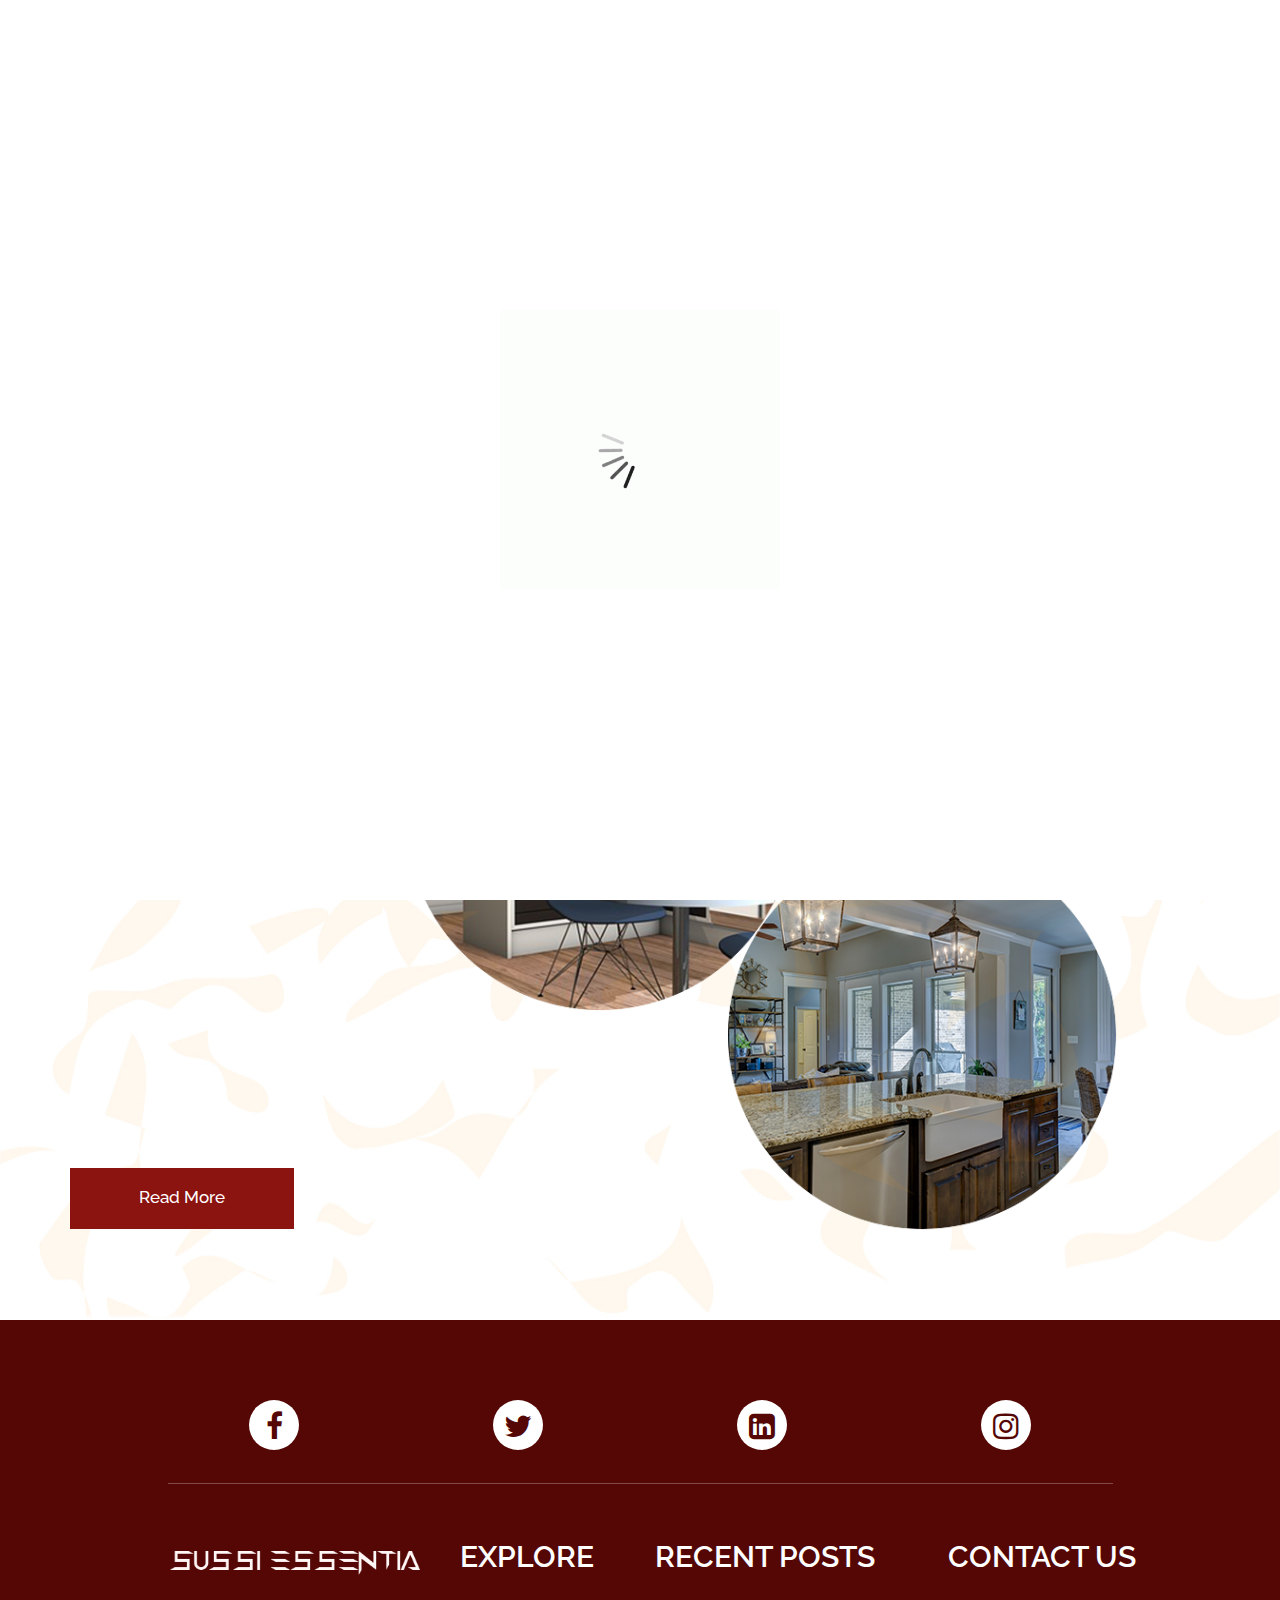
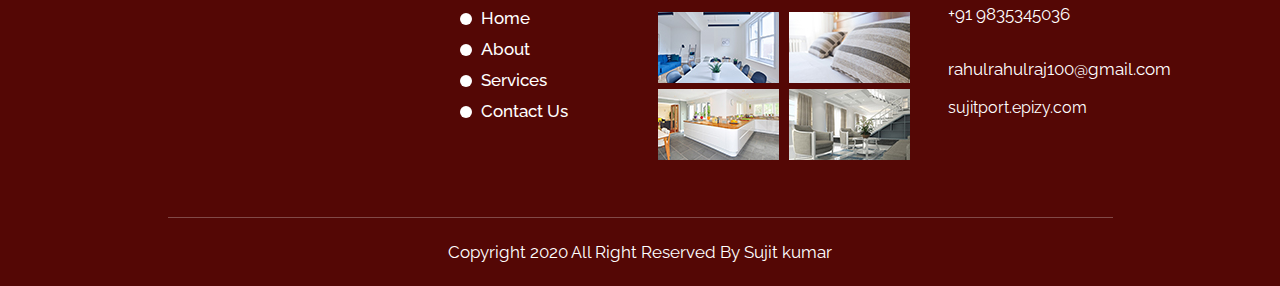
<file: Responsive architect design/services.html>
<!DOCTYPE html>
<html lang="en">
   <head>
      <!-- basic -->
      <meta charset="utf-8">
      <meta http-equiv="X-UA-Compatible" content="IE=edge">
      <!-- mobile metas -->
      <meta name="viewport" content="width=device-width, initial-scale=1">
      <meta name="viewport" content="initial-scale=1, maximum-scale=1">
      <!-- site metas -->
      <title>Susiessentia</title>
      <meta name="keywords" content="">
      <meta name="description" content="">
      <meta name="author" content="">
      <!-- bootstrap css -->
      <link rel="stylesheet" href="css/bootstrap.min.css">
      <!-- style css -->
      <link rel="stylesheet" href="css/style.css">
      <!-- responsive-->
      <link rel="stylesheet" href="css/responsive.css">
      <!-- awesome fontfamily -->
      <link rel="stylesheet" href="https://cdnjs.cloudflare.com/ajax/libs/font-awesome/4.7.0/css/font-awesome.min.css">
      <!--[if lt IE 9]>
      <script src="https://oss.maxcdn.com/html5shiv/3.7.3/html5shiv.min.js"></script>
      <script src="https://oss.maxcdn.com/respond/1.4.2/respond.min.js"></script><![endif]-->
   </head>
   <!-- body -->
   <body class="main-layout inner_page">
      <!-- loader  -->
      <div class="loader_bg">
         <div class="loader"><img src="images/loading.gif" alt="" /></div>
      </div>
      <!-- end loader -->
      <div id="mySidepanel" class="sidepanel">
         <a href="javascript:void(0)" class="closebtn" onclick="closeNav()">×</a>
         <a href="index.html">Home</a>
         <a href="about.html">About</a>
         <a href="services.html">Services</a>
         <a href="contact.html">Contact</a>
      </div>
      <!-- header -->
      <header>
         <!-- header inner -->
         <div class="head-top">
            <div class="container-fluid">
               <div class="row">
                  <div class="col-sm-3">
                     <div class="logo">
                        <a href="index.html"><img src="images/logo.png" /></a>
                     </div>
                  </div>
                  <div class="col-sm-9">
                     <ul class="email text_align_right">
                        <li class="d_none"> <i class="fa fa-map-marker" aria-hidden="true"></i>Bihar</li>
                        <li class="d_none"><i class="fa fa-phone" aria-hidden="true"></i>+91 9835345036</li>
                        <li class="d_none"> <a href="#"><i class="fa fa-envelope" aria-hidden="true"></i>rahulrahulraj100@gmail.com</a></li>
                        <li class="d_none"> <a href="#">Login <i class="fa fa-user" aria-hidden="true"></i></a> </li>
                        <li class="d_none"><i class="fa fa-search" style="cursor: pointer;" aria-hidden="true"></i></li>
                        <li> <button class="openbtn" onclick="openNav()"><img src="images/menu_btn.png"></button></li>
                     </ul>
                  </div>
               </div>
            </div>
         </div>
      </header>
      <!-- end header -->
     
      <!-- services -->
      <div class="services_main">
         <div class="container">
            <div class="row">
               <div class="col-md-12">
                  <div class="titlepage">
                     <h2>Services</h2>
                     <span>It is a long established fact that a reader will be distracted by the readable content </span>
                  </div>
               </div>
            </div>
            <div class="row">
               <div class="col-sm-12">
                  <ul class="nav nav-tabs md-tabs border_none" id="myTabMD" role="tablist">
                     <li class="nav-item lisertab">
                        <a class="nav-link servi_tab active" id="home-tab-md" data-toggle="tab" href="#home-md" role="tab" aria-controls="home-md"
                           aria-selected="true">RESIDENTAL</a>
                     </li>
                     <li class="nav-item lisertab">
                        <a class="nav-link servi_tab" id="profile-tab-md" data-toggle="tab" href="#profile-md" role="tab" aria-controls="profile-md"
                           aria-selected="false">RETAIL DESIGN</a>
                     </li>
                     <li class="nav-item lisertab">
                        <a class="nav-link servi_tab" id="contact-tab-md" data-toggle="tab" href="#contact-md" role="tab" aria-controls="contact-md"
                           aria-selected="false">SPACE ADAPTATION</a>
                     </li>
                  </ul>
                  <div class="tab-content card back_bg" id="myTabContentMD">
                     <div class="tab-pane fade show active" id="home-md" role="tabpanel" aria-labelledby="home-tab-md">
                        <div class="row">
                           <div class="col-md-4 col-sm-6 padding_0 margin_right20">
                              <div class="services">
                                 <div class="services_img">
                                    <figure><img src="images/service_img1.png" alt="#" />  </figure>
                                    <div class="ho_dist">
                                       <span>Reader will be distracted</span>
                                    </div>
                                 </div>
                              </div>
                           </div>
                           <div class="col-md-4 col-sm-6 padding_0 margin_top70p margin_right20 margin_left20">
                              <div class="services">
                                 <div class="services_img">
                                    <figure><img src="images/service_img2.png" alt="#" />  </figure>
                                    <div class="ho_dist">
                                       <span>Reader will be distracted</span>
                                    </div>
                                 </div>
                              </div>
                           </div>
                           <div class="col-md-4 col-sm-6 padding_0 margin_left20">
                              <div class="services">
                                 <div class="services_img">
                                    <figure><img src="images/service_img3.png" alt="#" />  </figure>
                                    <div class="ho_dist">
                                       <span>Reader will be distracted</span>
                                    </div>
                                 </div>
                              </div>
                           </div>
                           <div class="col-md-4 offset-md-8 col-sm-6 padding_0 margin_top170">
                              <div class="services margin_left60">
                                 <div class="services_img">
                                    <figure><img src="images/service_img4.png" alt="#" />  </figure>
                                    <div class="ho_dist">
                                       <span>Reader will be distracted</span>
                                    </div>
                                 </div>
                              </div>
                           </div>
                           <div class="col-sm-6 margin_top40">
                              <a class="read_more " href="Javascript:void(0)">Read More</a>
                           </div>
                        </div>
                     </div>
                     <div class="tab-pane fade" id="profile-md" role="tabpanel" aria-labelledby="profile-tab-md">
                        <div class="row">
                           <div class="col-md-4 col-sm-6 padding_0 margin_right20">
                              <div class="services">
                                 <div class="services_img">
                                    <figure><img src="images/service_img3.png" alt="#" />  </figure>
                                    <div class="ho_dist">
                                       <span>Reader will be distracted</span>
                                    </div>
                                 </div>
                              </div>
                           </div>
                           <div class="col-md-4 col-sm-6 padding_0 margin_top70p margin_right20 margin_left20">
                              <div class="services">
                                 <div class="services_img">
                                    <figure><img src="images/service_img2.png" alt="#" />  </figure>
                                    <div class="ho_dist">
                                       <span>Reader will be distracted</span>
                                    </div>
                                 </div>
                              </div>
                           </div>
                           <div class="col-md-4 col-sm-6 padding_0 margin_left20">
                              <div class="services">
                                 <div class="services_img">
                                    <figure><img src="images/service_img4.png" alt="#" />  </figure>
                                    <div class="ho_dist">
                                       <span>Reader will be distracted</span>
                                    </div>
                                 </div>
                              </div>
                           </div>
                           <div class="col-md-4 offset-md-8 col-sm-6 padding_0 margin_top170">
                              <div class="services margin_left60">
                                 <div class="services_img">
                                    <figure><img src="images/service_img1.png" alt="#" />  </figure>
                                    <div class="ho_dist">
                                       <span>Reader will be distracted</span>
                                    </div>
                                 </div>
                              </div>
                           </div>
                           <div class="col-sm-6 margin_top40">
                              <a class="read_more " href="Javascript:void(0)">Read More</a>
                           </div>
                        </div>
                     </div>
                     <div class="tab-pane fade" id="contact-md" role="tabpanel" aria-labelledby="contact-tab-md">
                        <div class="row">
                           <div class="col-md-4 col-sm-6 padding_0 margin_right20">
                              <div class="services">
                                 <div class="services_img">
                                    <figure><img src="images/service_img4.png" alt="#" />  </figure>
                                    <div class="ho_dist">
                                       <span>Reader will be distracted</span>
                                    </div>
                                 </div>
                              </div>
                           </div>
                           <div class="col-md-4 col-sm-6 padding_0 margin_top70p margin_right20 margin_left20">
                              <div class="services">
                                 <div class="services_img">
                                    <figure><img src="images/service_img2.png" alt="#" />  </figure>
                                    <div class="ho_dist">
                                       <span>Reader will be distracted</span>
                                    </div>
                                 </div>
                              </div>
                           </div>
                           <div class="col-md-4 col-sm-6 padding_0 margin_left20">
                              <div class="services">
                                 <div class="services_img">
                                    <figure><img src="images/service_img1.png" alt="#" />  </figure>
                                    <div class="ho_dist">
                                       <span>Reader will be distracted</span>
                                    </div>
                                 </div>
                              </div>
                           </div>
                           <div class="col-md-4 offset-md-8 col-sm-6 padding_0 margin_top170">
                              <div class="services margin_left60">
                                 <div class="services_img">
                                    <figure><img src="images/service_img3.png" alt="#" />  </figure>
                                    <div class="ho_dist">
                                       <span>Reader will be distracted</span>
                                    </div>
                                 </div>
                              </div>
                           </div>
                           <div class="col-sm-6 margin_top40">
                              <a class="read_more " href="Javascript:void(0)">Read More</a>
                           </div>
                        </div>
                     </div>
                  </div>
               </div>
            </div>
         </div>
      </div>
      <!-- end services -->
      <!-- footer -->
      <footer>
         <div class="footer">
            <div class="container">
               <div class="row">
                  <div class="col-md-10 offset-md-1">
                     <ul class="social_icon text_align_center">
                        <li> <a href="#"><i class="fa fa-facebook-f"></i></a></li>
                        <li> <a href="#"><i class="fa fa-twitter"></i></a></li>
                        <li> <a href="#"><i class="fa fa-linkedin-square" aria-hidden="true"></i></a></li>
                        <li> <a href="#"><i class="fa fa-instagram" aria-hidden="true"></i></a></li>
                     </ul>
                  </div>
                  <div class="col-md-4 col-sm-6">
                     <div class="reader">
                        <a href="index.html"><img src="images/logo.png" alt="#"/></a>
                        <p class="padd_flet40"></p>
                     </div>
                  </div>
                  <div class="col-md-2 col-sm-6">
                     <div class="reader">
                        <h3>Explore</h3>
                        <ul class="xple_menu">
                           <li><a href="index.html">Home</a></li>
                           <li><a href="about.html">About</a></li>
                           <li><a href="services.html">Services</a></li>
                           <li><a href="contact.html">Contact Us</a></li>
                        </ul>
                     </div>
                  </div>
                  <div class="col-md-3 col-sm-6">
                     <div class="reader">
                        <h3>Recent Posts</h3>
                        <ul class="re_post">
                           <li><img src="images/re_img1.jpg" alt="#"/></li>
                           <li><img src="images/re_img2.jpg" alt="#"/></li>
                           <li><img src="images/re_img3.jpg" alt="#"/></li>
                           <li><img src="images/re_img4.jpg" alt="#"/></li>
                        </ul>
                     </div>
                  </div>
                  <div class="col-md-3 col-sm-6">
                     <div class="reader">
                        <h3>Contact Us</h3>
                        <p>+91 9835345036 </p>
                        <p>rahulrahulraj100@gmail.com </p>
                         <a href="http://sujitport.epizy.com/?i=1">sujitport.epizy.com</a>
                     </div>
                  </div>
               </div>
            </div>
            <div class="copyright text_align_center">
               <div class="container">
                  <div class="row">
                     <div class="col-md-10 offset-md-1">
                        <p>Copyright 2020 All Right Reserved By <a href="http://sujitport.epizy.com/?i=1">Sujit kumar</a></p>
                     </div>
                  </div>
               </div>
            </div>
         </div>
      </footer>
      <!-- end footer -->
      <!-- Javascript files-->
      <script src="js/jquery.min.js"></script>
      <script src="js/bootstrap.bundle.min.js"></script>
      <script src="js/custom.js"></script>
      <script src="js/jquery-3.0.0.min.js"></script>
   </body>
</html>
</file>
<file: Responsive architect design/css/style.css>
/*--------------------------------------------------------------------- File Name: style.css ---------------------------------------------------------------------*/


/*--------------------------------------------------------------------- import Fonts ---------------------------------------------------------------------*/

@import url('https://fonts.googleapis.com/css?family=Rajdhani:300,400,500,600,700');
@import url('https://fonts.googleapis.com/css?family=Poppins:100,100i,200,200i,300,300i,400,400i,500,500i,600,600i,700,700i,800,800i,900,900i');
@import url('https://fonts.googleapis.com/css?family=Raleway:100,100i,200,200i,300,300i,400,400i,500,500i,600,600i,700,700i,800,800i,900,900i');

/*--------------------------------------------------------------------- import Files ---------------------------------------------------------------------*/

@import url(font-awesome.min.css);
@import url(owl.carousel.min.css);

/*--------------------------------------------------------------------- basic ---------------------------------------------------------------------*/

body {
     color: #666666;
     font-size: 14px;
     font-family: 'Raleway', sans-serif;
     line-height: 1.80857;
     font-weight: normal;
}

html {
     scroll-behavior: smooth;
}

a {
     color: #1f1f1f;
     text-decoration: none !important;
     outline: none !important;
     -webkit-transition: all .3s ease-in-out;
     -moz-transition: all .3s ease-in-out;
     -ms-transition: all .3s ease-in-out;
     -o-transition: all .3s ease-in-out;
     transition: all .3s ease-in-out;
}

h1,
h2,
h3,
h4,
h5,
h6 {
     letter-spacing: 0;
     font-weight: normal;
     position: relative;
     padding: 0;
     font-weight: normal;
     line-height: normal;
     color: #111111;
     margin: 0
}

h1 {
     font-size: 24px
}

h2 {
     font-size: 22px
}

h3 {
     font-size: 18px
}

h4 {
     font-size: 16px
}

h5 {
     font-size: 14px
}

h6 {
     font-size: 13px
}

*,
*::after,
*::before {
     -webkit-box-sizing: border-box;
     -moz-box-sizing: border-box;
     box-sizing: border-box;
}

h1 a,
h2 a,
h3 a,
h4 a,
h5 a,
h6 a {
     color: #212121;
     text-decoration: none!important;
     opacity: 1
}

button:focus {
     outline: none;
}

ul,
li,
ol {
     margin: 0px;
     padding: 0px;
     list-style: none;
}

p {
     margin: 0px;
     padding: 0;
     font-weight: 400;
     font-size: 17px;
     line-height: 28px;
}

a {
     color: #222222;
     text-decoration: none;
     outline: none !important;
}

a,
.btn {
     text-decoration: none !important;
     outline: none !important;
     -webkit-transition: all .3s ease-in-out;
     -moz-transition: all .3s ease-in-out;
     -ms-transition: all .3s ease-in-out;
     -o-transition: all .3s ease-in-out;
     transition: all .3s ease-in-out;
}

img {
     max-width: 100%;
     height: auto;
}

 :focus {
     outline: 0;
}

.btn-custom {
     margin-top: 20px;
     background-color: transparent !important;
     border: 2px solid #ddd;
     padding: 12px 40px;
     font-size: 16px;
}

.lead {
     font-size: 18px;
     line-height: 30px;
     color: #767676;
     margin: 0;
     padding: 0;
}

.form-control:focus {
     border-color: #ffffff !important;
     box-shadow: 0 0 0 .2rem rgba(255, 255, 255, .25);
}

.navbar-form input {
     border: none !important;
}

.badge {
     font-weight: 500;
}

blockquote {
     margin: 20px 0 20px;
     padding: 30px;
}

button {
     border: 0;
     margin: 0;
     padding: 0;
     cursor: pointer;
}

.full {
     width: 100%;
     float: left;
     margin: 0;
     padding: 0;
}

.text_align_center {
     text-align: center;
}

.text_align_left {
     text-align: left;
}

.text_align_right {
     text-align: right;
}

.d_flex {
     display: flex;
     align-items: center;
     flex-wrap: wrap;
}

.container {
     max-width: 1170px;
}


/*---------------------------- preloader area ----------------------------*/

.loader_bg {
     position: fixed;
     z-index: 9999999;
     background: #fff;
     width: 100%;
     height: 100%;
}

.loader {
     height: 100%;
     width: 100%;
     position: absolute;
     left: 0;
     top: 0;
     display: flex;
     justify-content: center;
     align-items: center;
}

.loader img {
     width: 280px;
}


/*--------------------------------------------------------------------- header ---------------------------------------------------------------------*/

header {
     height: 105px;
     background: #8b1310;
     width: 100%;
     padding: 33px 30px;
}


/** menu section **/

ul.email {
     padding-top: 4px;
     display: flex;
     align-items: center;
     justify-content: end;
     flex-wrap: wrap;
}

ul.email li {
     display: inline-block;
     color: #fff;
     padding: 0 20px;
     font-size: 17px;
}

ul.email li:last-child {
     padding-right: 0;
}

ul.email li a {
     font-size: 16px;
}

ul.email li a {
     color: #fff;
}

ul.email li i {
     color: #fff;
     font-size: 20px;
     padding-right: 10px;
}

ul.email li a:hover {
     color: #fe9a0c;
}

ul.email li img {
     padding-right: 10px;
}

.sidepanel {
     width: 0;
     position: fixed;
     z-index: 9999999;
     height: 100%;
     top: 0;
     left: 0;
     background-color: #111;
     overflow-x: hidden;
     transition: 0.5s;
     padding-top: 60px;
}

.sidepanel a {
     padding: 8px 8px 8px 32px;
     text-decoration: none;
     font-size: 25px;
     color: #fff;
     display: block;
     transition: 0.3s;
}

.sidepanel a:hover {
     color: #fe9a0c;
}

.sidepanel .closebtn {
     position: absolute;
     top: 0;
     right: 25px;
     font-size: 36px;
}

.openbtn {
     cursor: pointer;
     background-color: transparent;
     color: white;
     border: none;
}


/** banner_main **/

.banner_main {
     background: url(../images/banner1.jpg);
     background-size: 100% 100%;
     background-position: center;
     background-repeat: no-repeat;
     height: 1034px;
     display: flex;
     justify-content: center;
     align-items: center;
}

.carousel-indicators li {
     width: 20px;
     height: 20px;
     border-radius: 11px;
     background-color: #fe9a0c;
     margin: 0px 4px;
     cursor: pointer;
}

.carousel-indicators li.active {
     background-color: #fff;
}

.carousel-indicators {
     top: 122%;
     margin-left: 5%;
     right: inherit;
}

.banner_main {
     position: relative;
}

.relative {
     position: inherit;
     bottom: 0;
     padding: 0;
}

.bg_white {
     background: #fffffff0;
     padding: 45px 20px 50px 20px;
}

.banner_main .bg_white h1 {
     color: #141111;
     font-size: 70px;
     line-height: 84px;
     font-weight: 700;
     padding-bottom: 22px;
}

.banner_main .bg_white p {
     color: #2d2d2d;
     line-height: 30px;
     font-weight: 500;
     padding-bottom: 0px;
}

.banner_main .ban_btn {
     display: block;
     background: #fff;
     color: #000;
     font-size: 17px;
     font-weight: 500;
     margin: 0 auto;
     margin-top: 55px;
}

.ban_btn .carousel-control-next-icon,
.carousel-control-prev-icon {
     display: none;
}


/** about **/

.top_layer {
     position: relative;
}


/* .top_layer::before {
     position: absolute;
     width: 100%;
     height: 260px;
     content: "";
     background: url(../images/croos.png);
     background-size: 100% 100%;
     background-position: center center;
     background-repeat: no-repeat;
     top: -257px;
}*/

.about {
     padding-top: 10px;
}

.about .titlepage p {
     line-height: 24px;
     padding-top: 19px;
     color: #000;
     font-weight: 400;
}

.about_box {
     padding: 20px 0;
     box-shadow: 4px 0 27px rgba(02, 3, 8, 0.20);
}

.about_box_text {
     padding-left: 50px;
}

.about_box_text h3 {
     font-size: 27px;
     text-transform: uppercase;
     font-weight: 700;
     color: #0b0d0a;
     line-height: 30px;
     padding-bottom: 20px;
}

.about_box_text p {
     font-size: 20px;
     line-height: 32px;
     color: #0b0d0a;
     font-weight: 400;
     padding-bottom: 35px;
}

.about_box_img {
     padding: 35px 0;
     margin-right: -60px;
}

.about_box_img figure {
     margin: 0;
}

.about_box_img figure img {
     width: 100%;
}


/** end about **/

.titlepage {
     padding-bottom: 60px;
}

.titlepage h2 {
     font-size: 40px;
     font-weight: 700;
     line-height: 46px;
     color: #251d12;
     text-transform: uppercase;
}

.read_more {
     display: block;
     background: #8b1310;
     color: #fff;
     max-width: 224px;
     height: 61px;
     padding: 14px 0px;
     width: 100%;
     font-size: 17px;
     text-align: center;
     font-weight: 500;
     transition: ease-in all 0.5s;
}

.read_more:hover {
     background: #fd990c;
     color: #fff;
     transition: ease-in all 0.5s;
}


/** building **/

.building {
     padding-top: 323px;
     background: url(../images/bg.png);
     background-size: 100% 100%;
     background-position: center center;
     background-repeat: no-repeat;
     padding-bottom: 223px;
}

.building .titlepage h2 {
     color: #fff;
}

.building .titlepage p {
     color: #fff;
     line-height: 30px;
     padding-top: 30px;
     display: block;
}

.yello {
     color: #fe9a0c;
}


/** end building **/


/** services **/

.services_main {
     padding-top: 90px;
     background: url(../images/service_bg.jpg);
     background-size: 100% 100%;
     background-position: center center;
     background-repeat: no-repeat;
     padding-bottom: 350px;
}

.services_main .titlepage {
     padding-bottom: 60px;
}

.services_main .titlepage span {
     color: #0f0f0e;
     font-size: 17px;
     line-height: 23px;
     padding-top: 15px;
     display: block;
}

.lisertab .servi_tab {
     border: inherit;
     border-radius: 0;
     padding: 12px 27px;
     line-height: 20px;
     font-size: 17px;
}

.lisertab .servi_tab.active {
     background: #7f1410e6;
     color: #fff;
}

.lisertab .servi_tab:focus,
.lisertab .servi_tab:hover {
     background: #7f1410e6;
     color: #fff;
}

.border_none {
     border: none;
}

.back_bg {
     background: transparent;
     border: inherit;
     padding-top: 70px;
}

.services_main .services_img {
     position: relative;
     margin: 0 auto;
}

.services_main .services_img figure {
     margin: 0;
}

.services_main .services_img figure img {
     width: 100%;
}

.ho_dist {
     position: absolute;
     z-index: 9999;
     top: 0px;
     right: 0;
     bottom: 0;
     left: 0;
     transition: .5s ease;
     background-color: #82171287;
     border-radius: 381px;
     margin: 0 auto;
     opacity: 0;
}

.ho_dist span {
     display: flex;
     align-items: center;
     justify-content: center;
     bottom: 0;
     top: 0;
     position: absolute;
     right: 0;
     left: 0;
     flex-wrap: wrap;
     font-size: 26px;
     color: #fff;
     font-weight: 600;
}

.ho_dist:hover {
     opacity: 1;
}

.padding_0 {
     padding: 0
}

.margin_top70p {
     margin-top: 170px;
}

.margin_left20 {
     margin-left: -20px;
}

.margin_right20 {
     margin-right: -20px;
}

.margin_top170 {
     margin-top: -170px;
}

.margin_left60 {
     margin-left: -108px;
     margin-right: 108px;
}

.margin_top40 {
     margin-top: -62px;
}


/** end services **/


/** instant **/

.instant {
     background: #fd990c;
     position: relative;
}

.instant::before {
     background: url(../images/cr00s.png);
     background-repeat: no-repeat;
     background-size: 100% 100%;
     position: absolute;
     content: "";
     width: 100%;
     height: 363px;
     bottom: -361px;
}

.instant::after {
     background: url(../images/cr00s1.png);
     background-repeat: no-repeat;
     background-size: 100% 100%;
     position: absolute;
     content: "";
     width: 100%;
     height: 363px;
     top: -361px;
     z-index: 1;
}

.instant .titlepage {
     padding-top: 40px;
     max-width: 559px;
     float: right;
     width: 100%;
     padding-bottom: 0;
}

.instant .titlepage h2 {
     font-weight: 600;
     text-transform: none;
     color: #fff;
     font-size: 85px;
     line-height: 95px;
}

.instant .titlepage p {
     color: #fff;
     line-height: 30px;
     font-weight: 500;
     padding: 30px 0 55px 0;
}

.instant .titlepage .read_more:hover {
     background: #fff;
     color: #000;
}

.instant_img {
     margin-top: -30px;
     z-index: 9999;
     position: relative;
}

.instant_img figure {
     margin: 0;
}

.instant_img figure img {
     width: 100%;
}


/** end instant **/


/** footer **/

.footer {
     background: #540705;
     padding-top: 362px
}

ul.social_icon {
     padding-top: 30px;
     padding-bottom: 33px;
     border-bottom: #814948 solid 1px;
     margin-bottom: 54px;
}

ul.social_icon li {
     display: inline-block;
     padding-right: 190px;
}

ul.social_icon li:last-child {
     padding-right: 0;
}

ul.social_icon li a {
     background: #fff;
     color: #540705;
     width: 50px;
     height: 50px;
     display: inline-block;
     text-align: center;
     line-height: 53px;
     border-radius: 100%;
     font-size: 30px;
     font-weight: bold;
}

ul.social_icon li a:hover {
     background: #fd990c;
     color: #fff;
     transform: rotate(360deg);
     transition: ease-in all 0.7s;
}

.reader p {
     color: #fff;
     padding-top: 25px;
     line-height: 30px;
}

.padd_flet40 {
     padding-right: 40px;
}

.reader h3 {
     color: #fff;
     font-size: 30px;
     text-transform: uppercase;
     font-weight: 600;
     padding-top: 1px;
}

.reader a {
    color: white;
    text-decoration: none;
    margin-top: 10px;
    font-size: 16px;
    position: absolute;
}

.reader a img {
    width: 250px;
    margin-left: 100px;
}

ul.xple_menu {
     padding-top: 29px;
}

ul.xple_menu li a {
     font-size: 17px;
     color: #fff;
     line-height: 31px;
     font-weight: 500;
     position: relative;
     padding-left: 21px;
}

ul.xple_menu li a:hover {
     color: #fd990c;
}

ul.xple_menu li a::before {
     position: absolute;
     content: "";
     background: #fff;
     width: 12px;
     height: 12px;
     border-radius: 20px;
     left: 0;
     top: 5px;
}

ul.re_post {
     padding-top: 35px;
}

ul.re_post li {
     display: inline-block;
     padding: 3px;
}

.copyright p {
     margin-top: 54px;
     color: #fff;
     padding: 20px 0px;
     border-top: #814948 solid 1px;
}

.copyright a {
     color: #fff;
}

.copyright a:hover {
     color: #fd990c;
}


/** end footer **/


/*- - ener page css--*/

.inner_page .about {
     padding-bottom: 90px;
     padding-top: 80px;
}

.inner_page .services_main {
     padding-bottom: 90px;
}

.inner_page .footer {
     padding-top: 50px;
}


/** contact **/

.contact {
     padding-top: 90px;
     padding-bottom: 90px;
}

#map {
     height: 100%;
     min-height: 477px;
}

.main_form {
     max-width: 566px;
     float: right;
}

.form-control {
     border-radius: 11px;
     margin-bottom: 20px;
     padding: 0 20px;
     background: transparent;
     border: transparent;
     box-shadow: 4px 0 14px rgba(02, 3, 8, 0.20);
     height: 55px;
}

.form-control:focus {
     box-shadow: inherit;
     background: transparent;
     box-shadow: 4px 0 14px rgba(02, 3, 8, 0.20);
}

.textarea {
     background: transparent;
     box-shadow: 4px 0 14px rgba(02, 3, 8, 0.20);
     border: transparent;
     padding: 0 20px;
     width: 100%;
     height: 176px;
     color: #666666;
     opacity: 1;
     border-radius: 11px;
     padding-top: 25px;
     font-size: 17px;
}

.send {
     margin: 0 auto;
     display: block;
     background: #540705;
     color: #fff;
     max-width: 160px;
     padding: 10px 0px;
     width: 100%;
     font-size: 18px;
     margin-top: 20px;
     border-radius: 11px;
}

.send:hover {
     background: #fd990c;
     color: #fff;
}

.padddd {
     padding-right: 0;
}


/** end contact **/
</file>
<file: Responsive architect design/css/responsive.css>
/*--------------------------------------------------------------------- File Name: responsive.css ---------------------------------------------------------------------*/

@media (min-width: 1200px) and (max-width: 1320px) {
    .about_box_img {
        margin-right: -20px;
    }
}

@media (min-width: 992px) and (max-width: 1199px) {
    ul.email li {
        padding: 0 9px;
    }
    .banner_main .bg_white h1 {
        font-size: 60px;
    }
    .carousel-indicators {
        margin-left: 12%;
    }
    .about_box_img {
        margin-right: 35px;
    }
    .about_box_text p {
        font-size: 17px;
        line-height: 26px;
    }
    .margin_left60 {
        margin-left: -80px;
        margin-right: 80px;
    }
    .instant .titlepage h2 {
        font-size: 69px;
        line-height: 83px;
    }
    .reader h3 {
        font-size: 26px;
    }
}

@media (min-width: 768px) and (max-width: 991px) {
    .d_none {
        display: none !important;
    }
    .banner_main .bg_white h1 {
        font-size: 39px;
        line-height: 40px;
    }
    .carousel-indicators {
        margin-left: 13%;
    }
    .about_box_img {
        margin-right: 35px;
    }
    .about_box_text h3 {
        padding-bottom: 2px;
        font-size: 20px;
    }
    .about_box_text p {
        font-size: 17px;
        line-height: 26px;
    }
    .ho_dist span {
        font-size: 18px;
    }
    .margin_left60 {
        margin-left: -32px;
        margin-right: 32px;
    }
    .instant .titlepage h2 {
        font-size: 41px;
        line-height: 50px;
    }
    ul.social_icon li {
        padding-right: 117px;
    }
    .reader h3 {
        font-size: 20px;
    }
    ul.xple_menu li a {
        font-size: 14px;
    }
}

@media (min-width: 576px) and (max-width: 767px) {
    .d_none {
        display: none !important;
    }
    .logo {
        text-align: center;
        display: block;
    }
    .banner_main .bg_white h1 {
        font-size: 30px;
        line-height: 40px;
    }
    .carousel-indicators {
        margin-left: 14%;
    }
    .about_box_img {
        padding: 35px;
        margin-right: 0px;
    }
    .titlepage h2 {
        font-size: 23px;
        line-height: 29px;
    }
    .lisertab .servi_tab {
        padding: 12px 22px;
    }
    .ho_dist span {
        font-size: 18px;
    }
    .padding_0 {
        padding: 15px
    }
    .margin_top70p {
        margin-top: 0px;
    }
    .margin_left20 {
        margin-left: 0px;
    }
    .margin_right20 {
        margin-right: 0px;
    }
    .margin_top170 {
        margin-top: 0px;
    }
    .margin_left60 {
        margin-left: 0px;
        margin-right: 0px;
    }
    .margin_top40 {
        margin-top: 0px;
    }
    .instant .titlepage h2 {
        font-size: 54px;
        line-height: 68px;
    }
    .instant_img {
        margin-top: 30px;
    }
    ul.social_icon li {
        padding-right: 90px;
    }
    .reader p {
        padding-bottom: 20px;
    }
    .main_form {
        padding-bottom: 30px;
    }
    .padddd {
        padding-right: 15px;
    }
}

@media (max-width: 575px) {
    header {
        padding: 33px 10px;
    }
    .d_none {
        display: none !important;
    }
    .logo {
        display: block;
        width: 120px;
        float: left;
    }
    .email {
        margin-top: -32px;
    }
    .banner_main {
        padding-top: 120px;
        display: inherit;
    }
    .banner_main .bg_white h1 {
        font-size: 28px;
        line-height: 44px;
        padding-bottom: 20px;
    }
    .carousel-indicators {
        margin-left: 13%;
    }
    .about_box_text h3 {
        font-size: 21px;
        padding-bottom: 11px;
    }
    .about_box_img {
        padding: 15px;
        margin-right: 0px;
    }
    .about_box_text {
        padding-left: 10px;
    }
    .building {
        background: #540705;
        padding-top: 90px;
        padding-bottom: 40px;
    }
    .titlepage h2 {
        font-size: 23px;
        line-height: 29px;
    }
    .ho_dist span {
        font-size: 18px;
    }
    .padding_0 {
        padding: 15px
    }
    .margin_top70p {
        margin-top: 0px;
    }
    .margin_left20 {
        margin-left: 0px;
    }
    .margin_right20 {
        margin-right: 0px;
    }
    .margin_top170 {
        margin-top: 0px;
    }
    .margin_left60 {
        margin-left: 0px;
        margin-right: 0px;
    }
    .margin_top40 {
        margin-top: 0px;
    }
    .instant .titlepage h2 {
        font-size: 43px;
        line-height: 53px;
    }
    .instant_img {
        margin-top: 30px;
    }
    ul.social_icon li {
        padding-right: 15px;
    }
    .reader h3 {
        padding-top: 30px;
    }
    .main_form {
        padding-bottom: 30px;
    }
    .padddd {
        padding-right: 15px;
    }
}
</file>
<file: Responsive restourant site/css/style.css>
@import url('https://fonts.googleapis.com/css2?family=Nunito:wght@200;300;400;600;700&display=swap');

:root{
    --green:#27ae60;
    --black:#192a56;
    --light-color:#666;
    --box-shadow:0 .5rem 1.5rem rgba(0,0,0,.1);
}

*{
    font-family: 'Nunito', sans-serif;
    margin:0; padding:0;
    box-sizing: border-box;
    text-decoration: none;
    outline: none; border:none;
    text-transform: capitalize;
    transition: all .2s linear;
}

html{
    font-size: 62.5%;
    overflow-x: hidden;
    scroll-padding-top: 5.5rem;
    scroll-behavior: smooth;
}

section{
    padding:2rem 9%;
}

section:nth-child(even){
    background:#eee;
}

.sub-heading{
    text-align: center;
    color:var(--green);
    font-size: 2rem;
    padding-top: 1rem;
}

.heading{
    text-align: center;
    color:var(--black);
    font-size: 3rem;
    padding-bottom: 2rem;
    text-transform: uppercase;
}

.btn{
    margin-top: 1rem;
    display: inline-block;
    font-size: 1.7rem;
    color:#fff;
    background: var(--black);
    border-radius: .5rem;
    cursor: pointer;
    padding:.8rem 3rem;
}

.btn:hover{
    background: var(--green);
    letter-spacing: .1rem;
}

header{
    position: fixed;
    top:0; left: 0; right:0;
    background: #fff;
    padding:1rem 7%;
    display: flex;
    align-items: center;
    justify-content: space-between;
    z-index: 1000;
    box-shadow: var(--box-shadow);
}

header .logo{
    color:var(--black);
    font-size: 2.5rem;
    font-weight: bolder;
}

header .logo i{
    color:var(--green);
}

header .navbar a{
    font-size: 1.7rem;
    border-radius: .5rem;
    padding:.5rem 1.5rem;
    color:var(--light-color);
}

header .navbar a.active,
header .navbar a:hover{
    color:#fff;
    background: var(--green);
}

header .icons i,
header .icons a{
    cursor: pointer;
    margin-left: .5rem;
    height:4.5rem;
    line-height: 4.5rem;
    width:4.5rem;
    text-align: center;
    font-size: 1.7rem;
    color:var(--black);
    border-radius: 50%;
    background: #eee;
}

header .icons i:hover,
header .icons a:hover{
    color:#fff;
    background: var(--green);
    transform: rotate(360deg);
}

header .icons #menu-bars{
    display: none;
}

#search-form{
    position: fixed;
    top:-110%; left:0; 
    height:100%; width:100%;
    z-index: 1004;
    background:rgba(0,0,0,.8);
    display: flex;
    align-items: center;
    justify-content: center;
    padding:0 1rem;
}

#search-form.active{
    top:0;
}

#search-form #search-box{
    width:50rem;
    border-bottom: .1rem solid #fff;
    padding:1rem 0;
    color:#fff;
    font-size: 3rem;
    text-transform: none;
    background:none;
}

#search-form #search-box::placeholder{
    color:#eee;
}

#search-form #search-box::-webkit-search-cancel-button{
    -webkit-appearance: none;
}

#search-form label{
    color:#fff;
    cursor:pointer;
    font-size: 3rem;
}

#search-form label:hover{
    color:var(--green);
}

#search-form #close{
    position: absolute;
    color:#fff;
    cursor: pointer;
    top: 2rem; right:3rem;
    font-size: 5rem;
}

.home .home-slider .slide{
    display: flex;
    align-items: center;
    flex-wrap: wrap;
    gap:2rem; 
    padding-top: 9rem;
}

.home .home-slider .slide .content{
    flex:1 1 45rem;
}

.home .home-slider .slide .image{
    flex:1 1 45rem;
}

.home .home-slider .slide .image img{
    width: 100%;
}

.home .home-slider .slide .content span{
    color:var(--green);
    font-size: 2.5rem;
}

.home .home-slider .slide .content h3{
    color:var(--black);
    font-size: 7rem;
}

.home .home-slider .slide .content p{
    color:var(--light-color);
    font-size: 2.2rem;
    padding:.5rem 0;
    line-height: 1.5;
}

.swiper-pagination-bullet-active{
    background:var(--green);
}

.dishes .box-container{
    display: grid;
    grid-template-columns: repeat(auto-fit, minmax(28rem, 1fr));
    gap:1.5rem;
}

.dishes .box-container .box{
    padding:2.5rem;
    background:#fff;
    border-radius: .5rem;
    border:.1rem solid rgba(0,0,0,.2);
    box-shadow: var(--box-shadow);
    position: relative;
    overflow: hidden;
    text-align: center;
}

.dishes .box-container .box .fa-heart,
.dishes .box-container .box .fa-eye{
    position: absolute;
    top:1.5rem;
    background:#eee;
    border-radius: 50%;
    height: 5rem;
    width:5rem;
    line-height: 5rem;
    font-size: 2rem;
    color:var(--black);
}

.dishes .box-container .box .fa-heart:hover,
.dishes .box-container .box .fa-eye:hover{
    background: var(--green);
    color:#fff;
}

.dishes .box-container .box .fa-heart{
    right:-15rem;
}

.dishes .box-container .box .fa-eye{
    left:-15rem;
}

.dishes .box-container .box:hover .fa-heart{
    right:1.5rem;
}

.dishes .box-container .box:hover .fa-eye{
    left:1.5rem;
}

.dishes .box-container .box img{
    height:17rem;
    margin:1rem 0;
}

.dishes .box-container .box h3{
    color:var(--black);
    font-size: 2.5rem;
}

.dishes .box-container .box .stars{
    padding:1rem 0;
}

.dishes .box-container .box .stars i{
    font-size: 1.7rem;
    color:var(--green);
}

.dishes .box-container .box span{
    color:var(--green);
    font-weight: bolder;
    margin-right: 1rem;
    font-size: 2.5rem;
}

.about .row{
    display: flex;
    flex-wrap: wrap;
    gap:1.5rem;
    align-items: center;
}

.about .row .image{
    flex:1 1 45rem;
}

.about .row .image img{ 
    width: 100%;
}

.about .row .content{
    flex:1 1 45rem;
}

.about .row .content h3{
    color:var(--black);
    font-size: 4rem;
    padding:.5rem 0;
}

.about .row .content p{
    color:var(--light-color);
    font-size: 1.5rem;
    padding:.5rem 0;
    line-height: 2;
}

.about .row .content .icons-container{
    display: flex;
    gap:1rem;
    flex-wrap: wrap;
    padding:1rem 0;
    margin-top: .5rem;
}

.about .row .content .icons-container .icons{
    background:#eee;
    border-radius: .5rem;
    border:.1rem solid rgba(0,0,0,.2);
    display: flex;
    align-items: center;
    justify-content: center;
    gap:1rem;
    flex:1 1 17rem;
    padding:1.5rem 1rem;
}

.about .row .content .icons-container .icons i{
    font-size: 2.5rem;
    color:var(--green);
}

.about .row .content .icons-container .icons span{
    font-size: 1.5rem;
    color:var(--black);
}

.menu .box-container{
    display: grid;
    grid-template-columns: repeat(auto-fit, minmax(30rem, 1fr));
    gap:1.5rem;
}

.menu .box-container .box{
    background: #fff;
    border:.1rem solid rgba(0,0,0,.2);
    border-radius: .5rem;
    box-shadow: var(--box-shadow);    
}

.menu .box-container .box .image{
    height: 25rem;
    width: 100%;
    padding:1.5rem;
    overflow: hidden;
    position: relative;
}

.menu .box-container .box .image img{
    height: 100%;
    width: 100%;
    border-radius: .5rem;
    object-fit: cover;
}

.menu .box-container .box .image .fa-heart{
    position: absolute;
    top:2.5rem; right: 2.5rem;
    height: 5rem;
    width: 5rem;
    line-height: 5rem;
    text-align: center;
    font-size: 2rem;
    background: #fff;
    border-radius: 50%;
    color:var(--black);
}

.menu .box-container .box .image .fa-heart:hover{
    background-color: var(--green);
    color:#fff;
}

.menu .box-container .box .content{
    padding:2rem;
    padding-top: 0;
}

.menu .box-container .box .content .stars{
    padding-bottom: 1rem;
}

.menu .box-container .box .content .stars i{
   font-size: 1.7rem;
   color:var(--green);
}

.menu .box-container .box .content h3{
    color:var(--black);
    font-size: 2.5rem;
}

.menu .box-container .box .content p{
    color:var(--light-color);
    font-size: 1.6rem;
    padding:.5rem 0;
    line-height: 1.5;
}

.menu .box-container .box .content .price{
    color:var(--green);
    margin-left: 1rem;
    font-size: 2.5rem;
}

.review .slide{
    padding:2rem;
    box-shadow:var(--box-shadow);
    border:.1rem solid rgba(0,0,0,.2);
    border-radius: .5rem;
    position: relative;    
}

.review .slide .fa-quote-right{
    position: absolute;
    top:2rem; right:2rem;
    font-size: 6rem;
    color:#ccc;
}

.review .slide .user{
    display: flex;
    gap:1.5rem;
    align-items: center;
    padding-bottom: 1.5rem;
}

.review .slide .user img{
    height: 7rem;
    width: 7rem;
    border-radius: 50%;
    object-fit: cover;
}

.review .slide .user h3{
    color:var(--black);
    font-size: 2rem;
    padding-bottom: .5rem;
}

.review .slide .user i{
    font-size: 1.3rem;
    color:var(--green);
}

.review .slide p{
    font-size: 1.5rem;
    line-height: 1.8;
    color:var(--light-color);
}

.order form{
    max-width:90rem;
    border-radius: .5rem;
    box-shadow: var(--box-shadow);
    border:.1rem solid rgba(0,0,0,.2);
    background:#fff;
    padding:1.5rem;
    margin:0 auto;
}

.order form .inputBox{
    display: flex;
    flex-wrap: wrap;
    justify-content: space-between;
}

.order form .inputBox .input{
    width:49%;
}

.order form .inputBox .input span{
    display:block;
    padding:.5rem 0;
    font-size: 1.5rem;
    color:var(--light-color);
}

.order form .inputBox .input input,
.order form .inputBox .input textarea{
    background:#eee;
    border-radius: .5rem;
    padding:1rem;
    font-size: 1.6rem;
    color:var(--black);
    text-transform: none;
    margin-bottom: 1rem;
    width:100%;
}

.order form .inputBox .input input:focus,
.order form .inputBox .input textarea:focus{
    border:.1rem solid var(--green);
}

.order form .inputBox .input textarea{
    height:20rem;
    resize: none;
}

.order form .btn{
    margin-top: 0;
}

.footer .box-container{
    display: grid;
    grid-template-columns: repeat(auto-fit, minmax(25rem, 1fr));
    gap:1.5rem;
}

.footer .box-container .box h3{
    padding:.5rem 0;
    font-size: 2.5rem;
    color:var(--black);
}

.footer .box-container .box a{
    display: block;
    padding:.5rem 0;
    font-size: 1.5rem;
    color:var(--light-color);
}

.footer .box-container .box a:hover{
    color:var(--green);
    text-decoration: underline;
}

.footer .credit{
    text-align: center;
    border-top: .1rem solid rgba(0,0,0,.1);
    font-size: 2rem;
    color:var(--black);
    padding:.5rem;
    padding-top: 1.5rem;
    margin-top: 1.5rem;
}

.footer .credit span{
    color:var(--green);
}

.loader-container{
    position: fixed;
    top:0; left:0;
    height:100%; 
    width:100%;
    z-index: 10000;
    background:#fff;
    display: flex;
    align-items: center;
    justify-content: center;
    overflow: hidden;
}

.loader-container img{
    width:35rem;
}

.loader-container.fade-out{
    top:-110%;
    opacity:0;
}


































/* media queries  */

@media (max-width:991px){

    html{
        font-size: 55%;
    }
    
    header{
        padding:1rem 2rem;
    }

    section{
        padding:2rem;
    }


}

@media (max-width:768px){

    header .icons #menu-bars{
        display: inline-block;
    }

    header .navbar{
        position: absolute;
        top:100%; left:0; right:0;
        background:#fff;
        border-top: .1rem solid rgba(0,0,0,.2);
        border-bottom: .1rem solid rgba(0,0,0,.2);
        padding:1rem;
        clip-path: polygon(0 0, 100% 0, 100% 0, 0 0);
    }

    header .navbar.active{
        clip-path: polygon(0 0, 100% 0, 100% 100%, 0% 100%);
    }

    header .navbar a{
        display: block;
        padding:1.5rem;
        margin:1rem;
        font-size: 2rem;
        background:#eee;
    }

    #search-form #search-box{
        width:90%;
        margin:0 1rem;
    }

    .home .home-slider .slide .content h3{
        font-size: 5rem;
    }

}

@media (max-width:450px){

    html{
        font-size: 50%;
    }

    .dishes .box-container .box img{
        height:auto;
        width: 100%;
    }

    .order form .inputBox .input{
        width:100%;
    }

}
</file>
<file: Responsive shoe store/style.css>
@import url('https://fonts.googleapis.com/css2?family=Nunito:wght@200;300;400;600;700&display=swap');

:root{
  --black:#2c2c54;
  --orange:#ff9f1a;
}

*{
  font-family: 'Nunito', sans-serif;
  margin: 0; padding:0;
  box-sizing: border-box;
  outline: none; border:none;
  text-decoration: none;
  text-transform: capitalize;
  transition: all .2s linear;
}

html{
  font-size: 62.5%;
  overflow-x: hidden;
  scroll-padding-top:6rem;
  scroll-behavior: smooth;
}

section{
  padding:2rem 9%;
}

.heading{
  text-align: center;
  text-transform: uppercase;
  font-size: 4rem;
  color:var(--black);
  padding:1rem;
}

.heading span{
  text-transform: uppercase;
  color:var(--orange);
}

.btn{
  display: inline-block;
  margin-top: 1rem;
  border-radius: .5rem;
  border:.2rem solid var(--black);
  font-weight: bolder;
  font-size: 1.7rem;
  color:var(--black);
  cursor: pointer;
  background:#fff;
  padding:.8rem 3rem;
}

.btn:hover{
  background:var(--orange);
  color:#fff;
}

header{
  position: fixed;
  top:0; left:0; right:0;
  z-index: 1000;
  background:#fff;
  padding:2rem 9%;
  display: flex;
  align-items: center;
  justify-content: space-between;
  box-shadow: 0 .5rem 1rem rgba(0,0,0,.1);
}

header .logo{
  font-size: 2.5rem;
  color:var(--black);
}

header .navbar a{
  font-size: 1.7rem;
  color:var(--black);
  margin:0 1rem;
}

header .navbar a:hover{
  color:var(--orange);
}

header .icons a{
  font-size: 2.5rem;
  color:var(--black);
  margin-left:1.5rem;
}

header .icons a:hover{
  color:var(--orange);
}

#menu-bar{
  font-size: 2.5rem;
  padding: .5rem 1.5rem;
  border:.1rem solid var(--black);
  color:var(--black);
  border-radius: .3rem;
  cursor: pointer;
  display: none;
}

.home{
  padding:0;
  position:relative;
}

.home .slide-container .slide{
  min-height: 100vh;
  display: flex;
  align-items: center;
  flex-wrap: wrap;
  gap:1.5rem;
  padding:0 9%;
  padding-top: 9rem;
}

.home .slide-container .slide .content{
  flex:1 1 40rem;
  animation: slideContent .5s linear 1s backwards;
}

@keyframes slideContent{
  0%{
    opacity: 0;
    transform: translateX(-10rem);
  }
}

.home .slide-container .slide .image{
  flex:1 1 50rem;
  padding-bottom: 15rem;
  position: relative;
  z-index: 0;
}

.home .slide-container .slide .image .shoe{
  width:100%;
  transform: rotate(-35deg);
  animation:shoe .3s linear;
}

@keyframes shoe{
  0%{
    transform: rotate(0deg) scale(.5);
  }
}

.home .slide-container .slide .image .text{
  position: absolute;
  top:0; left:0;
  z-index: -1;
  animation:shoeText .5s linear .5s backwards;
}

@keyframes shoeText{
  0%{
    opacity: 0;
    top:-10rem;
  }
}

.home .slide-container .slide .content span{
  font-size: 2rem;
  color:var(--orange);
}

.home .slide-container .slide .content h3{
  font-size: 5rem;
  color:var(--black);
}

.home .slide-container .slide .content p{
  font-size: 1.7rem;
  color:#666;
  padding:.5rem 0;
}

.home .slide-container:nth-child(1) .slide{
  background-image:url(images/home-bg-1.jpg);
  background-repeat: no-repeat;    
  background-size: cover;
  background-position: center;
}

.home .slide-container:nth-child(2) .slide{
  background:url(../images/home-bg-2.jpg) no-repeat;
  background-size: cover;
  background-position: center;
}

.home .slide-container:nth-child(3) .slide{
  background:url(../images/home-bg-3.jpg) no-repeat;
  background-size: cover;
  background-position: center;
}

.home .slide-container{
  display: none;
}

.home .slide-container.active{
  display: block;
}

.home #prev,
.home #next{
  position: absolute;
  top:50%; 
  transform:translateY(-50%);
  border-radius: 50%;
  z-index: 100;
  height:5rem;
  width:5rem;
  line-height: 4.5rem;
  font-size: 2rem;
  color:var(--black);
  border:.2rem solid var(--black);
  cursor: pointer;
  text-align: center;
}

.home #prev:hover,
.home #next:hover{
  color:#fff;
  background:var(--orange);
}

.home #prev{
  left:3rem;
}

.home #next{
  right:3rem;
}

.service .box-container{
  display: flex;
  flex-wrap: wrap;
  gap:1.5rem;
  background:#f9f9f9;
  border:.1rem solid rgba(0,0,0,.1);
  border-radius: .5rem;
  padding:2rem;
}

.service .box-container .box{
  text-align: center;
  flex:1 1 30rem
}

.service .box-container .box i{
  font-size: 4rem;
  color:var(--orange);
}

.service .box-container .box h3{
  font-size: 2rem;
  color:var(--black);
  padding-top: 1rem;
}

.service .box-container .box p{
  font-size: 1.5rem;
  color:#666;
  padding:1rem 0;
}

.products .box-container{
  display: flex;
  flex-wrap: wrap;
  gap:1.5rem;
}

.products .box-container .box{
  border:.1rem solid rgba(0,0,0,.1);
  border-radius: .5rem;
  text-align: center;
  position: relative;
  overflow: hidden;
  background:#f9f9f9;
  flex:1 1 30rem;
}

.products .box-container .box .content{
  padding:1.5rem;
}

.products .box-container .box img{
  height:10rem;
  transform: rotate(-35deg);
  filter:drop-shadow(0 .5rem 1rem rgba(0,0,0,.1));
  margin:8rem 2rem;
}

.products .box-container .box:hover img{
  transform: rotate(-35deg) scale(1.2);
}

.products .box-container .box .icons{
  display: flex;
  flex-flow: column;
  position: absolute;
  top:.5rem; left:-10rem;
}

.products .box-container .box:hover .icons{
  left:1rem;
}

.products .box-container .box .icons a{
  height:4.5rem;
  width:5rem;
  line-height: 4.5rem;
  font-size: 2rem;
  color:var(--black);
  border:.1rem solid var(--black);
  border-radius: .5rem;
  background:#fff;
  margin-top: .5rem;
}

.products .box-container .box .icons a:hover{
  background:var(--orange);
  color:#fff;
}

.products .box-container .box .content h3{
  color:var(--black);
  font-size: 2.5rem;
}

.products .box-container .box .content .price{
  color:var(--black);
  font-size: 2.5rem;
  font-weight: bolder;
  padding:1rem 0;
}

.products .box-container .box .content .price span{
  color:var(--orange);
  font-size: 1.5rem;
  text-decoration: line-through;
}

.products .box-container .box .content .stars{
  padding-bottom: 1rem;
}

.products .box-container .box .content .stars i{
  font-size: 1.7rem;
  color:var(--orange);
}

.featured .row{
  display: flex;
  flex-wrap: wrap;
  gap:1.5rem;
  border:.1rem solid rgba(0,0,0,.1);
  border-radius: .5rem;
  background:#f9f9f9;
  padding:2rem;
  align-items: center;
  margin:1.5rem 0;
}

.featured .row .content{
  flex:1 1 40rem;
}

.featured .row .image-container{
  display:flex;
  gap:1.5rem;
  align-items: center;
  flex:1 1 50rem;
}

.featured .row .image-container .small-image{
  width:20%;
}

.featured .row .image-container .big-image{
  width:80%;
  padding:1rem;
}

.featured .row .image-container .small-image img{
  width:100%;
  padding:1rem;
  border:.1rem solid rgba(0,0,0,.3);
  cursor: pointer;
}

.featured .row .image-container .small-image img:hover{
  background:#ccc;
}

.featured .row .image-container .big-image img{
  width:100%;
}

.featured .row .image-container .big-image img:hover{
  transform: scale(1.05);
}

.featured .row .content h3{
  font-size: 2.5rem;
  color:var(--black);
}

.featured .row .content .stars i{
  font-size: 1.7rem;
  color:var(--orange);
  padding:.5rem 0;
}

.featured .row .content p{
  font-size: 1.5rem;
  color:#666;
  padding:1rem 0;
}

.featured .row .content .price{
  font-size: 2.5rem;
  color:var(--black);
  font-weight: bolder;
}

.featured .row .content .price span{
  font-size: 1.5rem;
  color:var(--orange);
  text-decoration: line-through;
}

.review .box-container{
  display: flex;
  flex-wrap: wrap;
  gap:1.5rem;
}

.review .box-container .box{
  flex:1 1 30rem;
  text-align: center;
  border:.1rem solid rgba(0,0,0,.1);
  border-radius: .5rem;
  background:#f9f9f9;
  padding:2rem;
}

.review .box-container .box img{
  border-radius: 50%;
  object-fit: cover;
  height:15rem;
  width:15rem;
  margin:1rem 0;
}

.review .box-container .box h3{
  font-size: 2.5rem;
  color:var(--black);
}

.review .box-container .box p{
  font-size: 1.6rem;
  color:#666;
  padding:1rem 0;
}

.review .box-container .box .stars i{
  color:var(--orange);
  font-size: 2rem;
}

.newsletter{
  padding-top: .5rem;
  padding-bottom: .5rem;
}

.newsletter .content{
  text-align: center;
  border:.1rem solid rgba(0,0,0,.1);
  border-radius: .5rem;
  background:#f9f9f9;
  padding:2rem;
}

.newsletter .content h3{
  font-size: 2.5rem;
  color:var(--black);
}

.newsletter .content p{
  font-size: 1.5rem;
  color:#666;
  margin:1rem auto;
  max-width: 60rem;
}

.newsletter .content form{
  margin:1rem auto;
  max-width: 50rem;
  display: flex;
}

.newsletter .content form .box{
  width:100%;
  font-size: 1.7rem;
  text-transform: none;
  color:#333;
  padding:1rem;
  border:.2rem solid var(--black);
  border-right: none;
  margin-top: 1rem;
}

.newsletter .content form .btn{
  border-radius: 0;
}

.footer .box-container{
  border:.1rem solid rgba(0,0,0,.1);
  border-radius: .5rem;
  background:#f9f9f9;
  padding:2rem;
  display: flex;
  flex-wrap: wrap;
  gap:1.5rem;
}

.footer .box-container .box{
  flex:1 1 20rem;
}

.footer .box-container .box h3{
  color:var(--black);
  font-size: 2.5rem;
  padding-bottom: 1.5rem;
}

.footer .box-container .box a{
  color:#666;
  font-size: 1.5rem;
  padding-bottom: 1.5rem;
  display: block;
}

.footer .box-container .box a:hover{
  color:var(--orange);
}

.footer .box-container .credit{
  text-align: center;
  width:100%;
  border-top: .1rem solid rgba(0,0,0,.1);
  font-size: 1.5rem;
  padding:1rem;
  padding-top: 2rem;
  color:#999;
}

.footer .box-container .credit span{
  color:var(--orange);
}















/* media queries  */

@media (max-width:991px){

  html{
    font-size: 55%;
  }

  header{
    padding:2rem;
  }

  section{
    padding:2rem;
  }

}

@media (max-width:768px){

  #menu-bar{
    display: block;
  }

  header .navbar{
    position: absolute;
    top:100%; left:-120%;
    width:100%;
    background:#eee;
    border-top: .1rem solid rgba(0,0,0,.1);
  }

  header .navbar.active{
    left:0;
  }

  header .navbar a{
    font-size: 2rem;
    background:#fff;
    border:.1rem solid var(--black);
    border-radius: .5rem;
    padding:1.5rem;
    margin:1.5rem;
    display: block;
    text-align: center;
  }

  .home .slide-container .slide .image .text{
    width:60%;
  }

  .home #prev,
  .home #next{
    top:85%;
  }

}

@media (max-width:400px){

  html{
    font-size: 50%;
  }

  .home .slide-container .slide .image{
    padding-bottom: 6rem;
  }

  .heading{
    font-size: 3rem;
  }

}
</file>
<file: Responsive wedesign/style.css>
@import url('https://fonts.googleapis.com/css2?family=Poppins:wght@100;300&display=swap');


* {
    margin: 0;
    padding: 0;
}

body {
    font-family: sans-serif;
}

#nav-bar {
    position: sticky;
    top: 0;
    z-index: 10;
}

.navbar {
    background-image: linear-gradient(to right, #a517ba, #5f1782);
    padding: 0 !important; 
}

.navbar-brand img {
    height: 40px;
    padding-left: 20px
}

.navbar-nav li {
    padding: 0 10px;
}

.navbar-nav li a {
    color: #fff !important;
    font-weight: 600;
    float: right;
    text-align: left;
}

.fa-bars {
    color: #fff;
    font-size: 30px !important;
}

.navbar-toggler {
    outline: none !important;
}

#banner {
    background-image: linear-gradient(to right, #a517ba, #5f1782);
    padding-top: 5%;
}

.play-btn {
    width: 45px;
    margin: 20px;
}

#banner a {
    color: #fff;
    text-decoration: none;
}

.bottom-img {
    width: 100%;
}

/*------------------ Services section--------*/

#services {
    padding: 80px;
}

.service-img {
    width: 100px;
    margin-top: 20px;
}

.services {
    padding: 20px;
}

.services h4 {
    padding: 5px;
    margin-top: 25px;
    text-transform: uppercase;
}

.title::before {
    content: '';
    background: #7b1798;
    height: 5px;
    width: 200px;
    margin-left: auto;
    margin-right: auto;
    display: block;
    transform: translateY(63px);
}

.title::after {
    content: '';
    background: #7b1798;
    height: 10px;
    width: 50px;
    margin-left: auto;
    margin-right: auto;
    margin-bottom: 40px;
    display: block;
    transform: translateY(8px);
}

#services .btn-primary {
    box-shadow: none;
    padding: 8px 25px;
    border: none;
    border-radius: 20px;
    background-image: linear-gradient(to right, #a517ba, #5f1782);
}



#about-us {
    background: #f8f9fa;
    padding-bottom: 50px;
    padding-top: 50px;
}

.about-title {
    font-size: 40px;
    font-weight: 600;
    margin-top: 8%;
}

#about-us ul li {
    margin: 10px 0;
    font-family: 'Poppins', sans-serif;
    font-weight: 500;
}

#about-us ul {
    margin-left: 20px;
}


#testimonials {
    margin: 100px 0;
}

.testimonials {
    border-left: 4px solid #7b1798;
    margin-top: 50px;
    margin-bottom: 50px;
}

.testimonials img {
    height: 60px;
    width: 60px;
    border-radius: 50%;
    margin: 0 10px;
}

.user-details {
    display: inline-block;
}

#social-media {
    background-color: #f8f9fa;
    padding: 100px 0;
}

#social-media p {
    font-size: 36px;
    font-weight: 600;
    margin-bottom: 30px;
}

.social-icons img {
    width: 60px;
    transition: 0.5s;
}

.social-icons a:hover img{
    transform: translateY(-10px);
}


#footer {
    background-image: linear-gradient(to right, #a517ba, #5f1782);
    color: #fff;
}

.footer-img {
    width: 100%;
}

.footer-box {
    padding: 20px;
}

.footer-box img {
    width: 120px;
    margin-bottom: 20px;
}

.footer-box .fa {
    margin-right: 8px;
    font-size: 25px;
    height: 40px;
    width: 40px;
    text-align: center;
    padding-top: 7px;
    border-radius: 2px;
    background-image: linear-gradient(to right, #a517ba, #5f1782);
}

.footer-box .form-control {
    box-shadow: none !important;
    border-radius: 0;
    border: none;
    margin-top: 25px;
    max-width: 250px;
}

.footer-box .btn-primary {
    box-shadow: none;
    border-radius: 0;
    border: none;
    margin-top: 30px;
    background-image: linear-gradient(to right, #a517ba, #5f1782);
}

hr {
    background-color: #fff;
}

.copyright {
    margin-bottom: 0;
    padding-bottom: 20px;
    text-align:center;
}
</file>
<file: Social book/style.css>
/*-------------------  GOOGLE FONT LINK --------------------------*/
/*---------------------------------------------------------------*/

@import url('https://fonts.googleapis.com/css2?family=Poppins:wght@400;500;600&family=Roboto:wght@100;300;400&display=swap');
@import url('https://fonts.googleapis.com/css2?family=Poppins:wght@100;200;300;400;500;600&display=swap');



/*----- REUSABLE ------*/

*{
    margin: 0;
    padding: 0;
    font-family: 'Poppins', sans-serif;
    box-sizing: border-box;
}



:root {
    --body-color: #eceaea;
    --nav-color:#1876f2;
    --bg-color:#fff;
}

body {
    background-color: var(--body-color);
    transition: background 0.3s;
}

/*----- NAVIGATION ------*/

nav {
    display: flex;
    align-items: center;
    justify-content: space-between;
    background-color: var(--nav-color);
    padding: 5px 5%;
    position: sticky;
    top: 0;
    z-index: 100;
}

.logo {
    width: 160px;
    margin-right: 45px;
}

.nav-left,
.nav-right{
    display: flex;
    align-items: center;
}

.nav-left ul li {
    list-style: none;
    display: inline-block;
    
}

.nav-left ul li img {
    width: 28px;
    margin: 0 15px;
}

.nav-user-icon img {
    width: 40px;
    border-radius: 50%;
    cursor: pointer;
}

.nav-user-icon {
    margin-left: 30px;
}

.search-box {
    background-color: #efefef;
    width: 350px;
    border-radius: 20px;
    display: flex;
    align-items: center;
    padding: 0 15px;
}

.search-box img {
    width: 18px;
}

.search-box input {
    width: 100%;
    background-color: transparent;
    padding: 10px;
    outline: none;
    border: 0;
}

.online {
    position: relative;
}

.online::before {
    content: ' ';
    width: 7px;
    height: 7px;
    border: 2px solid #fff;
    border-radius: 50%;
    background: #41db51;
    position: absolute;
    top: 0;
    right: 0;
}

/*----- setting menu ------*/

.settings-menu {
    position: absolute;
    width: 90%;
    max-width: 350px;
    background: var(--bg-color);
    box-shadow: 0 0 10px rgba(0, 0, 0, 0.4);
    border-radius: 4px;
    overflow: hidden;
    top: 108%;
    right: 5%;
    max-height: 0;
    transition: max-height 0.3s;
}

.settings-menu-height {
    max-height: 450px;
}

.user-profile a {
    font-size: 12px;
    color: #1876f2;
    text-decoration: none;
}

.settings-menu-inner {
    padding: 20px;
}

.settings-menu hr {
    border: 0;
    height: 1px;
    background: #9a9a9a;
    margin: 15px 0;
}

.settings-links {
    display: flex;
    align-items: center;
    margin: 15px 0;
 }

.settings-links .settings-icon {
    width: 30px;
    margin-right: 10px;
    border-radius: 50%;
}

.settings-links a {
    display: flex;
    flex: 1;
    align-items: center;
    justify-content: space-between;
    text-decoration: none;
    color: #626262;
}

/*-------------------- CONTENT -----------------------*/

.container {
    display: flex;
    justify-content: space-between;
    padding: 13px 5%;
}

/*----- LEFT SIDEBAR ------*/

.left-sidebar {
    flex-basis: 25%;
    position: sticky;
    top: 70px;
    align-self: flex-start;
}

.imp-links a, 
.shortcut-links a{
    text-decoration: none;
    display: flex;
    align-items: center;
    margin-bottom: 30px;
    color: #626262;
    width: fit-content;
}

.imp-links a img{
    width: 25px;
    margin-right: 15px;
}

.imp-links a:last-child {
    color: #1876f2;
}

.shortcut-links a img {
    width: 40px;
    border-radius: 50%;
    margin-right: 15px;
}

.shortcut-links p {
    margin: 25px 0;
    color: #626262;
    font-weight: 500;
    font-family: Roboto;
}


/*----- MAIN CONTENT ------*/

.main-content {
    flex-basis: 47%;
    
    
}

.story-gallery {
    display: flex;
    justify-content: space-between;
    margin-bottom: 20px;
}

.story {
    flex-basis: 18%;
    padding-top: 32%;
    position: relative;
    
    background-position: center;
    background-size: cover;
    border-radius: 10px;
}
.story img {
    position: absolute;
    width: 45px;
    border-radius: 50%;
    top: 10px;
    left: 10px;
    border: 5px solid #1876f2;
}
.story p {
    position: absolute;
    bottom: 10px;
    width: 100%;
    text-align: center;
    color: #fff;
    font-size: 14px;
}

.story1 {
  background-image:linear-gradient(transparent, rgba(0,0,0,0.5)),url(images/status-1.png);  
}
.story2 {
  background-image:linear-gradient(transparent, rgba(0,0,0,0.5)),url(images/status-2.png);  
}
.story3 {
  background-image:linear-gradient(transparent, rgba(0,0,0,0.5)),url(images/status-3.png);  
}
.story4 {
  background-image:linear-gradient(transparent, rgba(0,0,0,0.5)),url(images/status-4.png);  
}
.story5 {
  background-image:linear-gradient(transparent, rgba(0,0,0,0.5)),url(images/status-5.png);  
}

.story.story1 img {
    top: unset;
    left: 50%;
    bottom: 40px;
    transform: translateX(-50%);
    border: 0;
    width: 35px;
}

.write-post-container{
    width: 100%;
    background-color: var(--bg-color);
    border-radius: 6px;
    padding: 20px;
    color: #626262;
}

.user-profile {
    display: flex;
    align-items: center;
}

.user-profile img {
    width: 45px;
    border-radius: 50%;
    margin-right: 10px;
}

.user-profile p {
    margin-bottom: -5px;
    font-weight: 500;
    color: #626262;
}

.user-profile small {
    font-size: 12px;
}

.post-input-container {
    padding-left: 55px;
    padding-top: 20px;
}

.post-input-container textarea {
    width: 100%;
    border: 0;
    outline: 0;
    border-bottom: 1px solid #ccc;
    background: transparent;
    resize: none;
}

.add-post-links {
    display: flex;
    margin-top: 10px;
}

.add-post-links a{
    text-decoration: none;
    display: flex;
    align-items: center;
    color: #626262;
    margin-right: 30px;
    font-size: 13px;
}

.add-post-links a img {
    width: 20px;
    margin-right: 10px;
}

.post-container {
    width: 100%;
    background: var(--bg-color);
    border: 6px;
    padding: 20px;
    color: #626262;
    margin: 20px 0;
}

.user-profile span {
    font-size: 13px;
    color: #9a9a9a;
}

.post-text {
    color: #9a9a9a;
    margin: 15px;
    font-size: 15px;
}

.post-text span {
    color: #626262;
    font-weight: 500;
}

.post-text a {
    color: #1876f2;
    text-decoration: none;
}

.post-img {
    width: 100%;
    border-radius: 4px;
    margin-bottom: 5px;
}

.post-row {
    display: flex;
    align-items: center;
    justify-content: space-between;
}

.activity-icons div img{
    width: 18px;
    margin-right: 10px;
    
}

.activity-icons div {
    display: inline-flex;
    align-items: center;
    margin-right: 30px;
}

.post-profile-icon {
    display: flex;
    align-items: center;
}

.post-profile-icon img {
    width: 20px;
    border-radius: 50%;
    margin-right: 5px;
}

.post-row a{
    color: #9a9a9a;
}

.lode-more-btn {
    display: block;
    margin: auto;
    cursor: pointer;
    padding: 5px 10px;
    border: 1px solid #9a9a9a;
    color: #626262;
    background: transparent;
    border-radius: 4px;
}

/*----- RIGHT SIDEBAR ------*/

.right-sidebar {
    flex-basis: 25%;
    position: sticky;
    top: 70px;
    align-self: flex-start;
    background: var(--bg-color);
    padding: 20px;
    border-radius: 4px;
    color: #626262;
}

.sidebar-title {
    display: flex;
    align-items: center;
    justify-content: space-between;
    margin-bottom: 18px;
}

.right-sidebar h4 {
    font-weight: 600;
    font-size: 16px;
}

.sidebar-title a {
    text-decoration: none;
    color: #1876f2;
    font-size: 12px;
}

.event {
    display: flex;
    font-size: 14px;
    margin-bottom: 20px;
}

.left-event {
    border-radius: 10px;
    height: 65px;
    width: 65px;
    margin-right: 15px;
    padding-top: 10px;
    text-align:center;
    position: relative;
    overflow: hidden;
    box-shadow: 0 0 10px rgba(0, 0, 0, 0.1);
}

.event a {
    font-size: 12px;
    text-decoration: none;
    color: #1876f2;
}

.left-event span {
    position: absolute;
    bottom: 0;
    left: 0;
    width: 100%;
    background: #1876f2;
    color: #fff;
    font-size: 10px;
    padding: 4px 0;
}

.sidebar-ads {
    width: 100%;
    margin-bottom: 20px;
    border-radius: 4px;
}

.online-list {
    display: flex;
    align-items: center;
    margin-bottom: 20px;
    
}

.online-list .online img {
    width: 40px;
    border-radius: 50%;
}

.online-list .online{
    width: 40px;  
    border-radius: 50%;
    margin-right: 15px;
}

.online-list .online::after {
    top: unset;
    bottom: 5px;
}

/*----- FOOTER ------*/


.footer{
    text-align: center;
    color: #9a9a9a;
    padding: 10px 0 20px;
    font-size: 13px;
    
}

#dark-btn {
    position: absolute;
    top: 20px;
    right: 20px;
    background: #ccc;
    width: 45px;
    border-radius: 15px;
    padding: 2px 3px;
    cursor: pointer;
    display: flex;
    transition: padding-left 0.5s, background 0.5s;
}

#dark-btn span {
    width: 18px;
    height: 18px;
    background: #fff;
    border-radius: 50%;
    display: inline-block;
}

#dark-btn.dark-btn-on {
    padding-left: 23px;
    background: #0a0a0a;
}

.dark-theme {
    --body-color: #0a0a0a;
    --nav-color: #000;
    --bg-color: #000;
}
</file>
